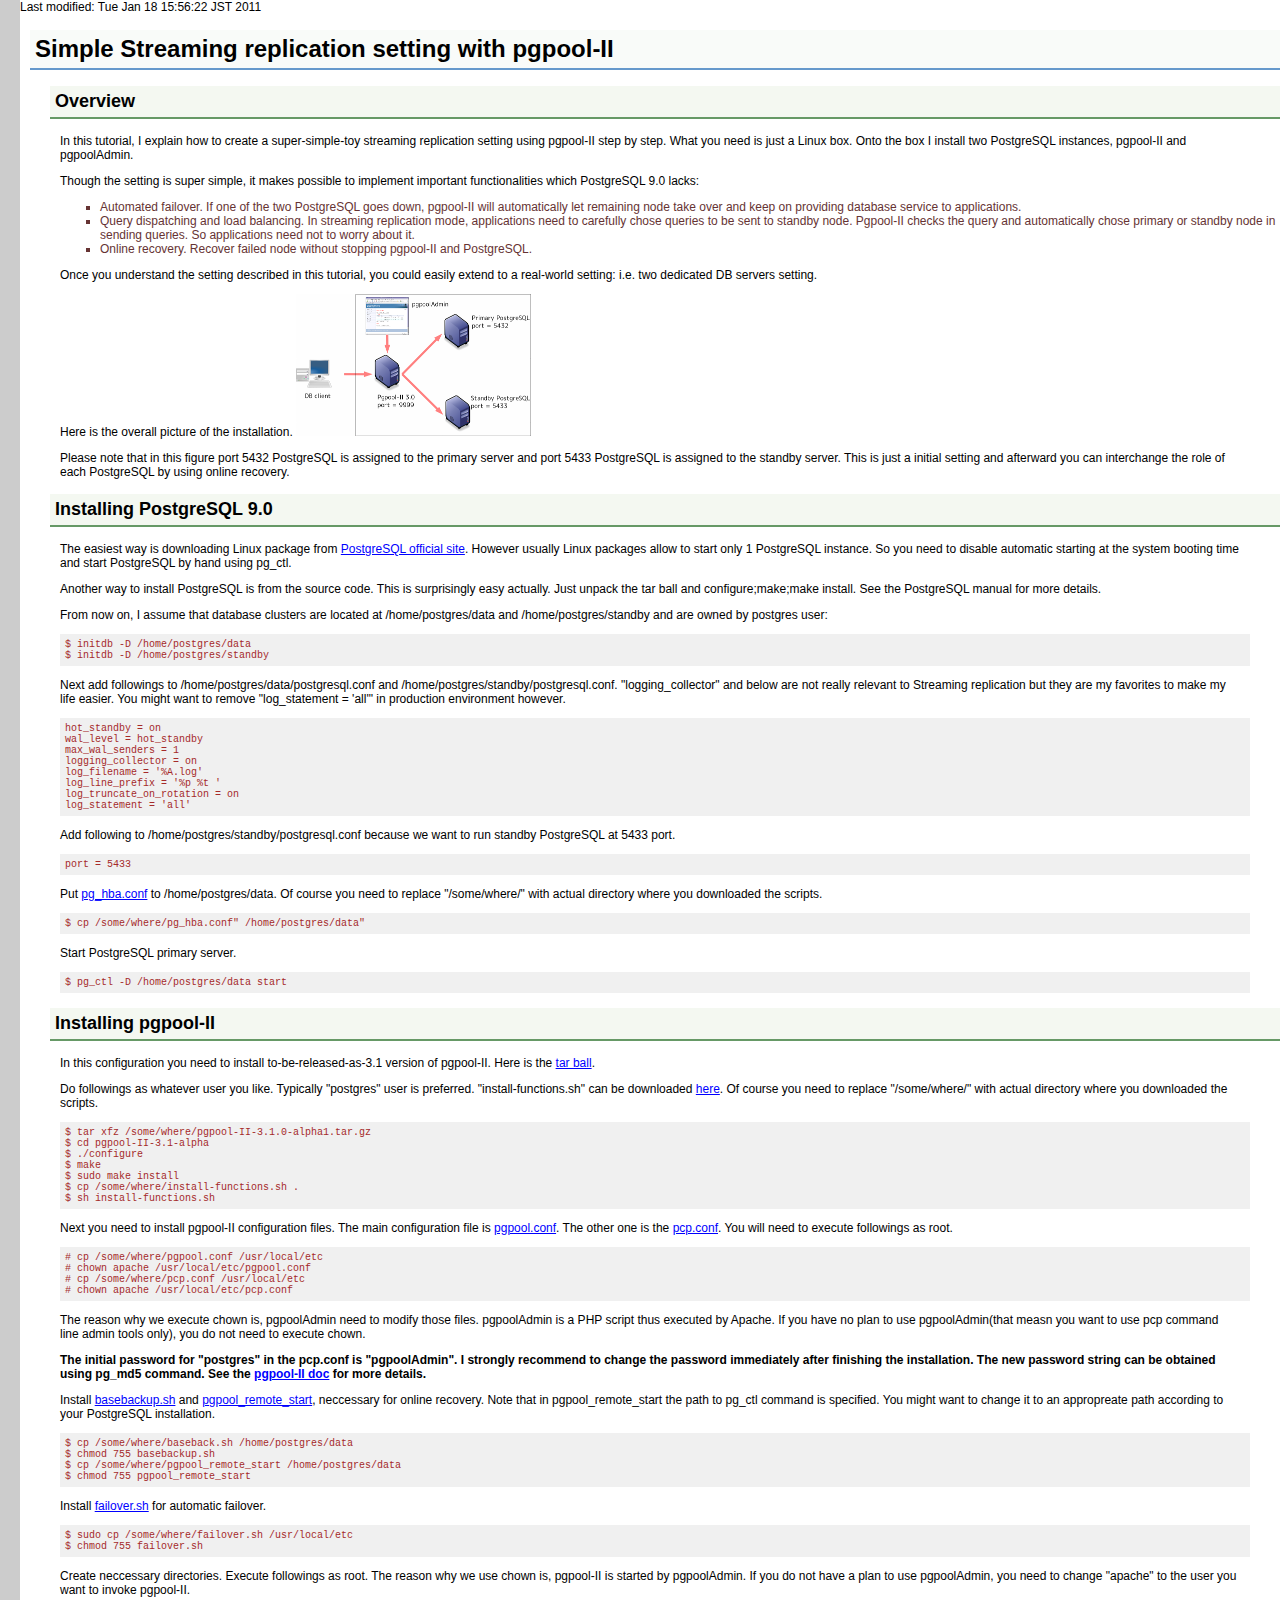
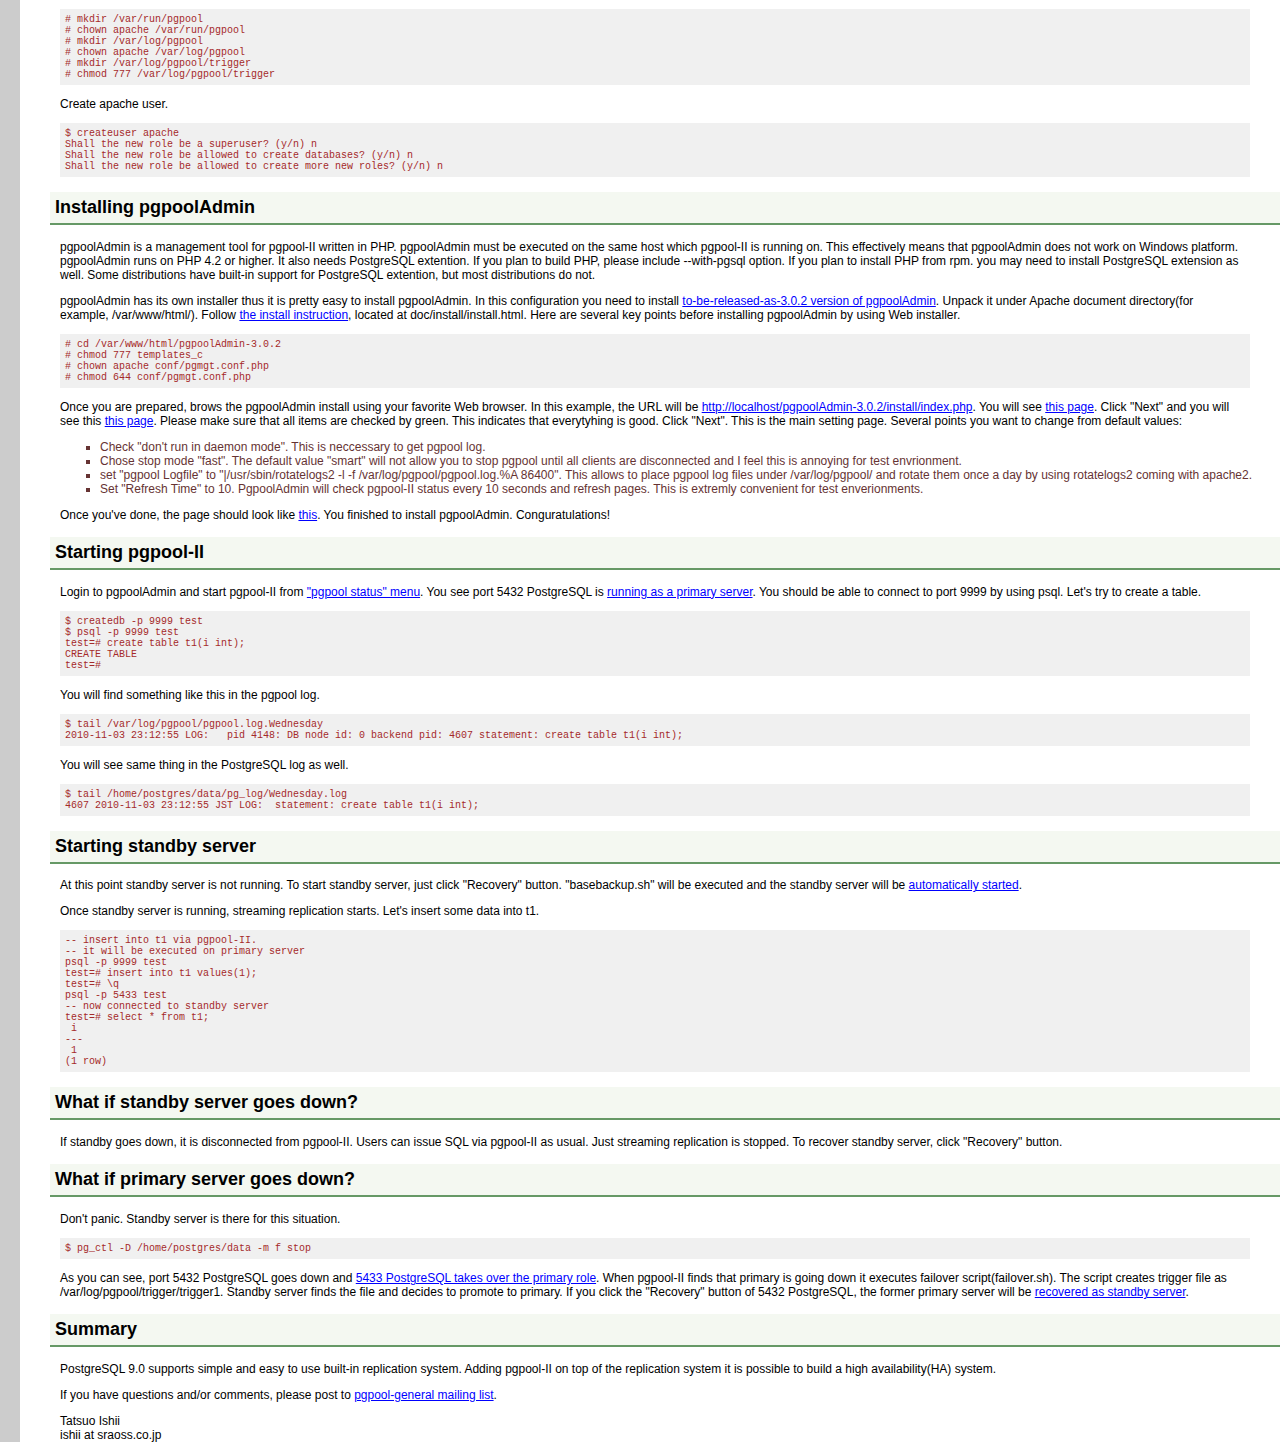
<file: doc/simple_sr_setting/index.html>
<!DOCTYPE html PUBLIC "-//W3C//DTD HTML 4.01 Transitional//EN">
<html><head>
<meta http-equiv="content-type" content="text/html; charset=ISO-8859-1">
<link rel="stylesheet" href="index_files/pgpool.css" type="text/css">
<title>Simple Streaming replication setting with pgpool-II</title>
</head>

<!-- hhmts start -->
<body>Last modified: Tue Jan 18 15:56:22 JST 2011
<!-- hhmts end -->


<h1>Simple Streaming replication setting with pgpool-II</h1>
<h2>Overview</h2>
<p>
In this tutorial, I explain how to create a super-simple-toy streaming
replication setting using pgpool-II step by step.  What you need is just
a Linux box.  Onto the box I install two PostgreSQL instances, pgpool-II
and pgpoolAdmin.
</p>
<p>
Though the setting is super simple, it makes possible to implement important functionalities which PostgreSQL 9.0 lacks:
</p>
<ul>
<li>Automated failover.
If one of the two PostgreSQL goes down, pgpool-II will automatically let
 remaining node take over and keep on providing database service to 
applications.</li>
<li>Query dispatching and load balancing.
In streaming replication mode, applications need to carefully chose queries to be sent to standby node.
Pgpool-II checks the query and automatically chose primary or standby node in sending queries.
So applications need not to worry about it.
</li>
<li>Online recovery.
Recover failed node without stopping pgpool-II and PostgreSQL.</li>
</ul>
<p></p>
<p>
Once you understand the setting described in this tutorial, you could 
easily extend to a real-world setting: i.e. two dedicated DB servers 
setting.
</p>
<p>
Here is the overall picture of the installation.
<a href="http://pgpool.projects.postgresql.org/contrib_docs/simple_sr_setting/overview.png"><img src="index_files/overview-small.png"></a>
</p>
<p>
Please note that in this figure port 5432 PostgreSQL is assigned to the 
primary server and port 5433 PostgreSQL is assigned to the standby 
server.
This is just a initial setting and afterward you can interchange the 
role of each PostgreSQL by using online recovery.
</p>

<h2>Installing PostgreSQL 9.0</h2>
<p>
The easiest way is downloading Linux package from <a href="http://www.postgresql.org/download/linux">PostgreSQL official site</a>.
However usually Linux packages allow to start only 1 PostgreSQL 
instance. So you need to disable automatic starting at the system 
booting time and start PostgreSQL by hand using pg_ctl.
</p>
<p>
Another way to install PostgreSQL is from the source code.
This is surprisingly easy actually. Just unpack the tar ball and configure;make;make install.
See the PostgreSQL manual for more details.
</p>
<p>
From now on, I assume that database clusters are located at 
/home/postgres/data and /home/postgres/standby and are owned by postgres
 user:
</p><pre>$ initdb -D /home/postgres/data
$ initdb -D /home/postgres/standby
</pre>
<p></p>
<p>
Next add followings to /home/postgres/data/postgresql.conf and /home/postgres/standby/postgresql.conf.
"logging_collector" and below are not really relevant to Streaming replication but 
they are my favorites to make my life easier.
You might want to remove "log_statement = 'all'" in production environment however.
</p><pre>hot_standby = on
wal_level = hot_standby
max_wal_senders = 1
logging_collector = on
log_filename = '%A.log'
log_line_prefix = '%p %t '
log_truncate_on_rotation = on
log_statement = 'all'
</pre>
<p></p>
<p>
Add following to /home/postgres/standby/postgresql.conf because we want to run standby PostgreSQL at 5433 port.
</p><pre>port = 5433
</pre>
<p></p>
<p>
Put <a href="http://pgpool.projects.postgresql.org/contrib_docs/simple_sr_setting/pg_hba.conf">pg_hba.conf</a> to /home/postgres/data.
Of course you need to replace "/some/where/" with actual directory where you downloaded the scripts.
</p><pre>$ cp /some/where/pg_hba.conf" /home/postgres/data"
</pre>
<p></p>

<p>
Start PostgreSQL primary server.
</p>
<pre>$ pg_ctl -D /home/postgres/data start
</pre>
<h2>Installing pgpool-II</h2>
<p>
In this configuration you need to install to-be-released-as-3.1 version of pgpool-II.
Here is the <a href="http://pgpool.projects.postgresql.org/contrib_docs/simple_sr_setting/pgpool-II-3.1.0-alpha1.tar.gz">tar ball</a>.
</p>
<p>
Do followings as whatever user you like. Typically "postgres" user is preferred.
"install-functions.sh" can be downloaded <a href="http://pgpool.projects.postgresql.org/contrib_docs/simple_sr_setting/install-functions.sh">here</a>.
Of course you need to replace "/some/where/" with actual directory where you downloaded the scripts.
</p>
<pre>$ tar xfz /some/where/pgpool-II-3.1.0-alpha1.tar.gz
$ cd pgpool-II-3.1-alpha
$ ./configure
$ make
$ sudo make install
$ cp /some/where/install-functions.sh .
$ sh install-functions.sh
</pre>

<p>
Next you need to install pgpool-II configuration files.
The main configuration file is <a href="http://pgpool.projects.postgresql.org/contrib_docs/simple_sr_setting/pgpool.conf">pgpool.conf</a>.
The other one is the <a href="http://pgpool.projects.postgresql.org/contrib_docs/simple_sr_setting/pcp.conf">pcp.conf</a>.
You will need to execute followings as root.
</p><pre># cp /some/where/pgpool.conf /usr/local/etc
# chown apache /usr/local/etc/pgpool.conf
# cp /some/where/pcp.conf /usr/local/etc
# chown apache /usr/local/etc/pcp.conf
</pre>
<p>
The reason why we execute chown is, pgpoolAdmin need to modify those 
files.
pgpoolAdmin is a PHP script thus executed by Apache.
If you have no plan to use pgpoolAdmin(that measn you want to use pcp 
command line admin tools only), you do not need to execute chown.
</p>
<p>
<strong>The initial password for "postgres" in the pcp.conf is "pgpoolAdmin".
I strongly recommend to change the password immediately after finishing the installation.
The new password string can be obtained using pg_md5 command.
See the <a href="http://pgpool.projects.postgresql.org/pgpool-II/doc/pgpool-en.html#config">pgpool-II doc</a> for more details.
</strong>
</p>
<p>
Install <a href="http://pgpool.projects.postgresql.org/contrib_docs/simple_sr_setting/basebackup.sh">basebackup.sh</a> and <a href="http://pgpool.projects.postgresql.org/contrib_docs/simple_sr_setting/pgpool_remote_start">pgpool_remote_start</a>, neccessary for online recovery.
Note that in pgpool_remote_start the path to pg_ctl command is specified.
You might want to change it to an appropreate path according to your PostgreSQL installation.
</p>
<pre>$ cp /some/where/baseback.sh /home/postgres/data
$ chmod 755 basebackup.sh
$ cp /some/where/pgpool_remote_start /home/postgres/data
$ chmod 755 pgpool_remote_start
</pre>
<p>
Install <a href="http://pgpool.projects.postgresql.org/contrib_docs/simple_sr_setting/failover.sh">failover.sh</a> for automatic failover.
</p>
<pre>$ sudo cp /some/where/failover.sh /usr/local/etc
$ chmod 755 failover.sh
</pre>
<p></p>
<p>
Create neccessary directories. Execute followings as root.
The reason why we use chown is, pgpool-II is started by pgpoolAdmin.
If you do not have a plan to use pgpoolAdmin, you need to change "apache" to the user you want to invoke pgpool-II.
</p><pre># mkdir /var/run/pgpool
# chown apache /var/run/pgpool
# mkdir /var/log/pgpool
# chown apache /var/log/pgpool
# mkdir /var/log/pgpool/trigger
# chmod 777 /var/log/pgpool/trigger
</pre>

<p>
Create apache user.
</p><pre>$ createuser apache
Shall the new role be a superuser? (y/n) n
Shall the new role be allowed to create databases? (y/n) n
Shall the new role be allowed to create more new roles? (y/n) n
</pre>
<p></p>

<h2>Installing pgpoolAdmin</h2>
<p>
pgpoolAdmin is a management tool for pgpool-II written in PHP.
pgpoolAdmin must be executed on the same host which pgpool-II is running on.
This effectively means that pgpoolAdmin does not work on Windows platform.
pgpoolAdmin runs on PHP 4.2 or higher. It also needs PostgreSQL extention.
If you plan to build PHP, please include --with-pgsql option.
If you plan to install PHP from rpm. you may need to install PostgreSQL extension as well.
Some distributions have built-in support for PostgreSQL extention, but most distributions do not.
</p>
<p>
pgpoolAdmin has its own installer thus it is pretty easy to install pgpoolAdmin.
In this configuration you need to install <a href="http://pgpool.projects.postgresql.org/contrib_docs/simple_sr_setting/pgpoolAdmin-3.0.2.tar.gz">to-be-released-as-3.0.2 version of pgpoolAdmin</a>.
Unpack it under Apache document directory(for example, /var/www/html/).
Follow <a href="http://pgpool.projects.postgresql.org/pgpoolAdmin/doc/en/install.html">the install instruction</a>, located at doc/install/install.html.
Here are several key points before installing pgpoolAdmin by using Web installer.
</p><pre># cd /var/www/html/pgpoolAdmin-3.0.2
# chmod 777 templates_c
# chown apache conf/pgmgt.conf.php
# chmod 644 conf/pgmgt.conf.php
</pre>
<p></p>
<p>
Once you are prepared, brows the pgpoolAdmin install using your favorite Web browser.
In this example, the URL will be <a href="http://localhost/pgpoolAdmin-3.0.2/install/index.php">http://localhost/pgpoolAdmin-3.0.2/install/index.php</a>.
You will see <a href="http://pgpool.projects.postgresql.org/contrib_docs/simple_sr_setting/install_images/1.png">this page</a>.
Click "Next" and you will see this <a href="http://pgpool.projects.postgresql.org/contrib_docs/simple_sr_setting/install_images/2.png">this page</a>.
Please make sure that all items are checked by green. This indicates that everytyhing is good.
Click "Next".
This is the main setting page.
Several points you want to change from default values:
</p><ul>
<li>Check "don't run in daemon mode". This is neccessary to get pgpool log.</li>
<li>Chose stop mode "fast". The default value "smart" will not allow you
 to stop pgpool until all clients are disconnected and I feel this is 
annoying for test envrionment.</li>
<li>set "pgpool Logfile" to "|/usr/sbin/rotatelogs2 -l -f 
/var/log/pgpool/pgpool.log.%A 86400".
This allows to place pgpool log files under /var/log/pgpool/ and rotate 
them once a day by using rotatelogs2 coming with apache2.</li>
<li>Set "Refresh Time" to 10. PgpoolAdmin will check pgpool-II status 
every 10 seconds and refresh pages. This is extremly convenient for test
 enverionments.
</li></ul>
<p></p>
<p>
Once you've done, the page should look like <a href="http://pgpool.projects.postgresql.org/contrib_docs/simple_sr_setting/install_images/4.png">this</a>.
You finished to install pgpoolAdmin. Conguratulations!
</p>
<h2>Starting pgpool-II</h2>
<p>

Login to pgpoolAdmin and start pgpool-II from <a href="http://pgpool.projects.postgresql.org/contrib_docs/simple_sr_setting/operation_images/01.png">"pgpool status" menu</a>.
You see port 5432 PostgreSQL is <a href="http://pgpool.projects.postgresql.org/contrib_docs/simple_sr_setting/operation_images/02.png">running as a primary server</a>.
You should be able to connect to port 9999 by using psql.
Let's try to create a table.
</p>
<pre>$ createdb -p 9999 test
$ psql -p 9999 test
test=# create table t1(i int);
CREATE TABLE
test=# 
</pre>
<p>
You will find something like this in the pgpool log.
</p><pre>$ tail /var/log/pgpool/pgpool.log.Wednesday
2010-11-03 23:12:55 LOG:   pid 4148: DB node id: 0 backend pid: 4607 statement: create table t1(i int);
</pre>
<p></p>
<p>
You will see same thing in the PostgreSQL log as well.
</p><pre>$ tail /home/postgres/data/pg_log/Wednesday.log
4607 2010-11-03 23:12:55 JST LOG:  statement: create table t1(i int);
</pre>
<p></p>

<h2>Starting standby server</h2>
<p>
At this point standby server is not running.
To start standby server, just click "Recovery" button.
"basebackup.sh" will be executed and the standby server will be <a href="http://pgpool.projects.postgresql.org/contrib_docs/simple_sr_setting/operation_images/03.png">automatically started</a>.
</p>
<p>
Once standby server is running, streaming replication starts.
Let's insert some data into t1.
</p><pre>-- insert into t1 via pgpool-II.
-- it will be executed on primary server
psql -p 9999 test
test=# insert into t1 values(1);
test=# \q
psql -p 5433 test
-- now connected to standby server
test=# select * from t1;
 i 
---
 1
(1 row)
</pre>
<p></p>
<h2>What if standby server goes down?</h2>
<p>
If standby goes down, it is disconnected from pgpool-II.
Users can issue SQL via pgpool-II as usual.
Just streaming replication is stopped.
To recover standby server, click "Recovery" button.
</p>

<h2>What if primary server goes down?</h2>
<p>
Don't panic. Standby server is there for this situation.
</p><pre>$ pg_ctl -D /home/postgres/data -m f stop
</pre>
<p></p>
<p>
As you can see, port 5432 PostgreSQL goes down and <a href="http://pgpool.projects.postgresql.org/contrib_docs/simple_sr_setting/operation_images/04.png">5433 PostgreSQL takes over the primary role</a>.
When pgpool-II finds that primary is going down it executes failover script(failover.sh).
The script creates trigger file as /var/log/pgpool/trigger/trigger1.
Standby server finds the file and decides to promote to primary.
If you click the "Recovery" button of 5432 PostgreSQL, the former primary server will be <a href="http://pgpool.projects.postgresql.org/contrib_docs/simple_sr_setting/operation_images/05.png">recovered as standby server</a>.
</p>

<h2>Summary</h2>
<p>
PostgreSQL 9.0 supports simple and easy to use built-in replication system.
Adding pgpool-II on top of the replication system it is possible to build
a high availability(HA) system.
</p>
<p>
If you have questions and/or comments, please post to <a href="http://pgfoundry.org/mailman/listinfo/pgpool-general">pgpool-general mailing list</a>.
</p>
<p>
Tatsuo Ishii
<br>
ishii at sraoss.co.jp
</p>


</body></html>
</file>
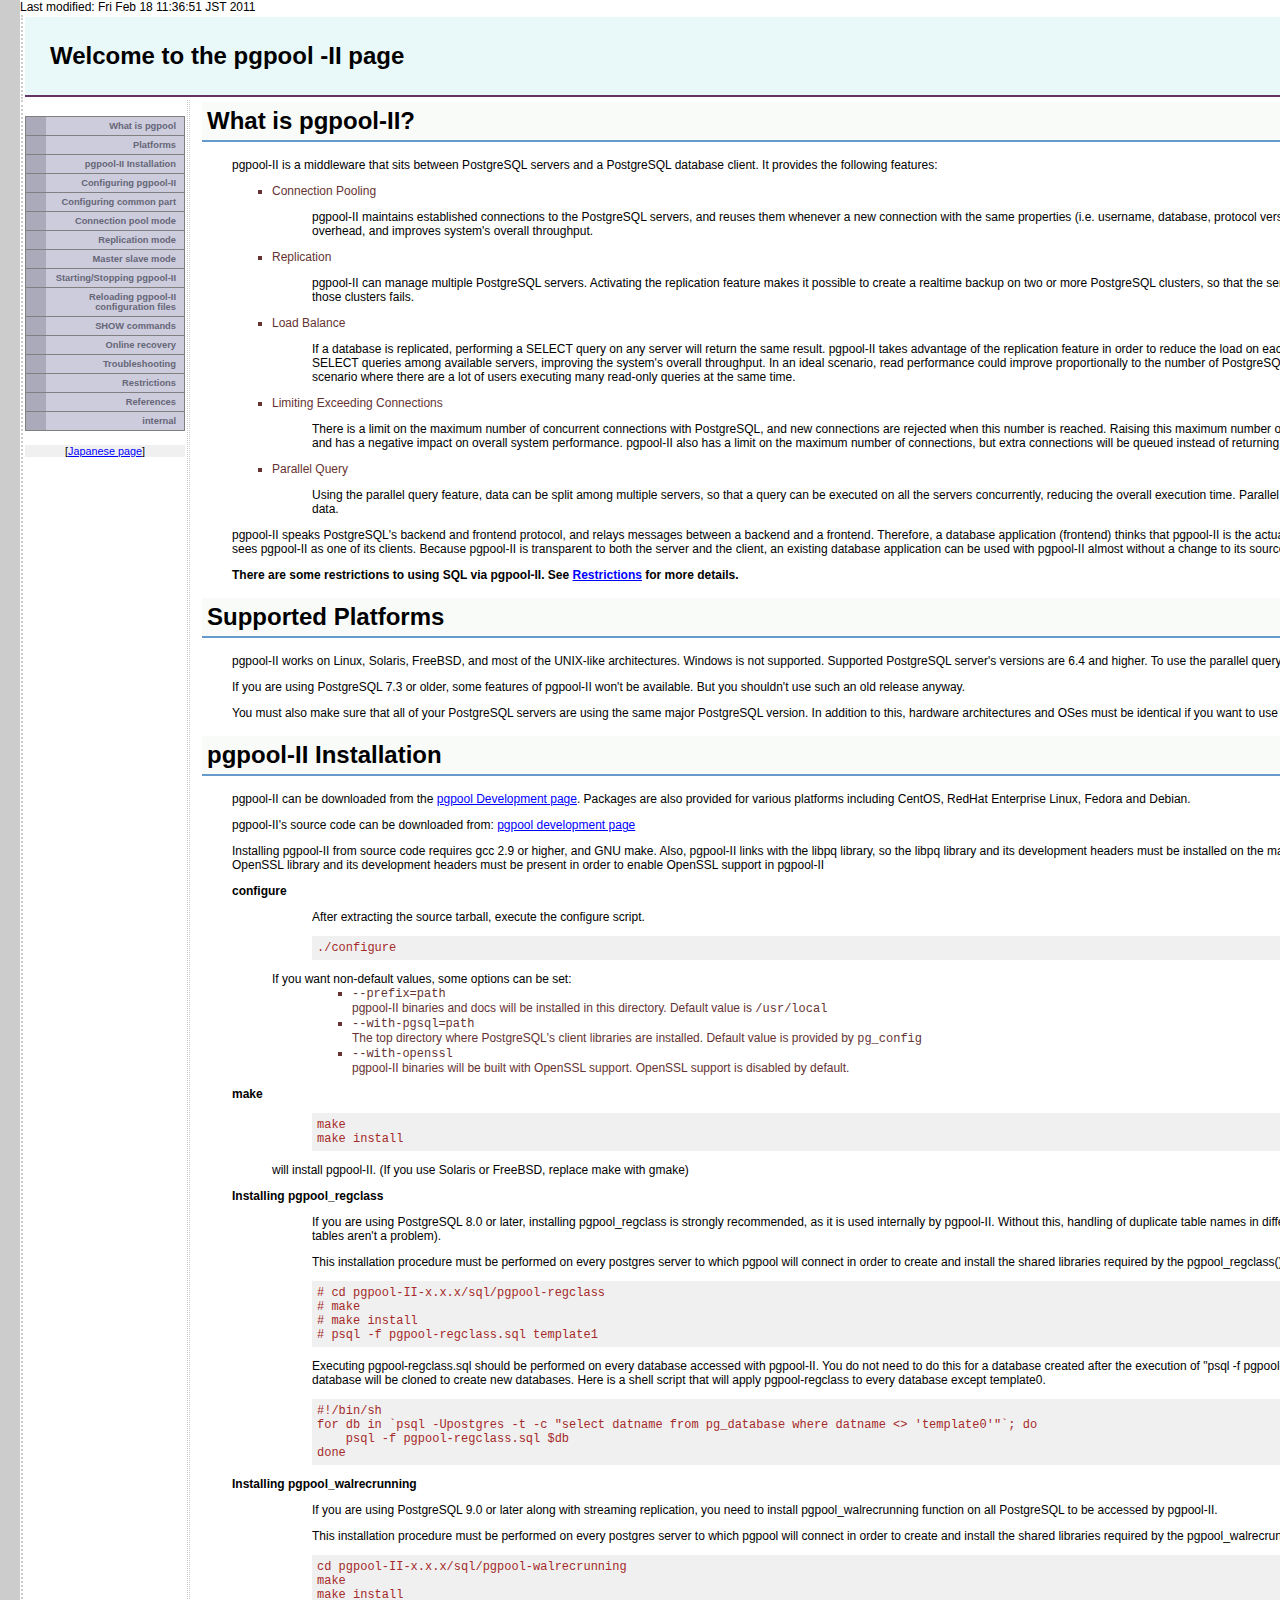
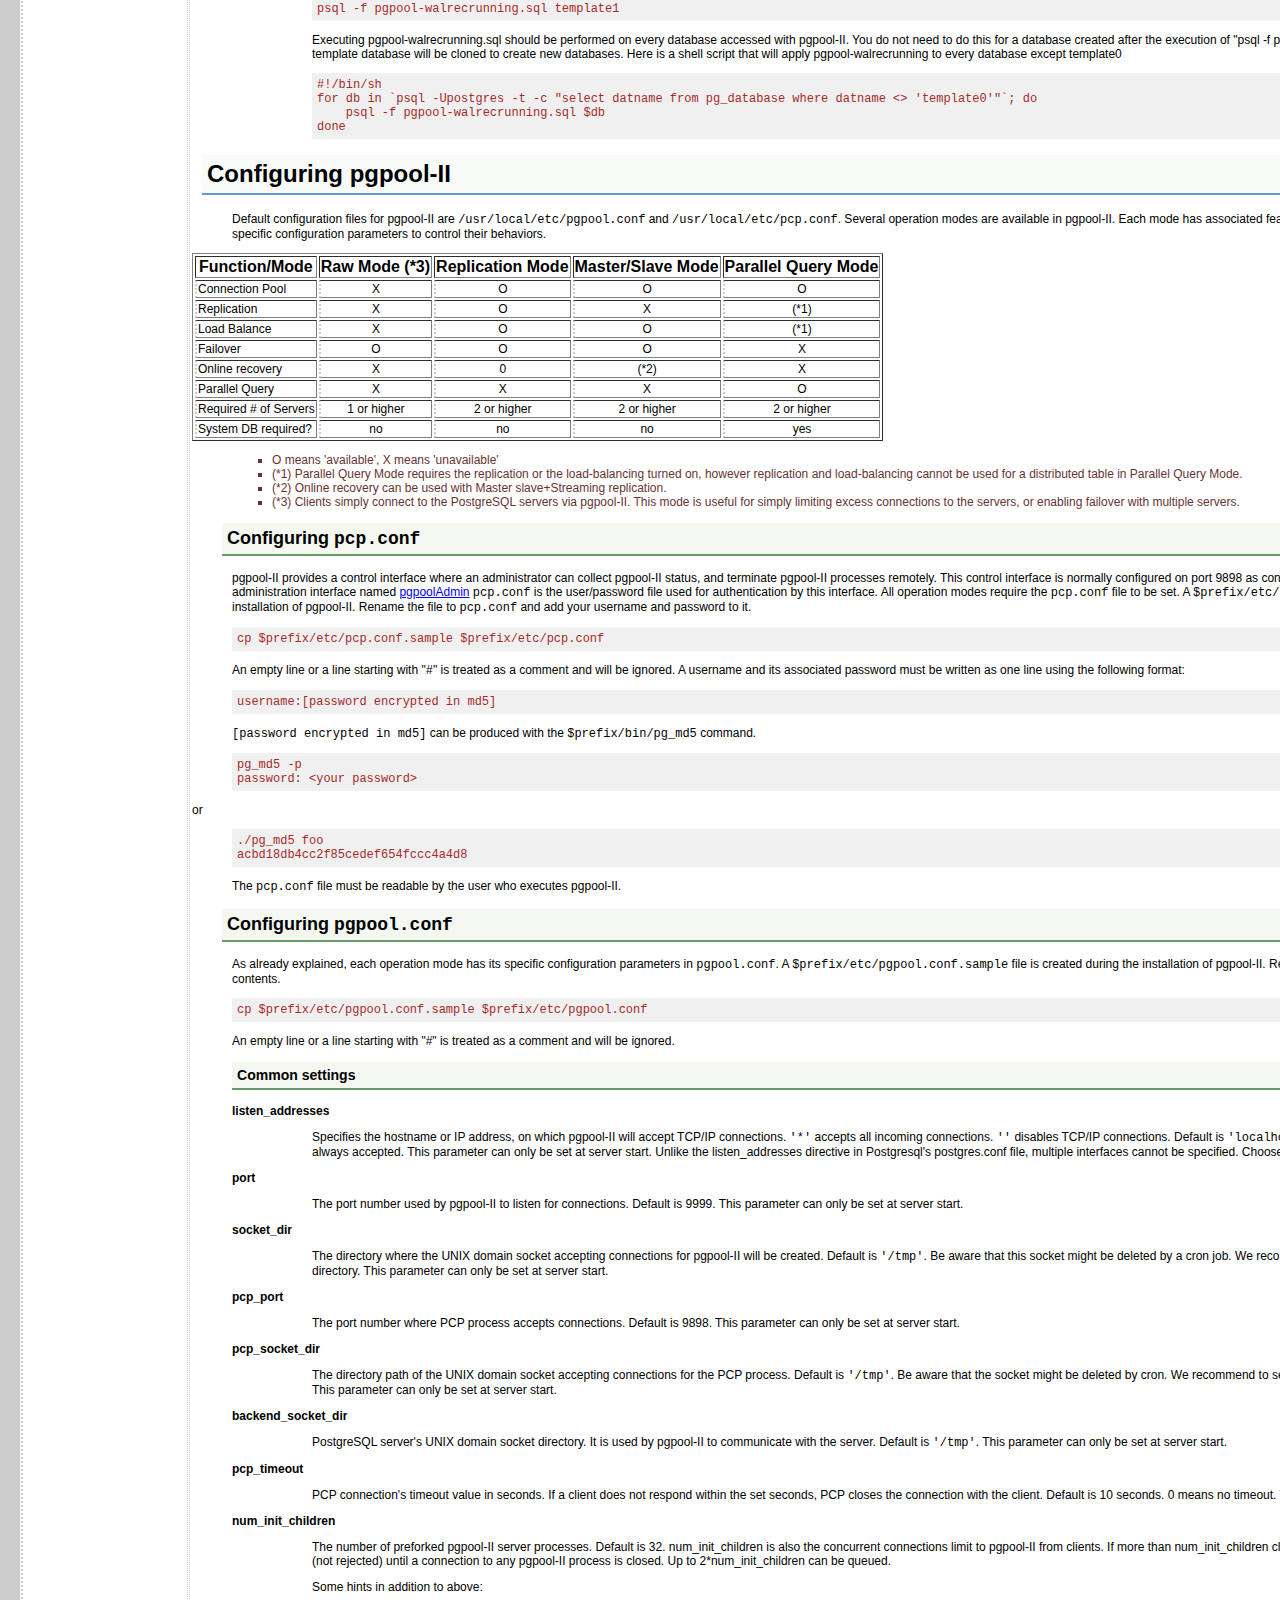
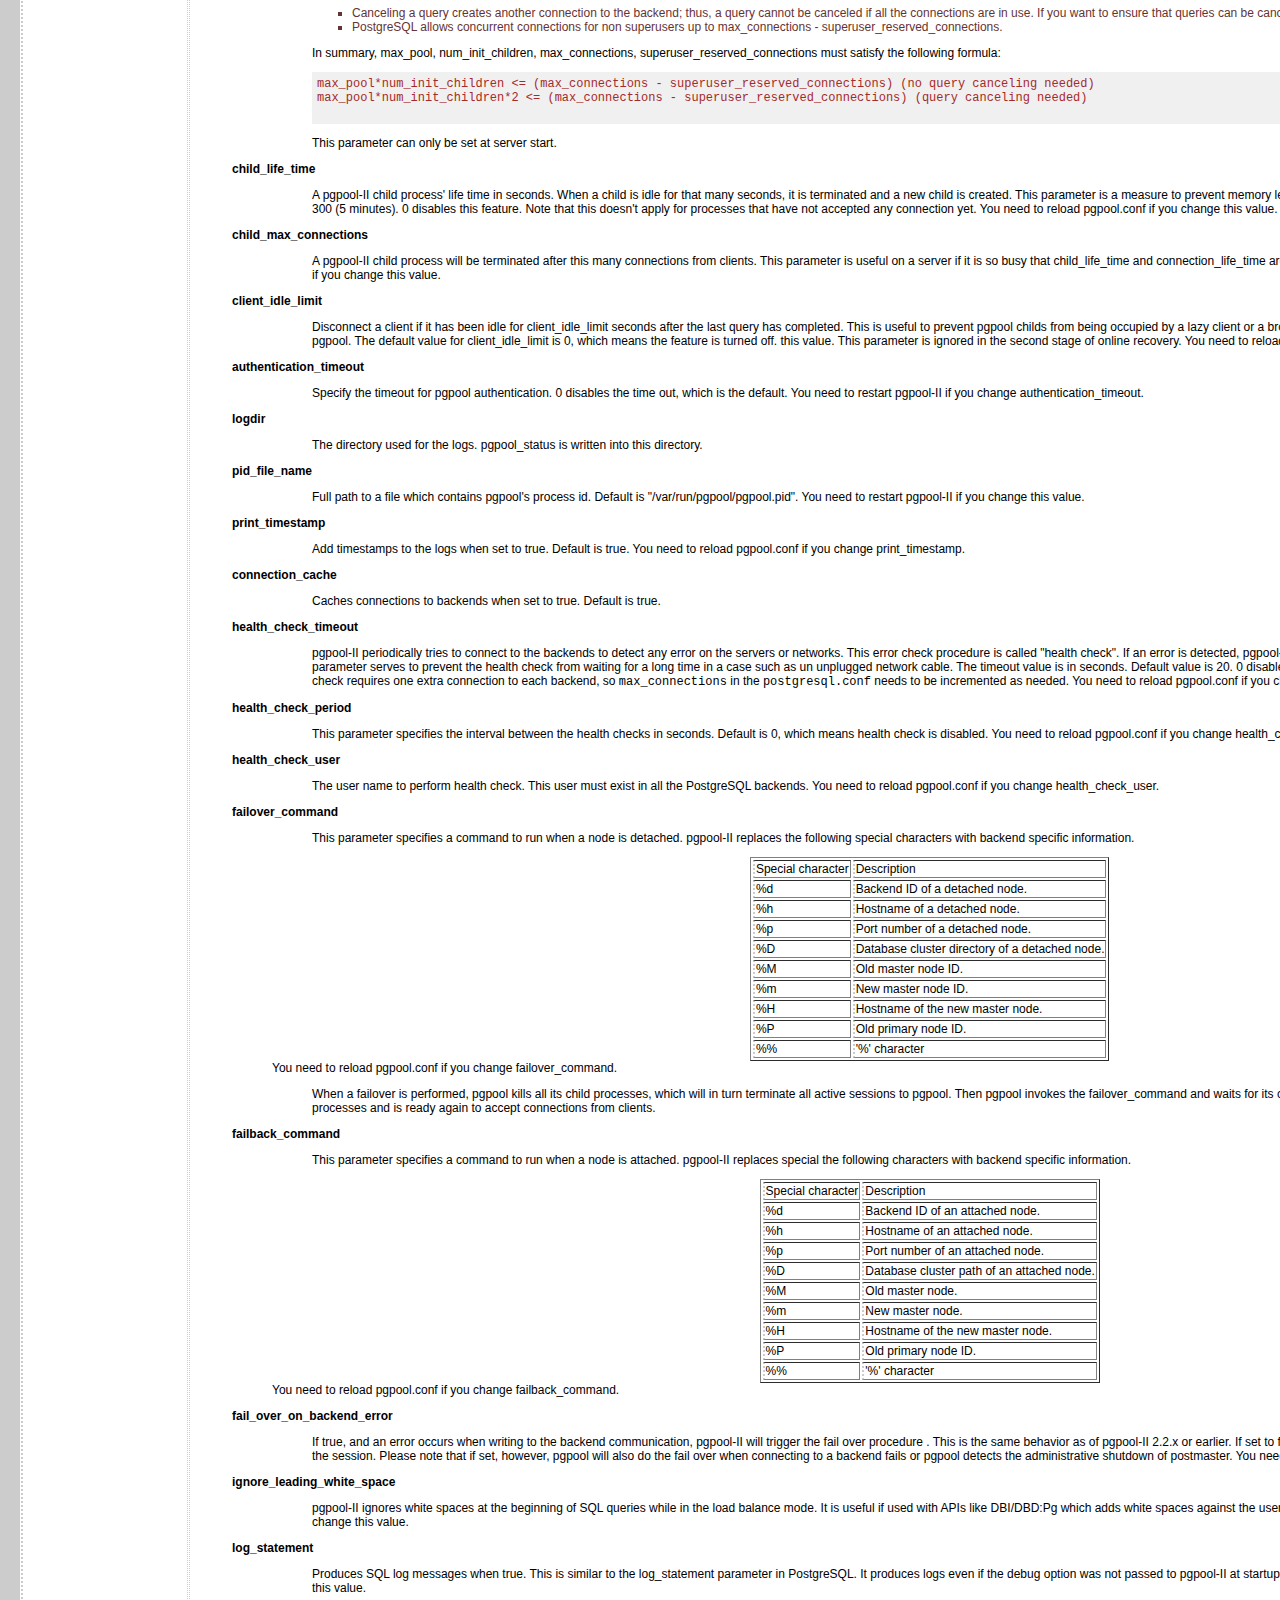
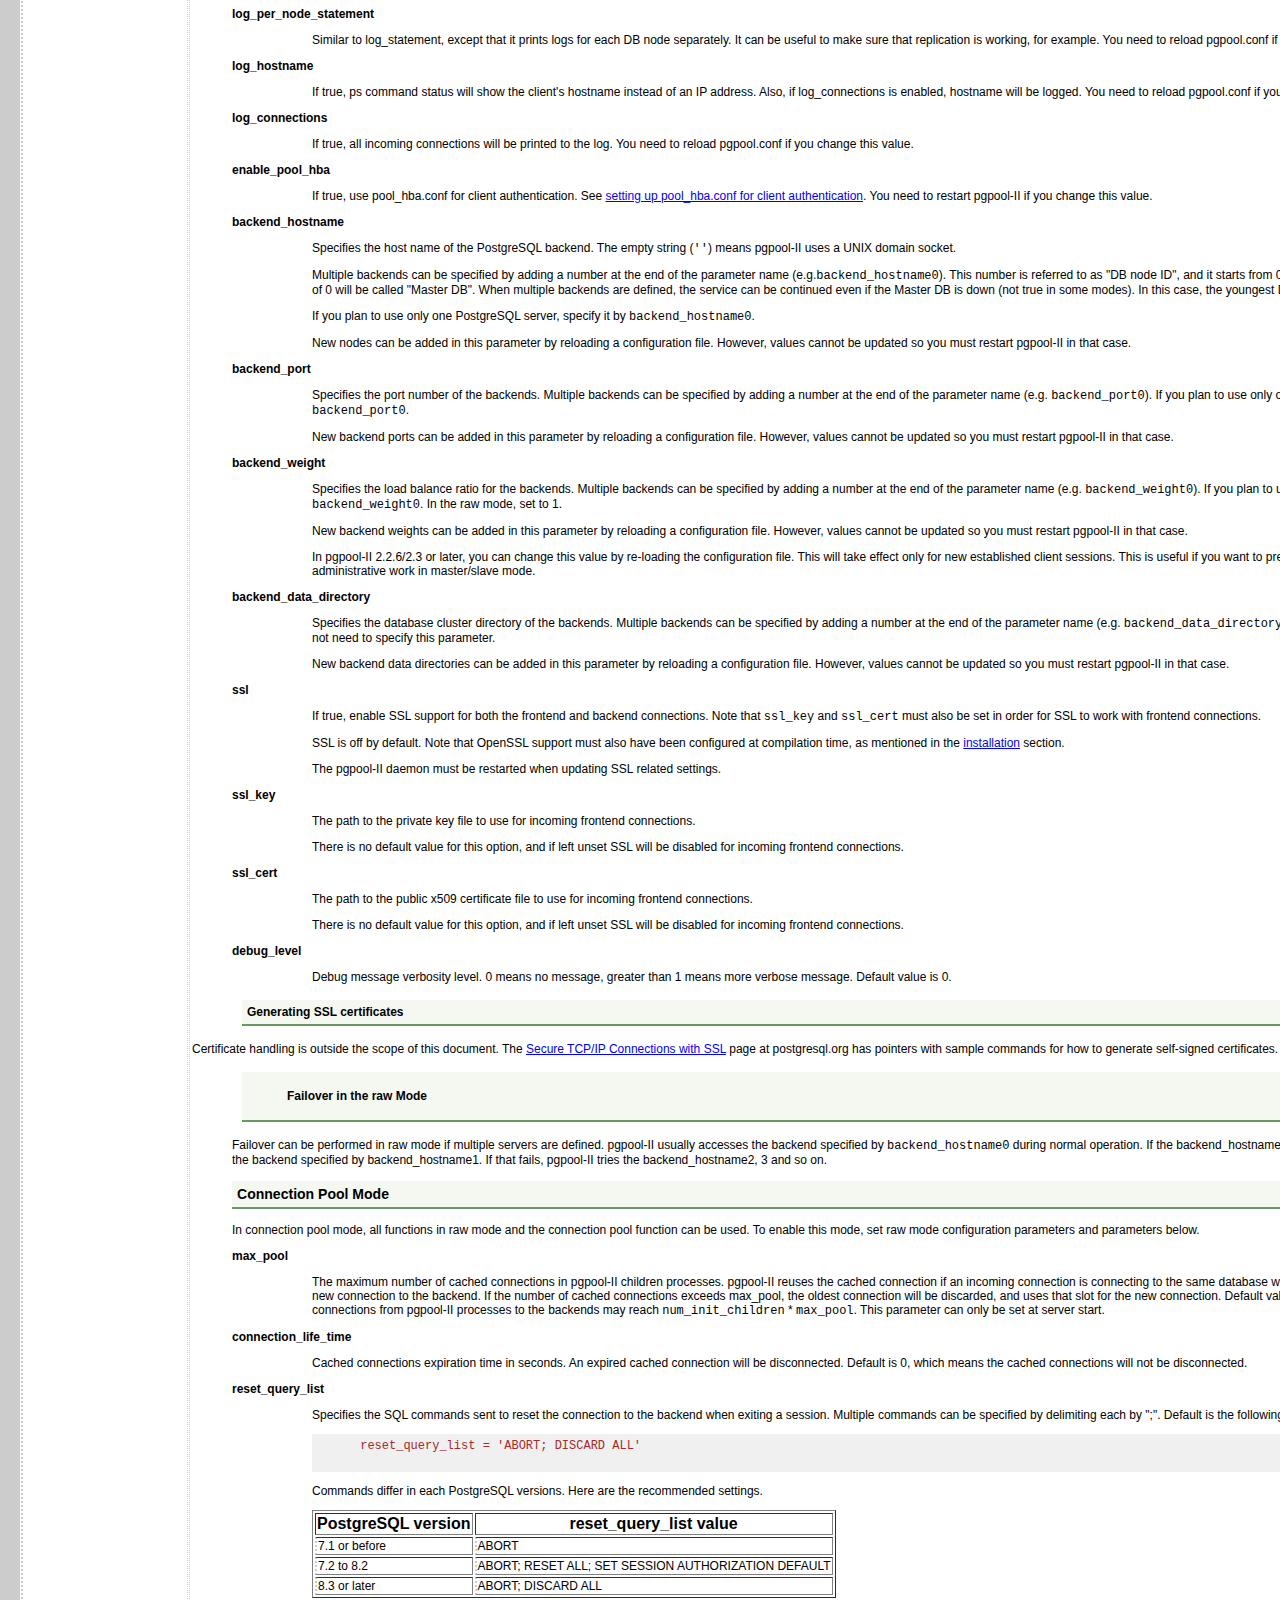
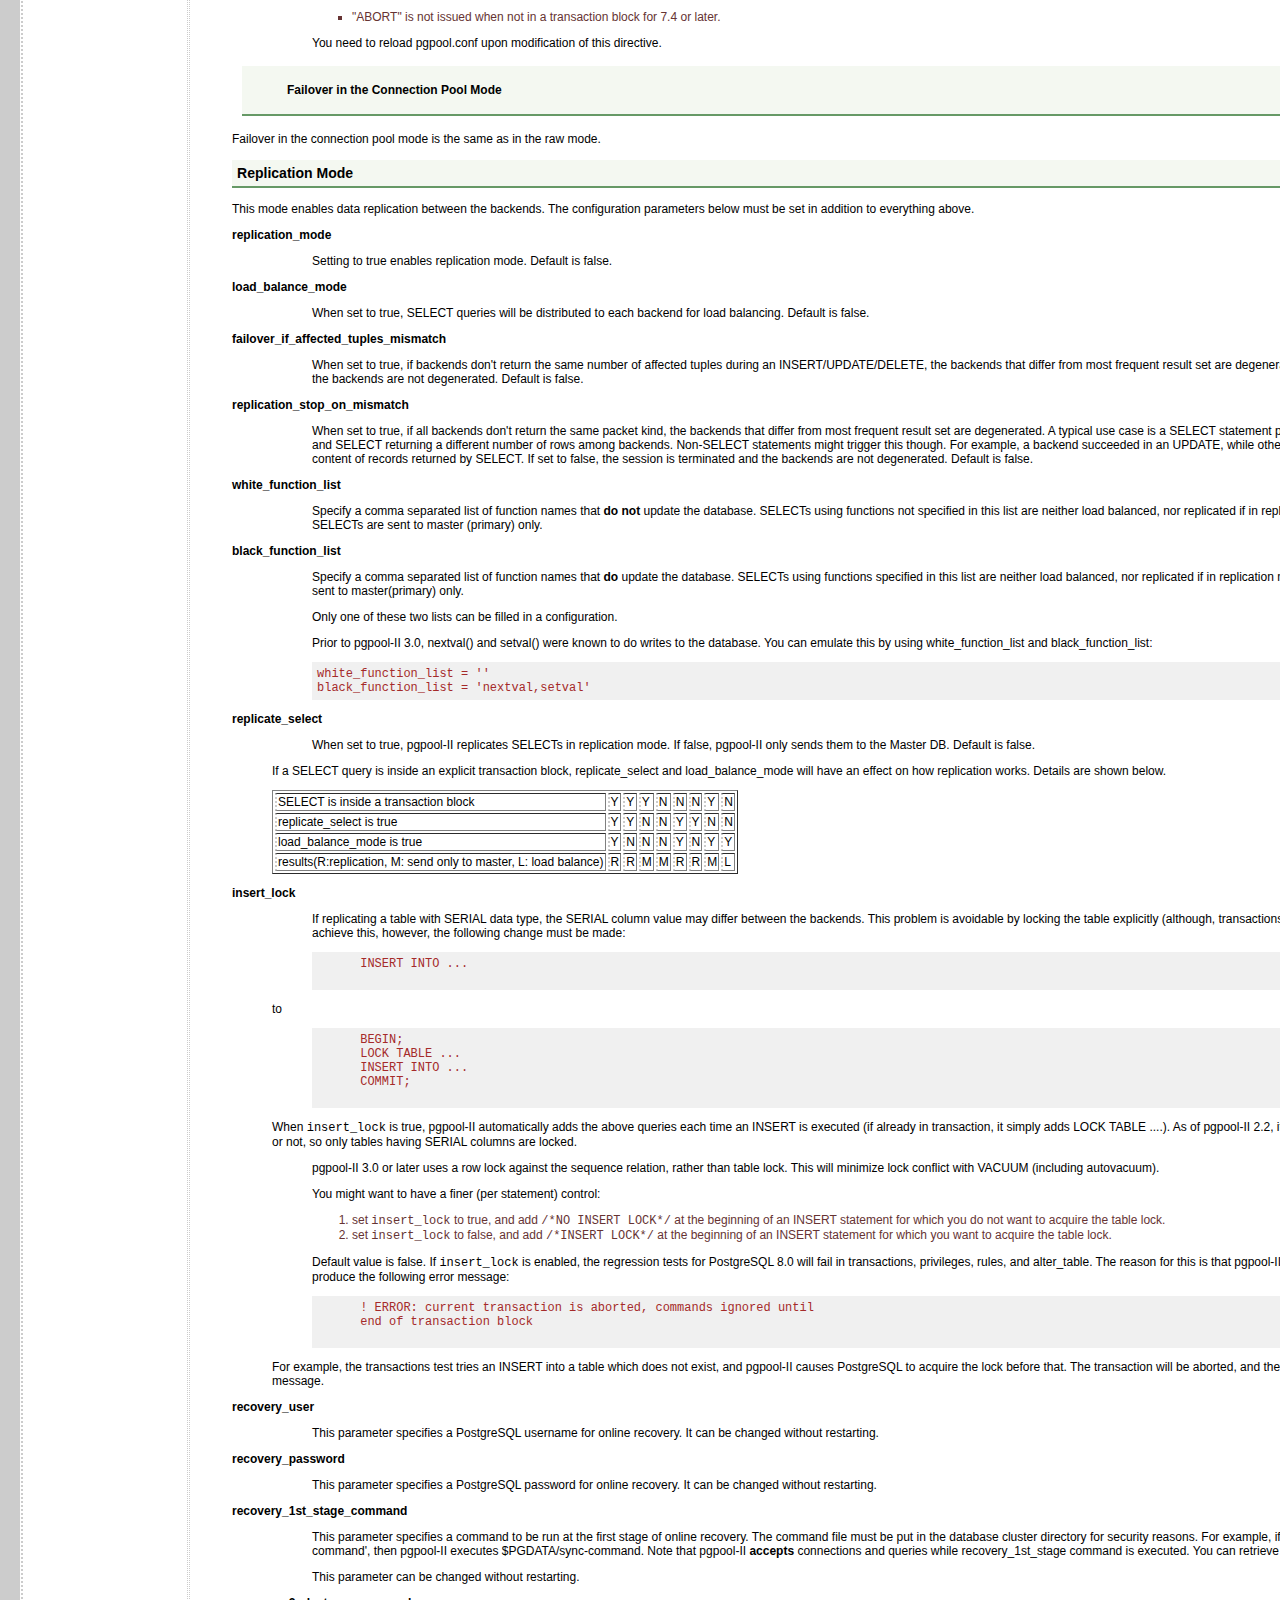
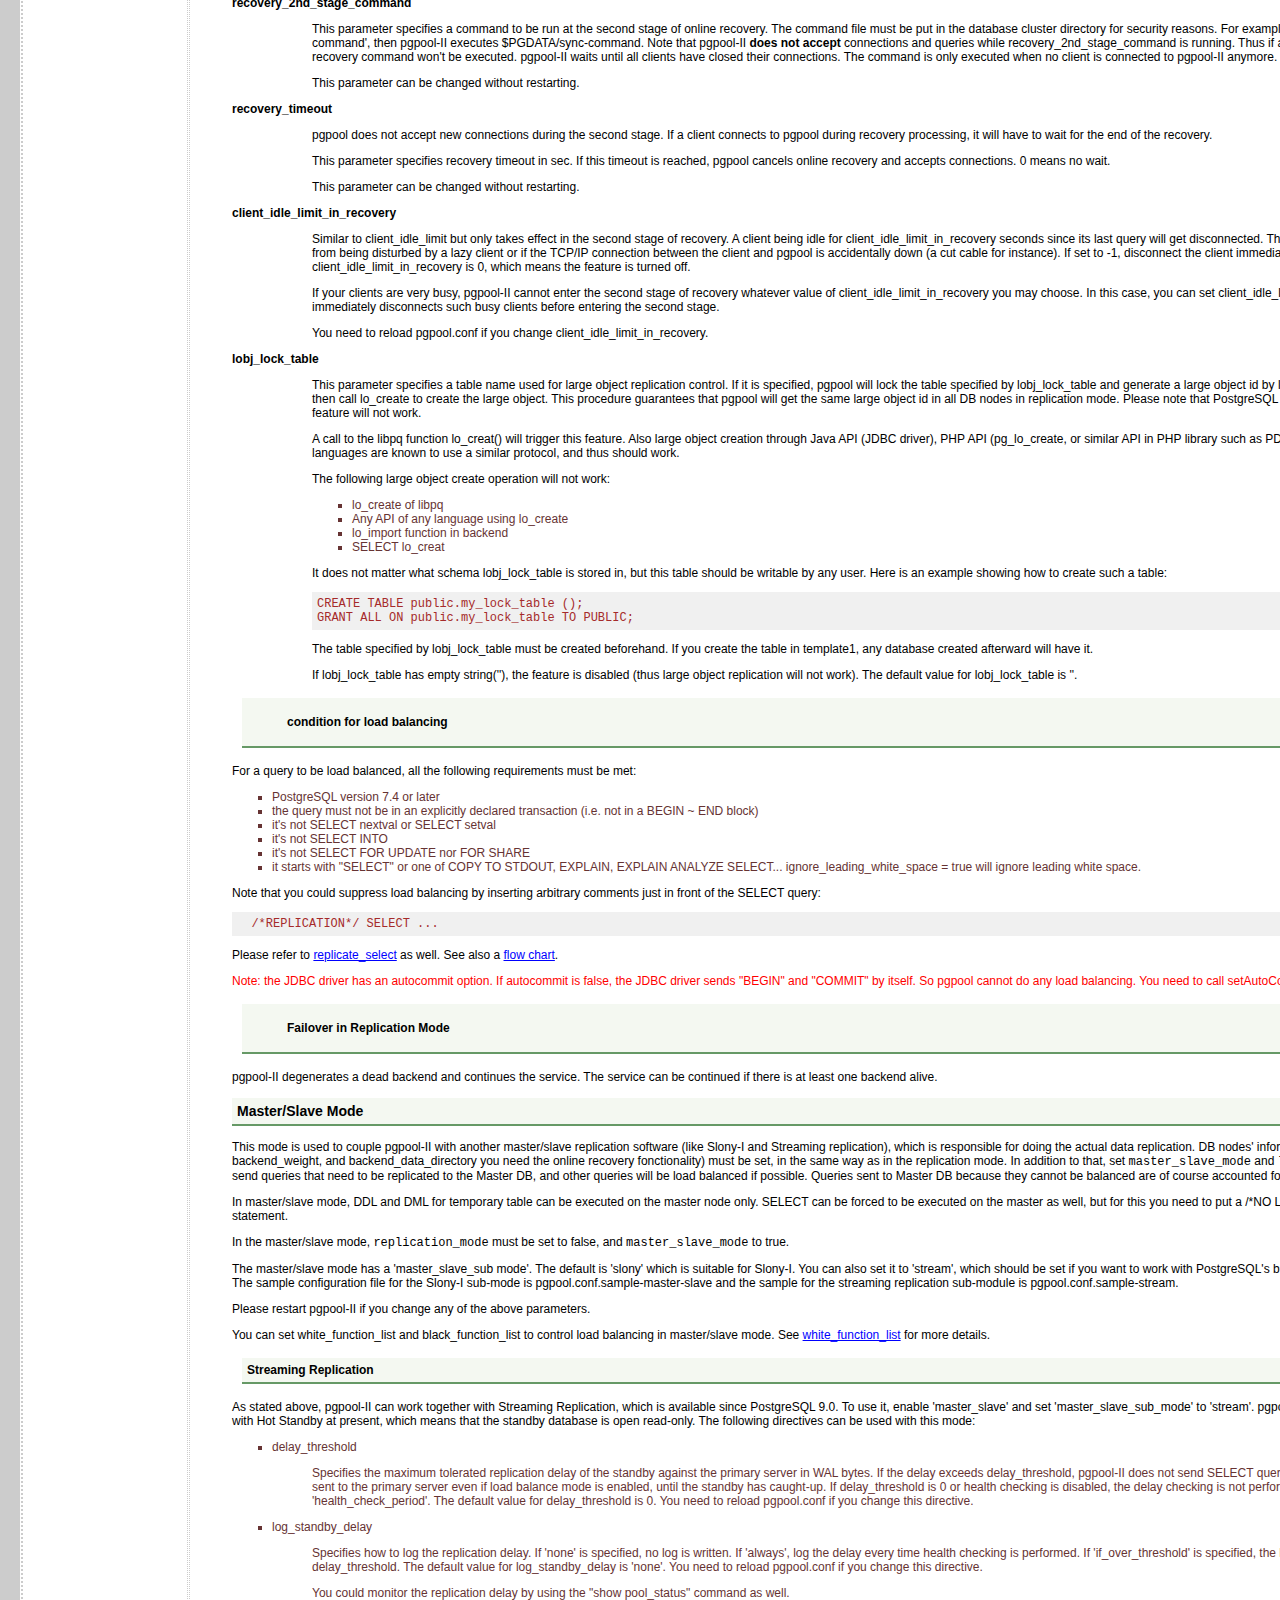
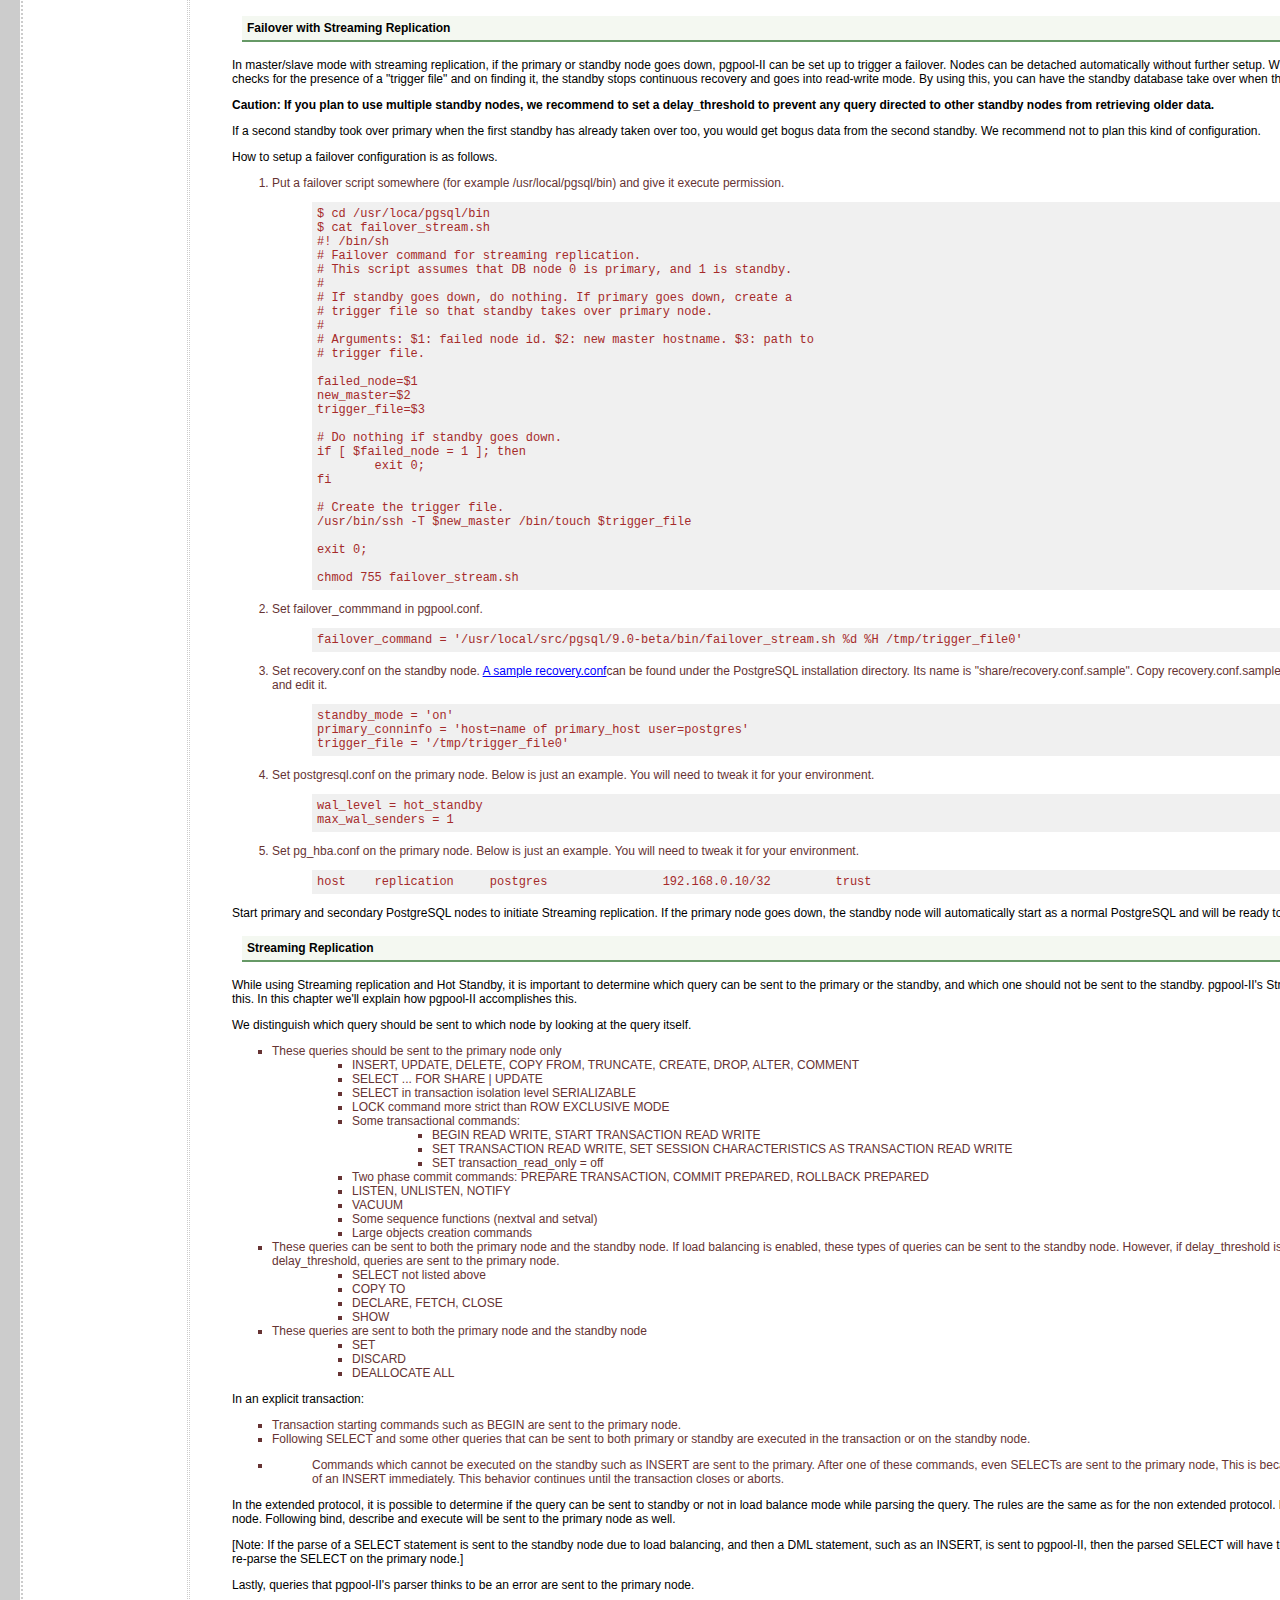
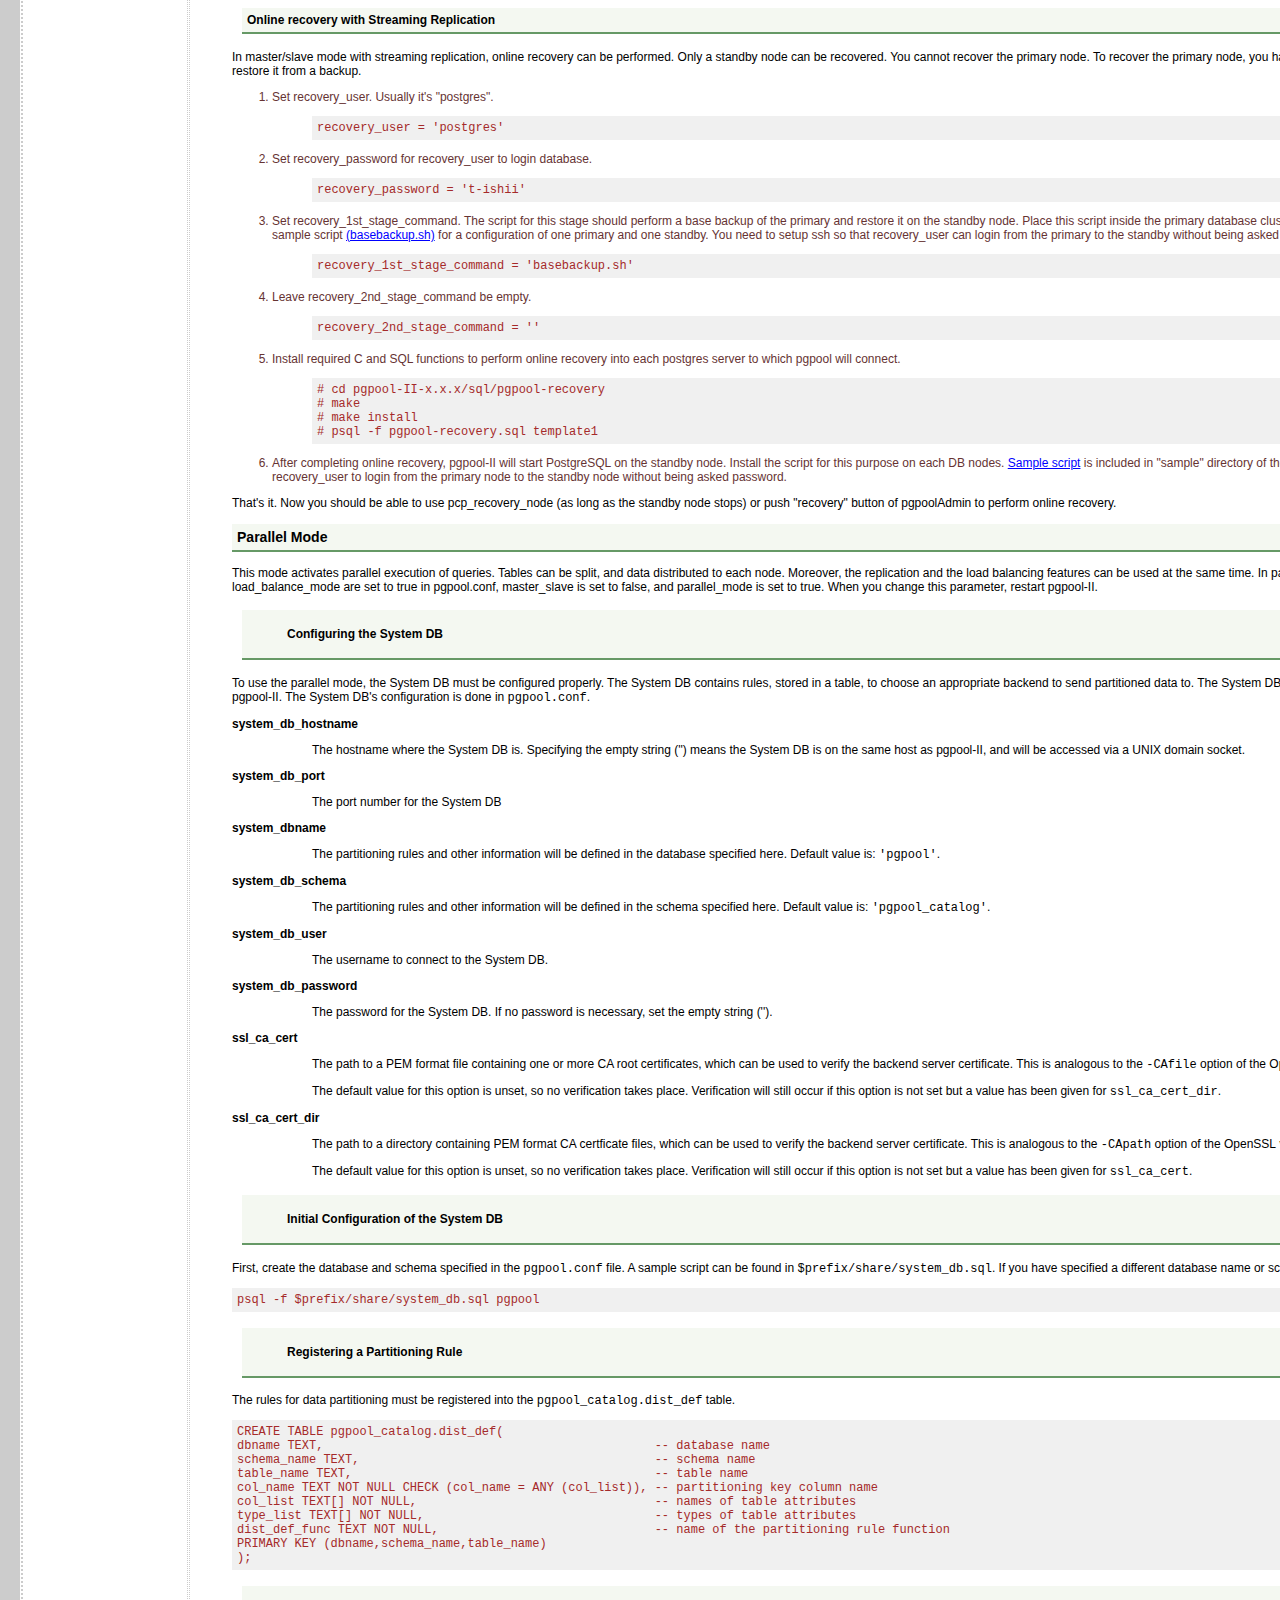
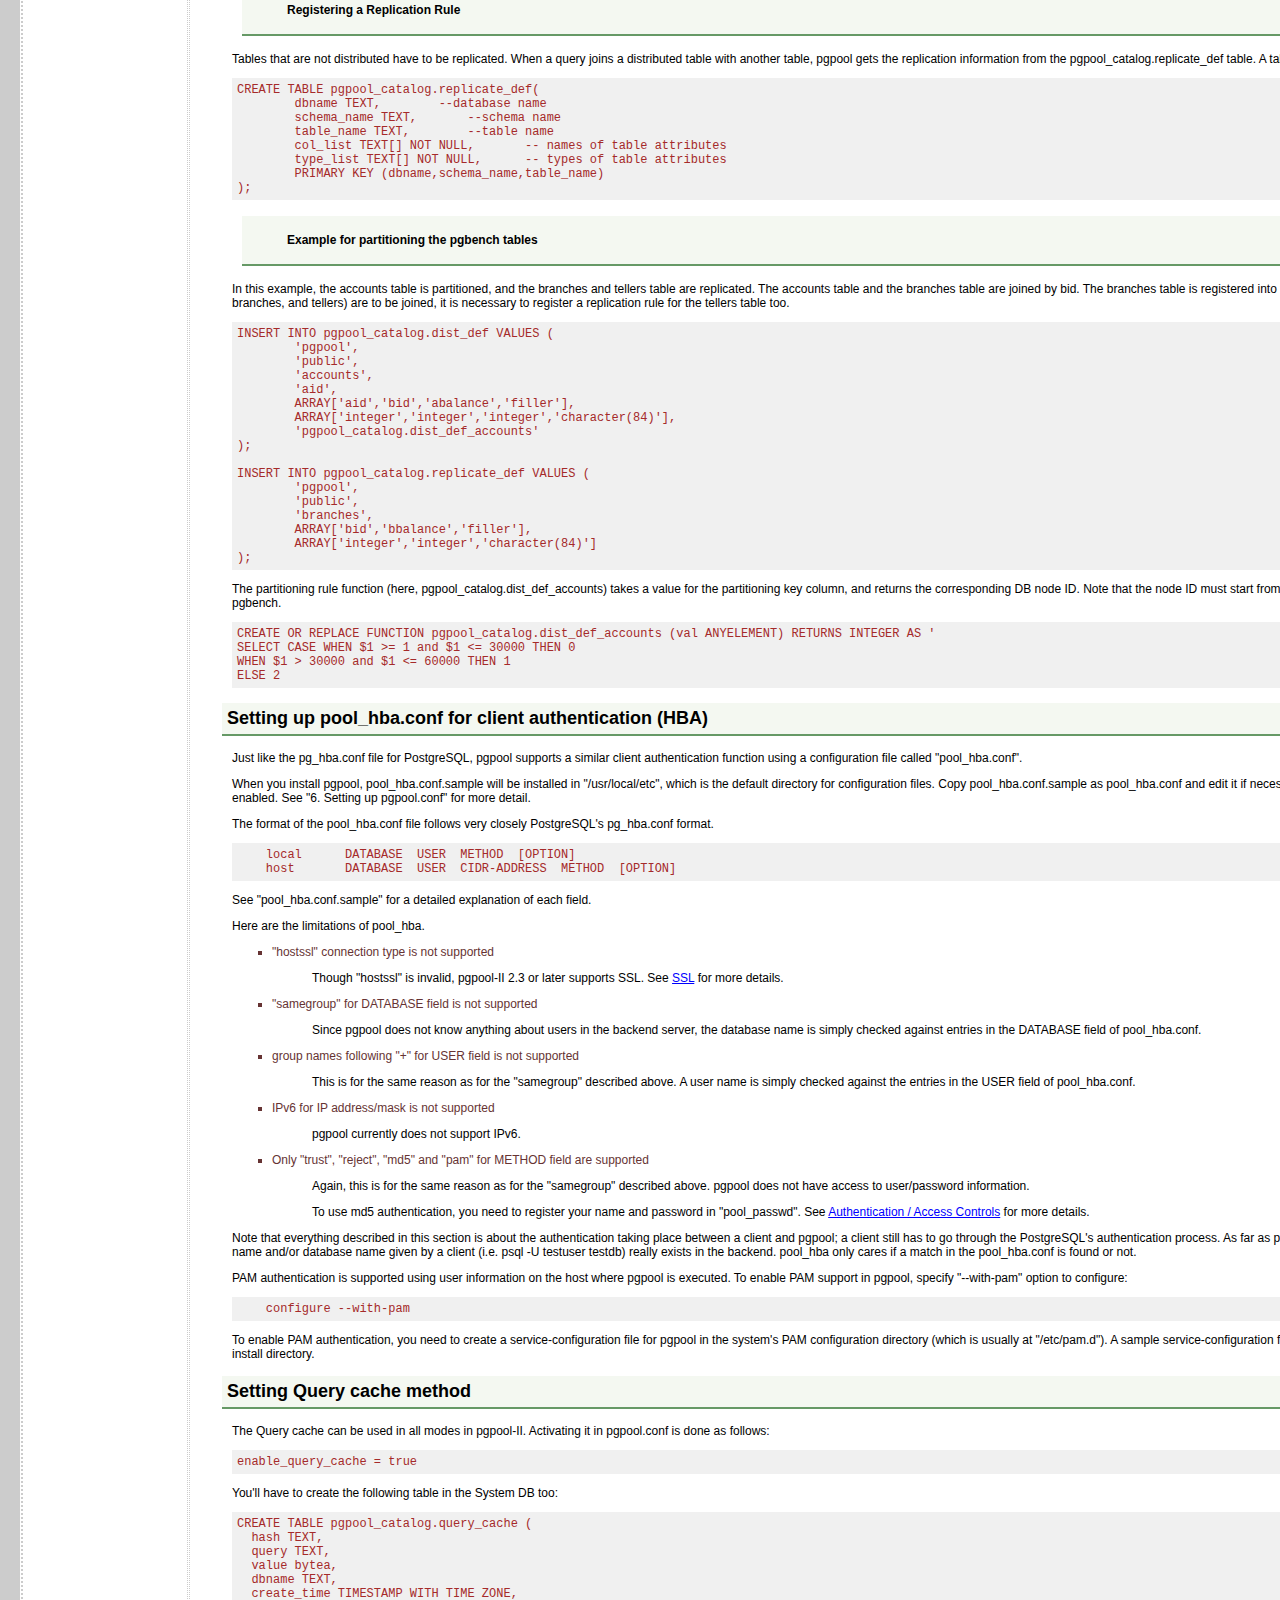
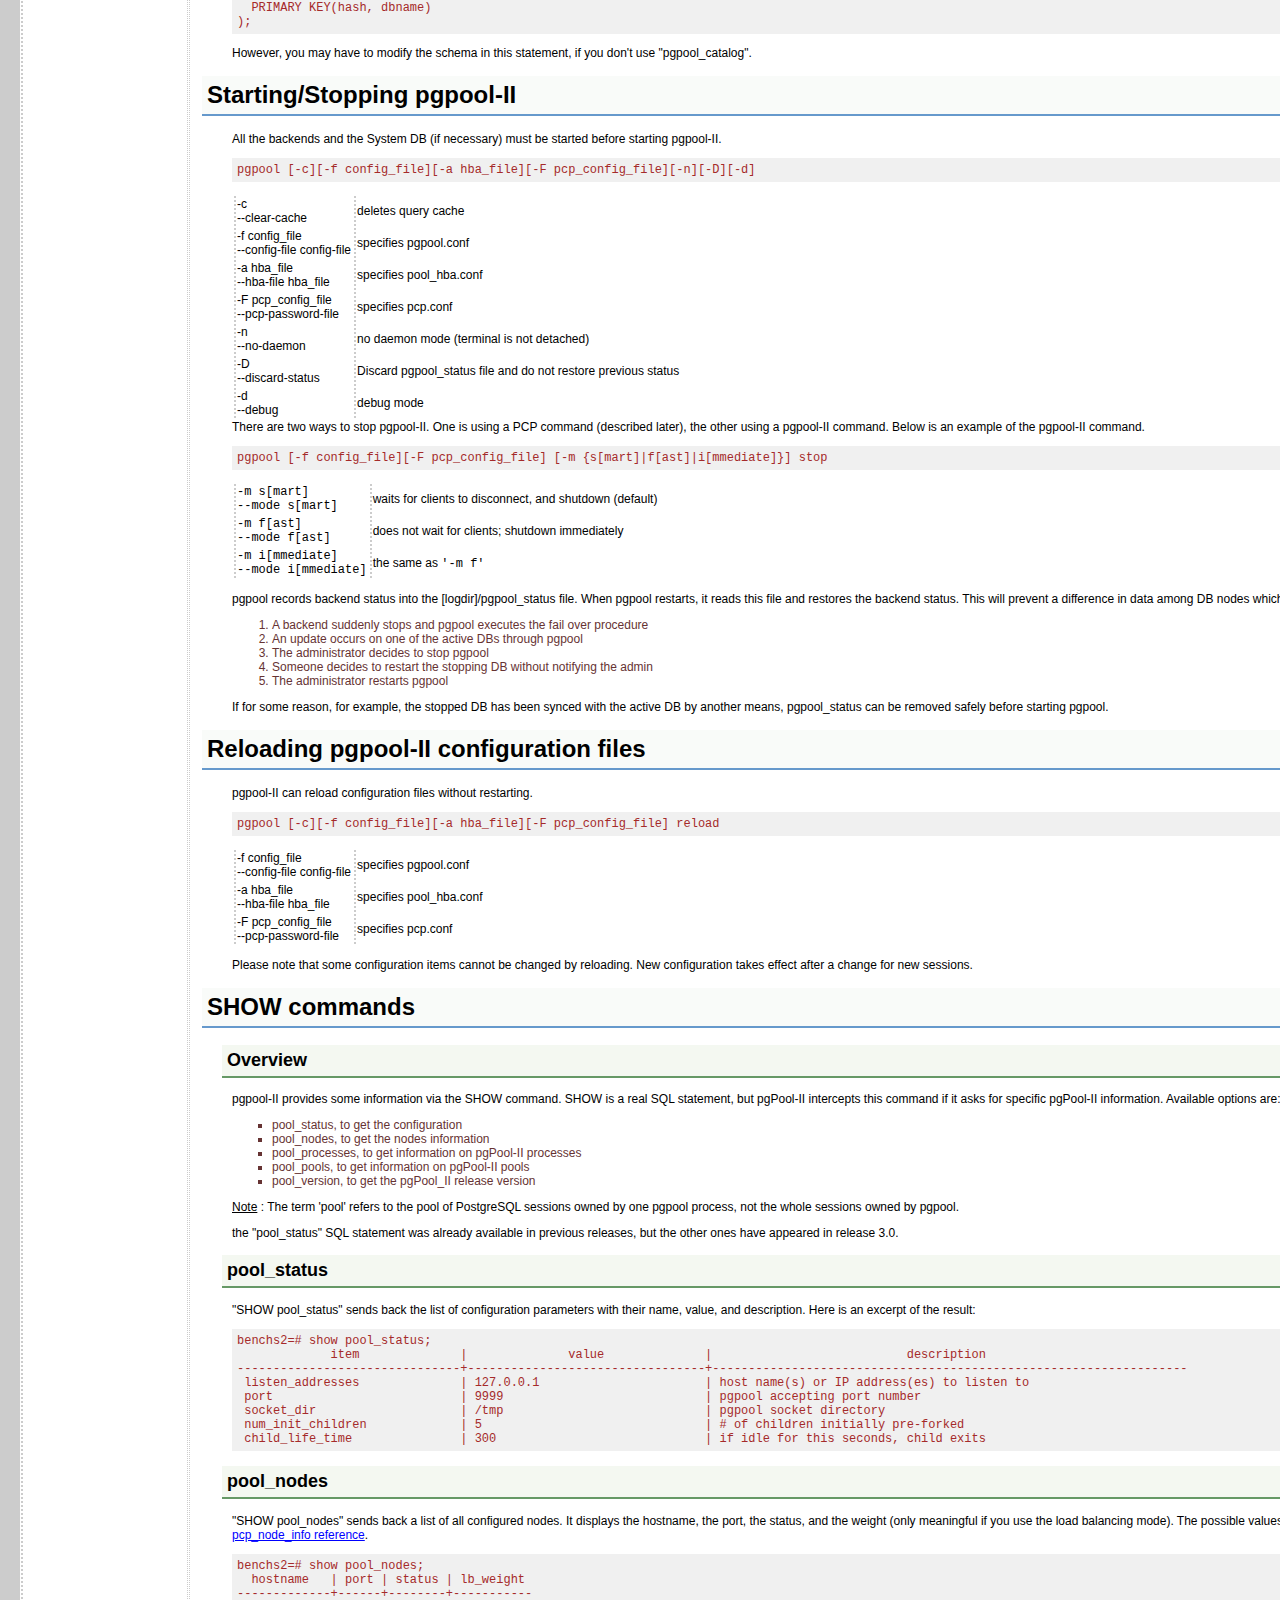
<file: doc/pgpool-en.html>
<!DOCTYPE html PUBLIC "-//W3C//DTD HTML 4.01 Transitional//EN">
<html><head>
<meta http-equiv="content-type" content="text/html; charset=ISO-8859-1">
<style type="text/css" media="all">
 @import "pgpool-en_files/pgpool.css";
</style>
<link rel="stylesheet" href="pgpool-en_files/pgpool-print.css" type="text/css" media="print">
<title>pgpool-II user manual</title>
</head>

<!-- hhmts start -->
<body bgcolor="#ffffff">Last modified: Fri Feb 18 11:36:51 JST 2011
<!-- hhmts end -->


<a name="top"></a>
<table border="0" cellpadding="2" cellspacing="1">
  <tbody><tr>

    <td colspan="2" valign="top"><div class="header_text">Welcome to the pgpool -II page</div></td>
  </tr>
  <tr>
    <td style="border-right: 1px dotted rgb(204, 204, 204);" valign="top">
	<br>

	<div id="navcontainer">
      <ul id="navlist">
        <li id="active"><a href="#Whatis" id="current">What is pgpool</a></li>
        <li><a href="#platform">Platforms</a></li>
        <li><a href="#install">pgpool-II Installation</a></li>
        <li><a href="#config">Configuring pgpool-II</a></li>
        <li><a href="#common">Configuring common part</a></li>
        <li><a href="#connection_pool_mode">Connection pool mode</a></li>
        <li><a href="#replication_mode">Replication mode</a></li>
        <li><a href="#master_slave_mode">Master slave mode</a></li>
        <li><a href="#start">Starting/Stopping pgpool-II</a></li>
        <li><a href="#reload">Reloading pgpool-II configuration files</a></li>
        <li><a href="#show-commands">SHOW commands</a></li>
        <li><a href="#online-recovery">Online recovery</a></li>
        <li><a href="#troubleshooting">Troubleshooting</a></li>
        <li><a href="#restriction">Restrictions</a></li>
        <li><a href="#reference">References</a></li>
		<li><a href="#internal">internal</a></li>
      </ul>
    </div>
	<br>

		<div class="header_small" align="center">

			[<a href="http://pgpool.projects.postgresql.org/pgpool-II/doc/pgpool-ja.html">Japanese page</a>]		</div>	</td>
    <td style="border-left: 1px dotted rgb(204, 204, 204);" valign="top">
	



<h1>What is pgpool-II?<a name="whatis"></a></h1>

<p> pgpool-II is a middleware that sits between PostgreSQL servers
and a PostgreSQL database client. It provides the following features:</p>

<p>
</p><ul>

<li>Connection Pooling</li>
    <p>pgpool-II maintains established connections to the PostgreSQL servers, and 
    reuses them whenever a new connection with the same properties
(i.e. username, database, protocol version) comes in. It reduces the
connection overhead, and improves system's overall throughput.</p>

<li>Replication</li>
    <p>pgpool-II can manage multiple PostgreSQL servers. Activating the
replication feature makes it possible to create a realtime backup on two or
more PostgreSQL clusters, so that the service can continue without interruption
if one of those clusters fails.</p>

<li>Load Balance</li>
    <p>If a database is replicated, performing a SELECT query on any
server will return the same result. pgpool-II takes advantage of
the replication feature in order to reduce the load on each PostgreSQL server.
It does that by distributing SELECT queries among available servers, improving
the system's overall throughput. In an ideal scenario, read performance could 
improve proportionally to the number of PostgreSQL servers. Load balancing works
best in a scenario where there are a lot of users executing many read-only
queries at the same time.</p>

<li>Limiting Exceeding Connections</li>
    <p>There is a limit on the maximum number of concurrent
connections with PostgreSQL, and new connections are rejected when this
number is reached. Raising this maximum number of connections
increases resource consumption and has a negative impact on overall system 
performance. pgpool-II also has a limit on the maximum number of
connections, but extra connections will be queued instead of returning
an error immediately.</p>

<li>Parallel Query</li>
    <p>Using the parallel query feature, data can be split
among multiple servers, so that a query can be executed on all the
servers concurrently, reducing the overall execution time. Parallel query
works best when searching large-scale data.</p>

</ul>
<p></p>

<p>pgpool-II speaks PostgreSQL's backend and frontend protocol, and
relays messages between a backend and a frontend. Therefore, a database application
(frontend) thinks that pgpool-II is the actual PostgreSQL server, and
the server (backend) sees pgpool-II as one of its clients. Because
pgpool-II is transparent to both the server and the client, an
existing database application can be used with pgpool-II almost
without a change to its source code.</p>

<p>
<strong>There are some restrictions to using SQL via pgpool-II.
See <a href="#restriction">Restrictions</a> for more details.</strong>
</p>

<h1>Supported Platforms<a name="platform"></a></h1>

<p>pgpool-II works on Linux, Solaris, FreeBSD, and most of the
UNIX-like architectures. Windows is not supported. Supported
PostgreSQL server's versions are 6.4 and higher. To use the parallel
query feature, however, 7.4 and higher must be used.</p>

<p>If you are using PostgreSQL 7.3 or older, some features of pgpool-II
won't be available. But you shouldn't use such an old release anyway.</p>

<p>You must also make sure that all of your PostgreSQL servers are using the same
major PostgreSQL version.
In addition to this, hardware architectures and OSes must be identical if you 
want to use online recovery.
</p>

<h1>pgpool-II Installation<a name="install"></a></h1>

<p>
pgpool-II can be downloaded from the <a href="http://pgfoundry.org/projects/pgpool/">pgpool Development page</a>.
Packages are also provided for various platforms including CentOS, RedHat Enterprise Linux, Fedora and Debian.
</p>

<p>
pgpool-II's source code can be downloaded from:
<a href="http://pgfoundry.org/projects/pgpool/">pgpool development page</a>
</p>

<p>Installing pgpool-II from source code requires gcc 2.9 or higher, and GNU
make. Also, pgpool-II links with the libpq library, so the libpq library and its development
headers must be installed on the machine used to build pgpool-II.  Additionally
the OpenSSL library and its development headers must be present in order to
enable OpenSSL support in pgpool-II</p>

<dl>
<dt>configure</dt>
<dd>
<p>
After extracting the source tarball, execute the configure script.
</p><pre>./configure
</pre>

If you want non-default values, some options can be set:

<ul>
  <li><code>--prefix=path</code><br>
      pgpool-II binaries and docs will be installed in this
directory. Default value is <code>/usr/local</code></li>
  <li><code>--with-pgsql=path</code><br>
      The top directory where PostgreSQL's client libraries are
installed. Default value is provided by <code>pg_config</code></li>
  <li><code>--with-openssl</code><br>
      pgpool-II binaries will be built with OpenSSL support.  OpenSSL support 
      is disabled by default.</li>
</ul>
<p></p>
</dd>

<dt>make</dt>
<dd>
<p>
</p><pre>make
make install
</pre>
will install pgpool-II. (If you use Solaris or FreeBSD, replace make with gmake)
<p></p>
</dd>

<dt>Installing pgpool_regclass</dt>
<dd>
<p>
If you are using PostgreSQL 8.0 or later, installing pgpool_regclass is strongly
recommended, as it is used internally by pgpool-II.
Without this, handling of duplicate table names in different schema
might cause trouble (temporary tables aren't a problem). 
</p>
<p>
This installation procedure must be performed on every postgres server
to which pgpool will connect in order to create and install the shared
libraries required by the pgpool_regclass() stored procedure.
</p>
<p>
</p><pre># cd pgpool-II-x.x.x/sql/pgpool-regclass
# make
# make install
# psql -f pgpool-regclass.sql template1
</pre>
<p></p>
<p>
Executing pgpool-regclass.sql should be performed on every database accessed
with pgpool-II.
You do not need to do this for a database created after the
execution of "psql -f pgpool-regclass.sql template1", as this template database
will be cloned to create new databases. Here is a shell script that
will apply pgpool-regclass to every database except template0.
</p>
<pre>
#!/bin/sh
for db in `psql -Upostgres -t -c "select datname from pg_database where datname <> 'template0'"`; do
    psql -f pgpool-regclass.sql $db
done
</pre>

</dd><dt>Installing pgpool_walrecrunning</dt>
<dd>
<p>
If you are using PostgreSQL 9.0 or later along with streaming 
replication, you need to install pgpool_walrecrunning function on all 
PostgreSQL to be accessed by pgpool-II.
</p>
<p>
This installation procedure must be performed on every postgres server
to which pgpool will connect in order to create and install the shared
libraries required by the pgpool_walrecrunning() stored procedure.
</p>
<p>
</p><pre>cd pgpool-II-x.x.x/sql/pgpool-walrecrunning
make
make install
psql -f pgpool-walrecrunning.sql template1
</pre>
<p></p>
<p>
Executing pgpool-walrecrunning.sql should be performed on every database accessed
with pgpool-II.
You do not need to do this for a database created after the
execution of "psql -f pgpool-walrecrunning.sql template1", as this template database
will be cloned to create new databases. Here is a shell script that
will apply pgpool-walrecrunning to every database except template0
</p>
<pre>
#!/bin/sh
for db in `psql -Upostgres -t -c "select datname from pg_database where datname <> 'template0'"`; do
    psql -f pgpool-walrecrunning.sql $db
done
</pre>
</p>

</dd></dl>

<h1>Configuring pgpool-II<a name="config"></a></h1>

<p>Default configuration files for pgpool-II are
<code>/usr/local/etc/pgpool.conf</code> and
<code>/usr/local/etc/pcp.conf</code>. Several operation modes are available 
in pgpool-II. Each mode has associated features which
can be enabled or disabled, and specific configuration parameters to
control their behaviors.</p>

<table border="1">

  <tbody><tr>
    <th>Function/Mode</th>
    <th>Raw Mode (*3)</th>
    <th>Replication Mode</th>
    <th>Master/Slave Mode</th>
    <th>Parallel Query Mode</th>
  </tr>

  <tr>
    <td>Connection Pool</td>
	<td align="center">X</td>
	<td align="center">O</td>
	<td align="center">O</td>
	<td align="center">O</td>
  </tr>

  <tr>
    <td>Replication</td>
	<td align="center">X</td>
	<td align="center">O</td>
	<td align="center">X</td>
	<td align="center">(*1)</td>
  </tr>

  <tr>
    <td>Load Balance</td>
	<td align="center">X</td>
	<td align="center">O</td>
	<td align="center">O</td>
	<td align="center">(*1)</td>
  </tr>

  <tr>
    <td>Failover</td>
	<td align="center">O</td>
	<td align="center">O</td>
	<td align="center">O</td>
	<td align="center">X</td>
  </tr>

  <tr>
    <td>Online recovery</td>
	<td align="center">X</td>
	<td align="center">0</td>
	<td align="center">(*2)</td>
	<td align="center">X</td>
  </tr>

  <tr>
    <td>Parallel Query</td>
	<td align="center">X</td>
	<td align="center">X</td>
	<td align="center">X</td>
	<td align="center">O</td>
  </tr>

  <tr>
    <td>Required # of Servers</td>
	<td align="center">1 or higher</td>
	<td align="center">2 or higher</td>
	<td align="center">2 or higher</td>
	<td align="center">2 or higher</td>
  </tr>

  <tr>
    <td>System DB required?</td>
	<td align="center">no</td>
	<td align="center">no</td>
	<td align="center">no</td>
	<td align="center">yes</td>
  </tr>

</tbody></table>

<p>
</p><ul>
 <li> O means 'available', X means 'unavailable'
 </li><li>(*1) Parallel Query Mode requires the replication or the load-balancing 
 turned on, however replication and load-balancing  cannot be used for a
 distributed table in Parallel Query Mode.
 </li><li>(*2) Online recovery can be used with Master slave+Streaming replication.
 </li><li>(*3) Clients simply connect to the PostgreSQL servers
  via pgpool-II. This mode is useful for simply limiting excess
  connections to the servers, or enabling failover with multiple
  servers.
</li></ul>
<p></p>

<h2>Configuring <code>pcp.conf</code></h2>

<p>pgpool-II provides a control interface where an administrator
can collect pgpool-II status, and terminate pgpool-II processes
  remotely. This control interface is normally configured on port 9898
  as configured in the pgpool.conf file. A web administration
  interface  named <a href="http://pgfoundry.org/projects/pgpool/">pgpoolAdmin</a>
<code>pcp.conf</code> is the user/password file used for
authentication by this interface. All operation modes require the
<code>pcp.conf</code> file to be set. A <code>$prefix/etc/pcp.conf.sample</code>
file is created during the installation of pgpool-II. Rename the file to 
<code>pcp.conf</code> and add your username and password to it.
</p>

<pre>cp $prefix/etc/pcp.conf.sample $prefix/etc/pcp.conf
</pre>
<p>
An empty line or a line starting with "<code>#</code>" is treated as a
comment and will be ignored. A username and its associated password must be
written as one line using the following format:
</p>
<pre>username:[password encrypted in md5]
</pre>
<p>
<code>[password encrypted in md5]</code> can be produced with the
<code>$prefix/bin/pg_md5</code> command.
</p>

<pre>pg_md5 -p
password: &lt;your password&gt;
</pre>

or

<pre>./pg_md5 foo
acbd18db4cc2f85cedef654fccc4a4d8
</pre>
<p>
The <code>pcp.conf</code> file must be readable by the user who
executes pgpool-II.</p>

<h2>Configuring <code>pgpool.conf</code></h2>

<p>As already explained, each operation mode has its specific
configuration parameters in <code>pgpool.conf</code>. A
<code>$prefix/etc/pgpool.conf.sample</code> file is created during the
installation of pgpool-II. Rename the file to 
<code>pgpool.conf</code> and edit its contents.

</p><pre>cp $prefix/etc/pgpool.conf.sample $prefix/etc/pgpool.conf
</pre>
<p>
An empty line or a line starting with "#" is treated as a
comment and will be ignored.</p>
<p></p>
<h3><a name="common"></a>Common settings</h3>

<dl>
  <dt>listen_addresses</dt>
  <dd>
      <p>Specifies the hostname or IP address, on which pgpool-II will accept
      TCP/IP connections. <code>'*'</code> accepts
      all incoming connections. <code>''</code> disables TCP/IP
      connections. Default is <code>'localhost'</code>. Connections via UNIX
      domain socket are always accepted. This parameter can only be set at
      server start. Unlike the listen_addresses directive in
      Postgresql's postgres.conf file, multiple interfaces cannot be
      specified. Choose one or all interfaces.</p>
  </dd>
      
  <dt>port</dt>
  <dd>
      <p>The port number used by pgpool-II to listen for connections. Default
      is 9999. This parameter can only be set at server start.</p>
  </dd>

  <dt>socket_dir</dt>
  <dd>
      <p>The directory where the UNIX domain socket accepting connections for 
      pgpool-II will be created. Default is <code>'/tmp'</code>. Be
      aware that this socket might be deleted by a cron job. We recommend to
      set this value to <code>'/var/run'</code> or such directory.
      This parameter can only be set at server start.</p>
  </dd>

  <dt>pcp_port</dt>
  <dd>
      <p>The port number where PCP process accepts
      connections. Default is 9898. This parameter can only be set at
      server start.</p>
  </dd>

  <dt>pcp_socket_dir</dt>
  <dd>
      <p>The directory path of the UNIX domain socket accepting
      connections for the PCP process. Default is <code>'/tmp'</code>. Be
      aware that the socket might be deleted by cron. We recommend to
      set this value to <code>'/var/run'</code> or such
      directory. This parameter can only be set at server start.</p>
  </dd>
      
  <dt>backend_socket_dir</dt>
  <dd>
      <p>PostgreSQL server's UNIX domain socket directory. It is used by 
      pgpool-II to communicate with the server. Default is <code>'/tmp'</code>.
      This parameter can only be set at server start.</p><p>
  </p></dd>

  <dt>pcp_timeout</dt>
  <dd>
      <p>PCP connection's timeout value in seconds. If a client does not
      respond within the set seconds, PCP closes the connection with
      the client. Default is 10 seconds. 0 means no timeout. This can be changed
      with a reload.</p>
  </dd>

  <dt>num_init_children</dt>
  <dd>
      <p>The number of preforked pgpool-II server processes. Default
      is 32. num_init_children is also the concurrent connections limit to
      pgpool-II from clients. If more than num_init_children clients
      try to connect to pgpool-II, they are blocked (not rejected)
      until a connection to any pgpool-II process is closed.
      Up to 2*num_init_children can be queued.</p>
      
	  <p>Some hints in addition to above:</p>
	   <p>
	   </p><ul>
		<li>Canceling a query creates another
			 connection to the backend; thus, a query cannot be canceled if
			 all the connections are in use. If you want to ensure that queries can
			 be canceled, set this value to twice the expected
			 connections.</li>

		<li>PostgreSQL allows concurrent connections for non superusers up
			 to max_connections - superuser_reserved_connections.</li>
	   </ul>
	   <p></p>
	   <p>In summary, max_pool, num_init_children, max_connections,
	   superuser_reserved_connections must satisfy the following formula:
	   </p>
	   <p>
	   </p><pre>max_pool*num_init_children &lt;= (max_connections - superuser_reserved_connections) (no query canceling needed)
max_pool*num_init_children*2 &lt;= (max_connections - superuser_reserved_connections) (query canceling needed)
	   </pre>
	   <p>
	   This parameter can only be set at server start.</p>
	   </dd>

  <dt>child_life_time</dt>
  <dd>
      <p>A pgpool-II child process' life time in seconds. When a child
      is idle for that many seconds, it is terminated and a new child
      is created. This parameter is a measure to prevent memory
      leaks and other unexpected errors. Default value is 300 (5
      minutes). 0 disables this feature. Note that this doesn't apply for 
      processes that have not accepted any connection yet.
      You need to reload pgpool.conf if you change this value.
      </p>
  </dd>

  <dt>child_max_connections</dt>
  <dd>
      <p>A pgpool-II child process will be terminated after this many
      connections from clients. This parameter is useful on a server
      if it is so busy that child_life_time and connection_life_time
      are never triggered.
      You need to reload pgpool.conf if you change this value.
      </p>
  </dd>

  <dt>client_idle_limit
  </dt><dd>
  <p> Disconnect a client if it has been idle for
			client_idle_limit seconds after the last query has completed.
			This is useful to prevent pgpool childs from being
			occupied by a lazy client or a broken TCP/IP connection between client and
			pgpool. The default value for client_idle_limit is 0, which means 
			the feature is turned off. this value. This parameter is ignored in the 
			second stage of online recovery. You need to reload pgpool.conf if you 
			change client_idle_limit.</p>

  </dd><dt>authentication_timeout
  </dt><dd>
  <p>Specify the timeout for pgpool authentication. 0 disables the time
      out, which is the default. You need to restart pgpool-II if you
      change authentication_timeout.</p>

  </dd><dt>logdir</dt>
  <dd>
      <p>The directory used for the logs. pgpool_status is written into this 
      directory.
       </p>
  </dd>

  <dt>pid_file_name</dt>
  <dd>
      <p>Full path to a file which contains pgpool's process id.
	    Default is "/var/run/pgpool/pgpool.pid".
      You need to restart pgpool-II if you change this value.
       </p>
  </dd>

  <dt>print_timestamp</dt>
  <dd>
      <p>Add timestamps to the logs when set to true. Default is
      true.
      You need to reload pgpool.conf if you change print_timestamp.
      </p>
  </dd>

  <dt>connection_cache</dt>
  <dd>
      <p>Caches connections to backends when set to true. Default is
      true.</p>
  </dd>

  <dt>health_check_timeout</dt>
  <dd>
      <p>pgpool-II periodically tries to connect to the backends to
      detect any error on the servers or networks. This error check
      procedure is called "health check". If an error is detected,
      pgpool-II tries to perform failover or degeneration.

      This parameter serves to prevent the health check from waiting for a long
      time in a case such as un unplugged network cable. The
      timeout value is in seconds. Default value is 20. 0 disables
      timeout (waits until TCP/IP timeout).

      This health check requires one extra connection to each
      backend, so <code>max_connections</code> in the
      <code>postgresql.conf</code> needs to be incremented as
      needed.
      You need to reload pgpool.conf if you change this value.
     </p>
  </dd>

  <dt>health_check_period</dt>
  <dd>
      <p>This parameter specifies the interval between the health
      checks in seconds. Default is 0, which means health check is
      disabled.
      You need to reload pgpool.conf if you change health_check_period.
       </p>
  </dd>
      
  <dt>health_check_user</dt>
  <dd>
      <p>The user name to perform health check. This user must exist
      in all the PostgreSQL backends.
      You need to reload pgpool.conf if you change health_check_user.
       </p>
  </dd>

<dt>failover_command
</dt><dd>
<p>

This parameter specifies a command to run when a node is detached.
pgpool-II replaces the following special characters with backend specific 
information.

</p><center>
<table border="1">
<tbody><tr><td>Special character</td><td>Description</td></tr>
<tr><td>%d</td><td>Backend ID of a detached node.</td></tr>
<tr><td>%h</td><td>Hostname of a detached node.</td></tr>
<tr><td>%p</td><td>Port number of a detached node.</td></tr>
<tr><td>%D</td><td>Database cluster directory of a detached node.</td></tr>
<tr><td>%M</td><td>Old master node ID.</td></tr>
<tr><td>%m</td><td>New master node ID.</td></tr>
<tr><td>%H</td><td>Hostname of the new master node.</td></tr>
<tr><td>%P</td><td>Old primary node ID.</td></tr>
<tr><td>%%</td><td>'%' character</td></tr>
</tbody></table>
</center>
You need to reload pgpool.conf if you change failover_command.
<p></p>

<p>
When a failover is performed, pgpool kills all its child processes, which
will in turn terminate all active sessions to pgpool. Then pgpool invokes
the failover_command and waits for its completion.
After this, pgpool starts new child processes and is ready again to accept
connections from clients.
</p>

</dd><dt>failback_command
</dt><dd>
<p>
This parameter specifies a command to run when a node is attached.
pgpool-II replaces special the following characters with backend specific 
information.

</p><center>
<table border="1">
<tbody><tr><td>Special character</td><td>Description</td></tr>
<tr><td>%d</td><td>Backend ID of an attached node.</td></tr>
<tr><td>%h</td><td>Hostname of an attached node.</td></tr>
<tr><td>%p</td><td>Port number of an attached node.</td></tr>
<tr><td>%D</td><td>Database cluster path of an attached node.</td></tr>
<tr><td>%M</td><td>Old master node.</td></tr>
<tr><td>%m</td><td>New master node.</td></tr>
<tr><td>%H</td><td>Hostname of the new master node.</td></tr>
<tr><td>%P</td><td>Old primary node ID.</td></tr>
<tr><td>%%</td><td>'%' character</td></tr>
</tbody></table>
</center>
      You need to reload pgpool.conf if you change failback_command.
<p></p>

  </dd><dt>fail_over_on_backend_error</dt>
  <dd>
      <p>
If true, and an error occurs when writing to the backend communication,
pgpool-II will trigger the fail over procedure . This is the same behavior as of 
pgpool-II 2.2.x or earlier. If set to false, pgpool will report an error and 
disconnect the session. 
Please note that if set, however, pgpool will also do the fail over when 
connecting to a backend fails or pgpool detects the administrative shutdown of 
postmaster. You need to reload pgpool.conf if you change this value.
</p>
</dd>

  <dt>ignore_leading_white_space</dt>
  <dd>
      <p>pgpool-II ignores white spaces at the beginning of SQL
      queries while in the load balance mode. It is useful if used with
      APIs like DBI/DBD:Pg which adds white spaces against the user's
      will. 
      You need to reload pgpool.conf if you change this value.
       </p>
  </dd>

  <dt>log_statement</dt>
  <dd>
      <p>Produces SQL log messages when true. This is similar to the
      log_statement parameter in PostgreSQL. It produces logs even if the
      debug option was not passed to pgpool-II at startup.
      You need to reload pgpool.conf if you change this value.
       </p>
  </dd>

  <dt>log_per_node_statement</dt>
  <dd>
      <p>Similar to log_statement, except that it prints logs for each DB node separately.
      It can be useful to make sure that replication is working, for example.
      You need to reload pgpool.conf if you change this value.
       </p>
  </dd>

  <dt>log_hostname</dt>
  <dd>
    <p>
    If true, ps command status will show the client's hostname instead
    of an IP address. Also, if log_connections is enabled, hostname will
    be logged. You need to reload pgpool.conf if you change this value.
    </p>
  </dd>
    
  <dt>log_connections</dt>
  <dd>
    <p>
    If true, all incoming connections will be printed to the log.
    You need to reload pgpool.conf if you change this value.
    </p>
  </dd>
    
  <dt>enable_pool_hba</dt>
  <dd>
    <p>
    If true, use pool_hba.conf for client authentication. See <a href="#hba">
    setting up pool_hba.conf for client authentication</a>.
    You need to restart pgpool-II if you change this value.
    </p>
  </dd>

  <dt>backend_hostname</dt>
  <dd>
      <p>Specifies the host name of the PostgreSQL backend. The empty
      string (<code>''</code>) means pgpool-II uses a UNIX domain
      socket.
      </p>
      <p>
      Multiple backends can be specified by adding a number at the end
      of the parameter name (e.g.<code>backend_hostname0</code>). This
      number is referred to as "DB node ID", and it starts from 0. The
      backend which was given the DB node ID of 0 will be called
      "Master DB". When multiple backends are defined, the service can
      be continued even if the Master DB is down (not true in some
      modes). In this case, the youngest DB node ID alive will be the
      new Master DB.</p>
      <p>If you plan to use only one PostgreSQL server, specify it by
      <code>backend_hostname0</code>.</p>

      <p>
      New nodes can be added in this parameter by reloading a configuration
      file. However, values cannot be updated so you must restart
      pgpool-II in that case.
      </p>
  </dd>

  <dt>backend_port</dt>
  <dd>
      <p>Specifies the port number of the backends. Multiple backends
      can be specified by adding a number at the end of the parameter
      name (e.g. <code>backend_port0</code>). If you plan to use only
      one PostgreSQL server, specify it by
      <code>backend_port0</code>.</p>

      <p>
      New backend ports can be added in this parameter by reloading a configuration
      file. However, values cannot be updated so you must restart
      pgpool-II in that case.
      </p>
  </dd>

  <dt>backend_weight</dt>
  <dd>
      <p>Specifies the load balance ratio for the backends. Multiple
      backends can be specified by adding a number at the end of the
      parameter name (e.g. <code>backend_weight0</code>). If you plan
      to use only one PostgreSQL server, specify it by
      <code>backend_weight0</code>. In the raw mode, set to 1.</p>
      <p>
      New backend weights can be added in this parameter by reloading a configuration
      file. However, values cannot be updated so you must restart
      pgpool-II in that case.
      </p>
      <p>
			In pgpool-II 2.2.6/2.3 or later, you can change this value by re-loading the configuration file.
			This will take effect only for new established client sessions.
			This is useful if you want to prevent any query sent to slaves to perform 
			some administrative work in master/slave mode.
      </p>
  </dd>

  <dt>backend_data_directory</dt>
  <dd>
      <p>Specifies the database cluster directory of the
      backends. Multiple backends can be specified by adding a number
      at the end of the parameter name
      (e.g. <code>backend_data_directory0</code>).
      If you don't plan to use online recovery, you do not need to
      specify this parameter.
      </p>

      <p>
      New backend data directories can be added in this parameter by reloading a configuration
      file. However, values cannot be updated so you must restart
      pgpool-II in that case.
      </p>
  </dd>

  <dt><a name="ssl">ssl</a></dt>
  <dd>
      <p>
      If true, enable SSL support for both the frontend and backend
      connections.  Note that <code>ssl_key</code> and <code>ssl_cert</code>
      must also be set in order for SSL to work with frontend connections.
      </p>

      <p>
      SSL is off by default.  Note that OpenSSL support must also
      have been configured at compilation time, as mentioned in the
      <a href="#install">installation</a> section.
      </p>

      <p>
      The pgpool-II daemon must be restarted when updating SSL related settings.
      </p>
  </dd>

  <dt>ssl_key</dt>
  <dd>
      <p>
      The path to the private key file to use for incoming frontend connections.
      </p>

      <p>
      There is no default value for this option, and if left unset SSL will
      be disabled for incoming frontend connections.
      </p>
  </dd>

  <dt>ssl_cert</dt>
  <dd>
      <p>
      The path to the public x509 certificate file to use for incoming 
      frontend connections.
      </p>

      <p>
      There is no default value for this option, and if left unset SSL will
      be disabled for incoming frontend connections.
      </p>
  </dd>

  <dt>debug_level</dt>
  <dd>
      <p>
	   Debug message verbosity level. 0 means no message, greater than 1
	   means more verbose message. Default value is 0.
      </p>
  </dd>

  </dl>



<h4>Generating SSL certificates</h4>

Certificate handling is outside the scope of this document.  The
<a href="http://developer.postgresql.org/pgdocs/postgres/ssl-tcp.html">
Secure TCP/IP Connections with SSL</a> page at postgresql.org has pointers
with sample commands for how to generate self-signed certificates.

<h4><p>Failover in the raw Mode</p></h4>

<p>Failover can be performed in raw mode if multiple servers are
defined. pgpool-II usually accesses the backend specified by
<code>backend_hostname0</code> during normal operation. If the
backend_hostname0 fails for some reason, pgpool-II tries to access the
backend specified by backend_hostname1. If that fails, pgpool-II tries
the backend_hostname2, 3 and so on.</p>

<h3><a name="connection_pool_mode"></a>Connection Pool Mode</h3>

<p>In connection pool mode, all functions in raw mode and the
connection pool function can be used. To enable this mode, set
raw mode configuration parameters and parameters below.</p>

<dl>
  <dt>max_pool</dt>
  <dd>
      <p>The maximum number of cached connections in pgpool-II
      children processes. pgpool-II reuses the cached connection if an
      incoming connection is connecting to the same database with the
      same username. If not, pgpool-II creates a new connection to the
      backend. If the number of cached connections exceeds max_pool,
      the oldest connection will be discarded, and uses that slot for
      the new connection.

      Default value is 4. Please be aware that the number of
      connections from pgpool-II processes to the backends may reach
      <code>num_init_children</code> * <code>max_pool</code>.
      This parameter can only be set at server start. </p>
  </dd>

  <dt>connection_life_time</dt>
  <dd>
      <p>Cached connections expiration time in seconds. An expired
      cached connection will be disconnected. Default is 0, which
      means the cached connections will not be disconnected.</p>
  </dd>

  <dt>reset_query_list</dt>
  <dd>
      <p>Specifies the SQL commands sent to reset the connection
      to the backend when exiting a session. Multiple commands can be
      specified by delimiting each by ";". Default is
      the following, but can be changed to suit your system.

      </p><pre>      reset_query_list = 'ABORT; DISCARD ALL'
      </pre>

<p>
      Commands differ in each PostgreSQL versions. Here are the recommended settings.
</p>
<p>
<table border="1">
<tbody><tr><th>PostgreSQL version</th><th>reset_query_list value</th></tr>
<tr><td>7.1 or before</td><td>ABORT</td></tr>
<tr><td>7.2 to 8.2</td><td>ABORT; RESET ALL; SET SESSION AUTHORIZATION DEFAULT</td></tr>
<tr><td>8.3 or later</td><td>ABORT; DISCARD ALL</td></tr>
</tbody></table>
</p>
<ul>
<li>"ABORT" is not issued when not in a transaction block for 7.4 or later.
</li></ul>

<p>
You need to reload pgpool.conf upon modification of this directive.
</p>
</dd>
</dl>

<h4><p>Failover in the Connection Pool Mode</p></h4>

<p>Failover in the connection pool mode is the same as in the raw mode.</p>

<h3><a name="replication_mode"></a>Replication Mode</h3>

<p>This mode enables data replication between the backends. The
configuration parameters below must be set in addition to everything above.</p>

<dl>
  <dt>replication_mode
  </dt><dd>
      <p>Setting to true enables replication mode. Default
      is false.</p>
  </dd>

  <dt>load_balance_mode</dt>
  <dd>
      <p>When set to true, SELECT queries will be
      distributed to each backend for load balancing. Default is
      false.</p>
  </dd>

  <dt>failover_if_affected_tuples_mismatch</dt>
  <dd>
	  <p>When set to true, if backends don't return the same number of affected
    tuples during an INSERT/UPDATE/DELETE, 
		the backends that differ from most frequent result set are degenerated.
	  If set to false, the session is terminated and the backends are not
	  degenerated. Default is false.</p>
  </dd>

  <dt>replication_stop_on_mismatch</dt>
  <dd>
	  <p>When set to true, if all backends don't return the same packet kind,
		the backends that differ from most
	  frequent result set are degenerated. A typical use case is a SELECT
	  statement part of a transaction, replicate_select set to
	  true, and SELECT returning a different number of rows among backends.
	  Non-SELECT statements might trigger this though.
	  For example, a backend succeeded in an UPDATE, while others
	  failed.
	  Note that pgpool does NOT examine the content of records
	  returned by SELECT.
	  If set to false, the session is terminated and the backends are not
	  degenerated. Default is false.</p>
  </dd>

<a name="white_function_list"></a>
<dt>white_function_list
</dt><dd>
<p>
Specify a comma separated list of function names that <strong>do not</strong> 
update the database. SELECTs using functions not specified in this list are 
neither load balanced, nor replicated if in replication mode.
In master slave mode, such SELECTs are sent to master (primary) only.
</p>

<a name="black_function_list"></a>
</dd><dt>black_function_list
</dt><dd>
<p>
Specify a comma separated list of function names that <strong>do</strong>
update the database. SELECTs using functions specified in this list are neither 
load balanced, nor replicated if in replication mode.
In master slave mode, such SELECTs are sent to master(primary) only.
</p>
<p>
Only one of these two lists can be filled in a configuration.
</p>
<p>
Prior to pgpool-II 3.0, nextval() and setval() were known to do
writes to the database. You can emulate this by using white_function_list and
black_function_list:
</p>
<pre>white_function_list = ''
black_function_list = 'nextval,setval'
</pre>

<a name="replicate_select">
  </a></dd><dt><a name="replicate_select">replicate_select</a></dt><a name="replicate_select">
  <dd>
      <p>When set to true, pgpool-II replicates SELECTs in replication mode. If false,
         pgpool-II only sends them to the Master DB. Default is false.</p>
  </dd>

<p>
If a SELECT query is inside an explicit transaction block, replicate_select and 
load_balance_mode will have an effect on how replication works.
Details are shown below.
</p>

<p>
<table border="1">

<tbody><tr>
<td>SELECT is inside a transaction block</td>
<td>Y</td>
<td>Y</td>
<td>Y</td>
<td>N</td>
<td>N</td>
<td>N</td>
<td>Y</td>
<td>N</td>
</tr>

<tr>
<td>replicate_select is true</td>
<td>Y</td>
<td>Y</td>
<td>N</td>
<td>N</td>
<td>Y</td>
<td>Y</td>
<td>N</td>
<td>N</td>
</tr>

<tr>
<td>load_balance_mode is true</td>
<td>Y</td>
<td>N</td>
<td>N</td>
<td>N</td>
<td>Y</td>
<td>N</td>
<td>Y</td>
<td>Y</td>
</tr>

<tr>
<td>results(R:replication, M: send only to master, L: load balance)</td>
<td>R</td>
<td>R</td>
<td>M</td>
<td>M</td>
<td>R</td>
<td>R</td>
<td>M</td>
<td>L</td>
</tr>
</tbody></table>
</p>

  <dt>insert_lock</dt>
  <dd>
      <p>If replicating a table with SERIAL data type, the SERIAL column
value may differ between the backends. This problem is avoidable by
locking the table explicitly (although, transactions' parallelism will
be severely degraded). To achieve this, however, the following change must be 
made:

      </p><pre>      INSERT INTO ...
      </pre>

      to

      <pre>      BEGIN;
      LOCK TABLE ...
      INSERT INTO ...
      COMMIT;
      </pre>

      When <code>insert_lock</code> is true, pgpool-II
      automatically adds the above queries each time an INSERT is
      executed (if already in transaction, it simply adds LOCK TABLE
      ....).

      As of pgpool-II 2.2, it automatically detects if the table has a
      SERIAL columns or not, so only tables having SERIAL columns are
      locked.
	   <p>
	   pgpool-II 3.0 or later uses a row lock against the sequence
	   relation, rather than table lock. This will minimize lock
	   conflict with VACUUM (including autovacuum).
	   </p>
	   <p>
      You might want to have a finer (per statement) control:
      </p>

      <ol>
	<li>set <code>insert_lock</code> to true, and add <code>/*NO
	    INSERT LOCK*/</code> at the beginning of an INSERT
	    statement for which you do not want to acquire the table
	    lock.</li>

	<li>set <code>insert_lock</code> to false, and add
	    <code>/*INSERT LOCK*/</code> at the beginning of an INSERT
	    statement for which you want to acquire the table lock.</li>
      </ol>

      <p>
      Default value is false. If <code>insert_lock</code> is enabled,
      the regression tests for PostgreSQL 8.0 will fail in transactions,
      privileges, rules, and alter_table. The reason for this is that
      pgpool-II tries to LOCK the VIEW for the rule test, and will
      produce the following error message:

      </p><pre>      ! ERROR: current transaction is aborted, commands ignored until
      end of transaction block
      </pre>

      For example, the transactions test tries an INSERT into a table
which does not exist, and pgpool-II causes PostgreSQL to acquire the
lock before that. The transaction will be aborted, and the following
INSERT statement produces the above error message.<p></p>


</dd><dt>recovery_user
</dt><dd>
<p>
This parameter specifies a PostgreSQL username for online recovery.
It can be changed without restarting.
</p>

</dd><dt>recovery_password
</dt><dd>
<p>
This parameter specifies a PostgreSQL password for online recovery.
It can be changed without restarting.
</p>

</dd><dt>recovery_1st_stage_command
</dt><dd>
<p>
This parameter specifies a command to be run at the first stage of online
recovery. The command file must be put in the database cluster directory
for security reasons.

For example, if recovery_1st_stage_command = 'sync-command', then
pgpool-II executes $PGDATA/sync-command.

Note that pgpool-II <b>accepts</b> connections and queries while
recovery_1st_stage command is executed. You can retrieve and update
data during this stage.
</p>
<p>
This parameter can be changed without restarting.
</p>

</dd><dt>recovery_2nd_stage_command
</dt><dd>
<p>
This parameter specifies a command to be run at the second stage of online
recovery. The command file must be put in the database cluster directory
for security reasons.

For example, if recovery_2nd_stage_command = 'sync-command', then
pgpool-II executes $PGDATA/sync-command.

Note that pgpool-II <b>does not accept</b> connections and queries while
recovery_2nd_stage_command is running. Thus if a client stays connected for a
long time, the recovery command won't be executed. pgpool-II waits until all 
clients have closed their connections. The command is only executed when no 
client is connected to pgpool-II anymore.
</p>
<p>
This parameter can be changed without restarting.
</p>

</dd><dt>recovery_timeout
</dt><dd>
<p>
pgpool does not accept new connections during the second stage. If a client
connects to pgpool during recovery processing, it will have to wait for the end 
of the recovery.
</p>
<p>
This parameter specifies recovery timeout in sec. If this timeout is reached, 
pgpool cancels online recovery and accepts connections. 0 means no wait.
</p>
<p>
This parameter can be changed without restarting.
</p>

  </dd><dt>client_idle_limit_in_recovery
  </dt><dd>
  <p> Similar to client_idle_limit but only takes effect in the second
	   stage of recovery. A client being idle for client_idle_limit_in_recovery
	   seconds since its last query will get disconnected.
	   This is useful for preventing the pgpool recovery from being
	   disturbed by a lazy client or if the TCP/IP connection between the client 
	   and pgpool is accidentally down (a cut cable for instance).
	   If set to -1, disconnect the client immediately.
	   The default value for client_idle_limit_in_recovery is 0,
	   which means the feature is turned off.
  </p>
  <p>
	   If your clients are very busy, pgpool-II cannot enter the second stage of
	   recovery whatever value of client_idle_limit_in_recovery you may choose. In 
	   this case, you can set client_idle_limit_in_recovery to -1 so that pgpool-II 
	   immediately disconnects such busy clients before entering the second stage.
  </p>
  <p>
   You need to reload pgpool.conf if you change client_idle_limit_in_recovery.</p>

</dd></a><dt><a name="replicate_select"></a><a name="lobj_lock_table"></a>lobj_lock_table
</dt><dd>
<p>
This parameter specifies a table name used for large object replication control. 
If it is specified, pgpool will lock the table specified by
lobj_lock_table and generate a large object id by looking into
pg_largeobject system catalog and then call lo_create to create the large object.
This procedure guarantees that pgpool will get the same large object id in all DB 
nodes in replication mode. Please note that PostgreSQL 8.0 or older does not
have lo_create, thus this feature will not work.
</p>
<p>
A call to the libpq function lo_creat() will trigger this feature. Also
large object creation through Java API (JDBC driver), PHP
API (pg_lo_create, or similar API in PHP library such as PDO), and this same
API in various programming languages are known to use a similar protocol,
and thus should work.
</p>
<p>
The following large object create operation will not work:
</p><p>
</p><ul>
<li>lo_create of libpq
</li><li>Any API of any language using lo_create
</li><li>lo_import function in backend
</li><li>SELECT lo_creat
</li></ul>
<p></p>
<p>
It does not matter what schema lobj_lock_table is stored in, but this table
should be writable by any user. Here is an example showing how to create such 
a table:
</p>
<p>
</p><pre>CREATE TABLE public.my_lock_table ();
GRANT ALL ON public.my_lock_table TO PUBLIC;
</pre>
<p></p>
<p>
The table specified by lobj_lock_table must be created beforehand. If
you create the table in template1, any database created afterward will
have it.
</p>
<p>
If lobj_lock_table has empty string(''), the feature is disabled
(thus large object replication will not work). The default value for
lobj_lock_table is ''.
</p>

</dd></dl>

<h4><p>condition for load balancing</p></h4>
<p>
For a query to be load balanced, all the following requirements
      must be met:
</p><ul>
	<li>PostgreSQL version 7.4 or later</li>
	<li>the query must not be in an explicitly declared
	    transaction (i.e. not in a BEGIN ~ END block)</li>
    <li>it's not SELECT nextval or SELECT setval
    </li><li>it's not SELECT INTO
    </li><li>it's not SELECT FOR UPDATE nor FOR SHARE
    </li><li>it starts with "SELECT" or one of COPY TO STDOUT, EXPLAIN, EXPLAIN ANALYZE SELECT...
     ignore_leading_white_space = true will ignore leading white space.
</li></ul>
<p></p>
<p>
Note that you could suppress load balancing by inserting arbitrary
comments just in front of the SELECT query:
</p><pre>  /*REPLICATION*/ SELECT ...
</pre>
<p></p>

<p>
Please refer to <a href="#replicate_select">replicate_select</a> as well.
See also a <a href="http://pgpool.projects.postgresql.org/pgpool-II/doc/where_to_send_queries.pdf">flow chart</a>.
</p>

<p>
<font color="red">
Note: the JDBC driver has an autocommit option. If autocommit is false, the JDBC 
driver sends "BEGIN" and "COMMIT" by itself. So pgpool cannot do any load 
balancing. You need to call setAutoCommit(true) to enable autocommit.
</font>
</p>

<h4><p>Failover in Replication Mode</p></h4>

<p> pgpool-II degenerates a dead backend and continues the
service. The service can be continued if there is at least one backend
alive.</p>

<h3><a name="master_slave_mode"></a>Master/Slave Mode</h3>

<p>This mode is used to couple pgpool-II with another master/slave
replication software (like Slony-I and Streaming replication), which is responsible
for doing the actual data replication.
DB nodes' information (backend_hostname, backend_port,
backend_weight, and backend_data_directory you need the
online recovery fonctionality) must be set, in the same way as in the replication mode.
In addition to that, set
<code>master_slave_mode</code> and <code>load_balance_mode</code> to
true. pgpool-II will then send queries that need to be replicated to the
Master DB, and other queries will be load balanced if possible. Queries sent to
Master DB because they cannot be balanced are of course accounted for in the
load balancing algorithm.</p>


<p>In master/slave mode, DDL and DML for temporary table can be executed on the 
master node only.
SELECT can be forced to be executed on the master as well, but for this you 
need to put a /*NO LOAD BALANCE*/ comment before the SELECT statement.</p>

<p>In the master/slave mode, <code>replication_mode</code> must be set
to false, and <code>master_slave_mode</code> to true.</p>

<p>The master/slave mode has a 'master_slave_sub mode'.
The default is 'slony' which is
suitable for Slony-I. You can also set it to 'stream', which should be
set if you want to work with PostgreSQL's built-in replication system
(Streaming Replication).
The sample configuration file for the Slony-I sub-mode is
pgpool.conf.sample-master-slave and the sample for the streaming replication
sub-module is pgpool.conf.sample-stream.
</p>
<p>
Please restart pgpool-II if you change any of the above parameters.
</p>
<p>
You can set white_function_list and black_function_list to control load
balancing in master/slave mode.
See <a href="#white_function_list">white_function_list</a> for more details.
</p>

<h4>Streaming Replication</h4>
<p>
As stated above, pgpool-II can work together with Streaming Replication, which
is available since PostgreSQL 9.0. To use it, enable 'master_slave' and
set 'master_slave_sub_mode' to 'stream'. pgpool-II assumes that Streaming 
Replication is used with Hot Standby at present, which means that the standby
database is open read-only.
The following directives can be used with this mode:
</p>
<p>
</p><ul>
<li>delay_threshold
<p>
Specifies the maximum tolerated replication delay of the standby against the
primary server in WAL bytes.
If the delay exceeds delay_threshold, pgpool-II does not send SELECT queries to
the standby server anymore. Everything is sent to the primary server
even if load balance mode is enabled, until the standby has caught-up.
If delay_threshold is 0 or health checking is disabled, the delay
checking is not performed. This check is performed every 'health_check_period'.
The default value for delay_threshold is 0.
You need to reload pgpool.conf if you change this directive.
</p>

</li><li>log_standby_delay
<p>
Specifies how to log the replication delay.
If 'none' is specified, no log is written.
If 'always', log the delay every time health checking is performed.
If 'if_over_threshold' is specified, the log is written when the delay
exceeds delay_threshold.
The default value for log_standby_delay is 'none'.
You need to reload pgpool.conf if you change this directive.
</p>
<p>
You could monitor the replication delay by using the "show pool_status"
command as well.
</p>
</li></ul>
<p></p>

<h4>Failover with Streaming Replication</h4>
<p>
In master/slave mode with streaming replication, if the primary or standby
node goes down, pgpool-II can be set up to trigger a failover.
Nodes can be detached automatically without further setup.
While doing streaming replication, the standby node checks for the presence of a 
"trigger file" and on finding it, the standby stops continuous recovery and goes
into read-write mode. By using this, you can have the standby database take over 
when the primary goes down.
</p>
<p>
<strong>Caution: If you plan to use multiple standby nodes, we recommend
to set a delay_threshold to prevent any query directed to other standby
nodes from retrieving older data.</strong>
</p>
<p>
If a second standby took over primary when the first standby has already
taken over too, you would get bogus data from the second standby.
We recommend not to plan this kind of configuration.
</p>
<p>
How to setup a failover configuration is as follows.
</p>
<p>
</p><ol>
 <li>Put a failover script somewhere (for example
	  /usr/local/pgsql/bin) and give it execute permission.
<pre>$ cd /usr/loca/pgsql/bin
$ cat failover_stream.sh
#! /bin/sh
# Failover command for streaming replication.
# This script assumes that DB node 0 is primary, and 1 is standby.
# 
# If standby goes down, do nothing. If primary goes down, create a
# trigger file so that standby takes over primary node.
#
# Arguments: $1: failed node id. $2: new master hostname. $3: path to
# trigger file.

failed_node=$1
new_master=$2
trigger_file=$3

# Do nothing if standby goes down.
if [ $failed_node = 1 ]; then
	exit 0;
fi

# Create the trigger file.
/usr/bin/ssh -T $new_master /bin/touch $trigger_file

exit 0;

chmod 755 failover_stream.sh
</pre>
</li><li>Set failover_commmand in pgpool.conf.
<pre>failover_command = '/usr/local/src/pgsql/9.0-beta/bin/failover_stream.sh %d %H /tmp/trigger_file0'
</pre>

</li><li>Set recovery.conf on the standby node.
<a href="http://pgpool.projects.postgresql.org/pgpool-II/doc/recovery.conf.sample">A sample recovery.conf</a>can be found
	  under the PostgreSQL installation directory. Its name is
	  "share/recovery.conf.sample".
Copy recovery.conf.sample as recovery.conf inside the database cluster
	  directory and edit it.
<pre>standby_mode = 'on'
primary_conninfo = 'host=name of primary_host user=postgres'
trigger_file = '/tmp/trigger_file0'
</pre>

</li><li>Set postgresql.conf on the primary node.
Below is just an example. You will need to tweak it for your environment.
<pre>wal_level = hot_standby
max_wal_senders = 1
</pre>

</li><li>Set pg_hba.conf on the primary node.
Below is just an example. You will need to tweak it for your environment.
<pre>host	replication	postgres		192.168.0.10/32		trust
</pre>

</li></ol>

<p>
Start primary and secondary PostgreSQL nodes to initiate Streaming replication.
If the primary node goes down, the standby node will automatically start as a
normal PostgreSQL and will be ready to accept write queries.
</p>

<h4>Streaming Replication</h4>
<p>
While using Streaming replication and Hot Standby, it is important to
determine which query can be sent to the primary or the standby,
and which one should not be sent to the standby.
pgpool-II's Streaming Replication mode carefully takes care of this.
In this chapter we'll explain how pgpool-II accomplishes this.
</p>
<p>
We distinguish which query should be sent to which node by looking
at the query itself.
</p>
<p>
</p><ul>
 <li>These queries should be sent to the primary node only
	  <ul>
	   <li>INSERT, UPDATE, DELETE, COPY FROM, TRUNCATE, CREATE, DROP, ALTER, COMMENT
	   </li><li>SELECT ... FOR SHARE | UPDATE
	   </li><li>SELECT in transaction isolation level SERIALIZABLE
	   </li><li>LOCK command more strict than ROW EXCLUSIVE MODE
	   </li><li>Some transactional commands:
			<ul>
			 <li>BEGIN READ WRITE, START TRANSACTION READ WRITE
			 </li><li>SET TRANSACTION READ WRITE, SET SESSION CHARACTERISTICS AS TRANSACTION READ WRITE
			 </li><li>SET transaction_read_only = off
			</li></ul>
	   </li><li>Two phase commit commands: PREPARE TRANSACTION, COMMIT PREPARED, ROLLBACK PREPARED
	   </li><li>LISTEN, UNLISTEN, NOTIFY
	   </li><li>VACUUM
	   </li><li>Some sequence functions (nextval and setval)
	   </li><li>Large objects creation commands
	  </li></ul>
 </li><li>These queries can be sent to both the primary node and the standby node.
If load balancing is enabled, these types of queries can be sent to the
standby node.
However, if delay_threshold is set and the replication delay is higher than
delay_threshold, queries are sent to the primary node.
	  <ul>
	   <li>SELECT not listed above
	   </li><li>COPY TO
	   </li><li>DECLARE, FETCH, CLOSE
	   </li><li>SHOW
	  </li></ul>
 </li><li>These queries are sent to both the primary node and the standby node
	  <ul>
	   <li>SET
	   </li><li>DISCARD
	   </li><li>DEALLOCATE ALL
	  </li></ul>
</li></ul>
<p></p>

<p>
In an explicit transaction:
</p><ul>
 <li>Transaction starting commands such as BEGIN are sent to the primary node.
 </li><li>Following SELECT and some other queries that can be sent to both
	  primary or standby are executed in the transaction or on
	  the standby node.
 </li><li><p>
Commands which cannot be executed on the standby such as INSERT are sent
to the primary.
After one of these commands, even SELECTs are sent to the primary node,
This is because these SELECTs might want to see the result of an INSERT
immediately. This behavior continues until the transaction closes or aborts.
</p>
</li></ul>
<p></p>

<p>
In the extended protocol, it is possible to determine if the query can
be sent to standby or not in load balance mode while parsing the query.
The rules are the same as for the non extended protocol.
For example, INSERTs are sent to the primary node.
Following bind, describe and execute will be sent to the primary node as well.
</p>

<p>
[Note: If the parse of a SELECT statement is sent to the standby node due to load
balancing, and then a DML statement, such as an INSERT, is sent to pgpool-II, 
then the parsed SELECT will have to be executed on the primary node. Therefore,
we re-parse the SELECT on the primary node.]
</p><p>
Lastly, queries that pgpool-II's parser thinks to be an error are sent to the
primary node.
</p>

<h4>Online recovery with Streaming Replication</h4>
<p>
In master/slave mode with streaming replication, online recovery can be 
performed.
Only a standby node can be recovered. You cannot recover the primary node.
To recover the primary node, you have to stop all DB nodes and pgpool-II, and
then restore it from a backup.
</p>

<p>
</p><ol>
 <li>Set recovery_user. Usually it's "postgres".
<pre>recovery_user = 'postgres'
</pre>
</li><li>Set recovery_password for recovery_user to login database.
<pre>recovery_password = 't-ishii'
</pre>

</li><li> Set recovery_1st_stage_command.
The script for this stage should perform a base backup of the primary and
restore it on the standby node.
Place this script inside the primary database cluster directory and give it
execute permission.
Here is the sample script <a href="http://pgpool.projects.postgresql.org/pgpool-II/doc/basebackup.sh">(basebackup.sh)</a> for
a configuration of one primary and one standby.
You need to setup ssh so that recovery_user can login from the primary to
the standby without being asked for a password.
<pre>recovery_1st_stage_command = 'basebackup.sh'
</pre>
</li><li>Leave recovery_2nd_stage_command be empty.
<pre>recovery_2nd_stage_command = ''
</pre>

</li><li>Install required C and SQL functions to perform online recovery
into each postgres server to which pgpool will connect.
<p></p>

<pre># cd pgpool-II-x.x.x/sql/pgpool-recovery
# make
# make install
# psql -f pgpool-recovery.sql template1
</pre>

</li><li>After completing online recovery, pgpool-II will start PostgreSQL on
the standby node.
Install the script for this purpose on each DB nodes.
<a href="http://pgpool.projects.postgresql.org/pgpool-II/doc/pgpool_remote_start">Sample script</a> is included in "sample"
	  directory of the source code.
This script uses ssh. You need to allow recovery_user to login from the
primary node to the standby node without being asked password.
</li></ol>
<p></p>

<p>
That's it.
Now you should be able to use pcp_recovery_node (as long as the standby
node stops) or push "recovery" button of pgpoolAdmin to perform online recovery.
</p>

<h3>Parallel Mode</h3>

<p>This mode activates parallel execution of queries. Tables can be split, and 
data distributed to each node. Moreover, the replication and the load balancing
features can be used at the same time. In parallel mode, replication_mode and 
load_balance_mode are set to true in pgpool.conf, master_slave is set to false, 
and parallel_mode is set to true. When you change this parameter, restart pgpool-II. 
</p>

<h4><p>Configuring the System DB</p></h4>

<p>To use the parallel mode, the System DB must be configured
properly. The System DB contains rules, stored in a table, to choose an 
appropriate backend to send partitioned
data to. The System DB does not need to be created on the same host as
pgpool-II. The System DB's configuration is done in
<code>pgpool.conf</code>.</p>

<dl>
  <dt>system_db_hostname</dt>
  <dd>
      <p>The hostname where the System DB is. Specifying the
      empty string ('') means the System DB is on the same host as
      pgpool-II, and will be accessed via a UNIX domain socket.</p>
  </dd>

  <dt>system_db_port</dt>
  <dd>
      <p>The port number for the System DB</p>
  </dd>

  <dt>system_dbname</dt>
  <dd>
      <p>The partitioning rules and other information will be defined
      in the database specified here. Default value is:
      <code>'pgpool'</code>.</p>
  </dd>

  <dt>system_db_schema</dt>
  <dd>
      <p>The partitioning rules and other information will be defined
      in the schema specified here. Default value is:
      <code>'pgpool_catalog'</code>.</p>
  </dd>

  <dt>system_db_user</dt>
  <dd>
      <p>The username to connect to the System DB.</p>
  </dd>

  <dt>system_db_password</dt>
  <dd>
      <p>The password for the System DB. If no password is necessary,
      set the empty string ('').</p>
  </dd>

  <dt>ssl_ca_cert</dt>
  <dd>
      <p>
      The path to a PEM format file containing one or more CA root
      certificates, which can be used to verify the backend server
      certificate.  This is analogous to the <code>-CAfile</code> option 
      of the OpenSSL <code>verify(1)</code> command.
      </p>

      <p>
      The default value for this option is unset, so no
      verification takes place.  Verification will still occur if
      this option is not set but a value has been given for 
      <code>ssl_ca_cert_dir</code>.
      </p>
  </dd>

  <dt>ssl_ca_cert_dir</dt>
  <dd>
      <p>
      The path to a directory containing PEM format CA certficate
      files, which can be used to verify the backend server
      certificate.  This is analogous to the <code>-CApath</code> option 
      of the OpenSSL <code>verify(1)</code> command.
      </p>

      <p>
      The default value for this option is unset, so no
      verification takes place.  Verification will still occur if
      this option is not set but a value has been given for 
      <code>ssl_ca_cert</code>.
      </p>
  </dd>

</dl>

<h4><p>Initial Configuration of the System DB</p></h4>

<p>First, create the database and schema specified in the
<code>pgpool.conf</code> file. A sample script can be found in
<code>$prefix/share/system_db.sql</code>. If you have specified a
different database name or schema, change them accordingly in the script.

</p><pre>psql -f $prefix/share/system_db.sql pgpool
</pre>

<p></p>

<h4><p>Registering a Partitioning Rule</p></h4>

<p>The rules for data partitioning must be registered into the
<code>pgpool_catalog.dist_def</code> table.</p>

<pre>CREATE TABLE pgpool_catalog.dist_def(
dbname TEXT,                                              -- database name
schema_name TEXT,                                         -- schema name
table_name TEXT,                                          -- table name
col_name TEXT NOT NULL CHECK (col_name = ANY (col_list)), -- partitioning key column name
col_list TEXT[] NOT NULL,                                 -- names of table attributes
type_list TEXT[] NOT NULL,                                -- types of table attributes
dist_def_func TEXT NOT NULL,                              -- name of the partitioning rule function
PRIMARY KEY (dbname,schema_name,table_name)
);
</pre>


<h4><p>Registering a Replication Rule</p></h4>
<p>
Tables that are not distributed have to be replicated. When a query joins a
distributed table with another table, pgpool gets the replication information
from the pgpool_catalog.replicate_def table. A table has to be either replicated
or distributed.
</p>

<pre>CREATE TABLE pgpool_catalog.replicate_def(
	dbname TEXT,	    --database name
	schema_name TEXT,	--schema name 
	table_name TEXT,	--table name
	col_list TEXT[] NOT NULL,	-- names of table attributes
	type_list TEXT[] NOT NULL,	-- types of table attributes
	PRIMARY KEY (dbname,schema_name,table_name)
);
</pre>

<h4><p>Example for partitioning the pgbench tables</p></h4>

<p>
In this example, the accounts table is partitioned, and the branches and tellers 
table are replicated.
The accounts table and the branches table are joined by bid.
The branches table is registered into the replication table.
If the three tables (accounts, branches, and tellers)
are to be joined, it is necessary to register a replication rule for 
the tellers table too.
</p>
<pre>INSERT INTO pgpool_catalog.dist_def VALUES (
	'pgpool',
	'public',
	'accounts',
	'aid',
	ARRAY['aid','bid','abalance','filler'],
	ARRAY['integer','integer','integer','character(84)'],
	'pgpool_catalog.dist_def_accounts'
);

INSERT INTO pgpool_catalog.replicate_def VALUES (
	'pgpool',
	'public',
	'branches',
	ARRAY['bid','bbalance','filler'],
	ARRAY['integer','integer','character(84)']
);
</pre>

<p>The partitioning rule function (here,
pgpool_catalog.dist_def_accounts) takes a value for the partitioning
key column, and returns the corresponding DB node ID. Note that the node ID
must start from 0. Below is an example of this function for pgbench.
</p>
<pre>CREATE OR REPLACE FUNCTION pgpool_catalog.dist_def_accounts (val ANYELEMENT) RETURNS INTEGER AS '
SELECT CASE WHEN $1 &gt;= 1 and $1 &lt;= 30000 THEN 0
WHEN $1 &gt; 30000 and $1 &lt;= 60000 THEN 1
ELSE 2
</pre>

<h2><a name="hba"></a>Setting up pool_hba.conf for client authentication (HBA)</h2>
<p>
  Just like the pg_hba.conf file for PostgreSQL, pgpool supports a similar
  client authentication function using a configuration file called 
  "pool_hba.conf".
</p>
<p>
  When you install pgpool, pool_hba.conf.sample will be installed in
  "/usr/local/etc", which is the default directory for configuration
  files. Copy pool_hba.conf.sample as pool_hba.conf and edit it if necessary.
  By default, pool_hba authentication is enabled. See "6. Setting up
  pgpool.conf" for more detail.
</p>
<p>
  The format of the pool_hba.conf file follows very closely PostgreSQL's 
  pg_hba.conf format.
</p>
<pre>    local      DATABASE  USER  METHOD  [OPTION]
    host       DATABASE  USER  CIDR-ADDRESS  METHOD  [OPTION]
</pre>
<p>
  See "pool_hba.conf.sample" for a detailed explanation of each field.
</p>
<p>
  Here are the limitations of pool_hba.
</p><ul>
<li>"hostssl" connection type is not supported</li>
<p>
    Though "hostssl" is invalid, pgpool-II 2.3 or later supports SSL.
	See <a href="#ssl">SSL</a> for more details.
</p>
<li>"samegroup" for DATABASE field is not supported</li>
<p>
    Since pgpool does not know anything about users in the backend server,
    the database name is simply checked against entries in the DATABASE
    field of pool_hba.conf.
</p>
<li>group names following "+" for USER field is not supported</li>
<p>
    This is for the same reason as for the "samegroup" described above. A
    user name is simply checked against the entries in the USER field
    of pool_hba.conf.
</p>
<li>IPv6 for IP address/mask is not supported</li>
<p>
    pgpool currently does not support IPv6.
</p>
<li>Only "trust", "reject", "md5" and "pam" for METHOD field are supported</li>
<p>
    Again, this is for the same reason as for the "samegroup" described above.
    pgpool does not have access to user/password information.
</p>
<p>
To use md5 authentication, you need to register your name and password in
"pool_passwd".
See <a href="#md5">Authentication / Access Controls</a> for more details.
</p></ul>
<p>
  Note that everything described in this section is about the authentication 
  taking place between a client and pgpool; a client still has to go through
  the PostgreSQL's authentication process. As far as pool_hba is concerned,
  it does not matter if a user name and/or database name given by a client
  (i.e. psql -U testuser testdb) really exists in the backend. pool_hba only
  cares if a match in the pool_hba.conf is found or not.
</p>

<p>
  PAM authentication is supported using user information on the host where
  pgpool is executed. To enable PAM support in pgpool, specify "--with-pam"
  option to configure:
</p>
<pre>    configure --with-pam
</pre>
<p>
  To enable PAM authentication, you need to create a
  service-configuration file for pgpool in the system's PAM
  configuration directory (which is usually at "/etc/pam.d"). A sample
  service-configuration file is installed as "share/pgpool.pam" under
  the install directory.
</p>

<h2>Setting Query cache method</h2>
<p>The Query cache can be used in all modes in pgpool-II. Activating it in  
pgpool.conf is done as follows:</p>
<pre>enable_query_cache = true
</pre>

<p>
You'll have to create the following table in the System DB too:
</p>
<pre>CREATE TABLE pgpool_catalog.query_cache (
  hash TEXT,
  query TEXT,
  value bytea,
  dbname TEXT,
  create_time TIMESTAMP WITH TIME ZONE,
  PRIMARY KEY(hash, dbname)
);
</pre>
<p>
However, you may have to modify the schema in this statement, if you don't use
"pgpool_catalog".
</p>

<h1>Starting/Stopping pgpool-II<a name="start"></a></h1>

<p>All the backends and the System DB (if necessary) must be started
before starting pgpool-II.
</p>

<pre>pgpool [-c][-f config_file][-a hba_file][-F pcp_config_file][-n][-D][-d]
</pre>
<p>
<table>
  <tbody><tr><td>-c<br>--clear-cache</td><td>deletes query cache</td></tr>
  <tr><td>-f config_file<br>--config-file config-file</td><td>specifies pgpool.conf</td></tr>
  <tr><td>-a hba_file<br>--hba-file hba_file</td><td>specifies pool_hba.conf</td></tr>
  <tr><td>-F pcp_config_file<br>--pcp-password-file</td><td>specifies pcp.conf</td></tr>
  <tr><td>-n<br>--no-daemon</td><td>no daemon mode (terminal is not detached)</td></tr>
  <tr><td>-D<br>--discard-status</td><td>Discard pgpool_status file and do not restore previous status</td></tr>
  <tr><td>-d<br>--debug</td><td>debug mode</td></tr>
</tbody></table>
There are two ways to stop pgpool-II. One is using a PCP command
(described later), the other using a pgpool-II command. Below is an example of the
pgpool-II command.
</p>

<pre>pgpool [-f config_file][-F pcp_config_file] [-m {s[mart]|f[ast]|i[mmediate]}] stop
</pre>
<p>
<table>
  <tbody><tr><td><code>-m s[mart]</code><br><code>--mode s[mart]</code></td>
      <td>waits for clients to disconnect, and shutdown (default)</td></tr>
  <tr><td><code>-m f[ast]</code><br><code>--mode f[ast]</code></td>
      <td>does not wait for clients; shutdown immediately</td></tr>
  <tr><td><code>-m i[mmediate]</code><br><code>--mode i[mmediate]</code></td>
      <td>the same as <code>'-m f'</code></td></tr> </tbody></table>
</p>
<p>
pgpool records backend status into the [logdir]/pgpool_status file. When pgpool 
restarts, it reads this file and restores the backend status. This will prevent 
a difference in data among DB nodes which might be caused by following scenario:
</p><ol>
<li>A backend suddenly stops and pgpool executes the fail over procedure
</li><li>An update occurs on one of the active DBs through pgpool
</li><li>The administrator decides to stop pgpool
</li><li>Someone decides to restart the stopping DB without notifying the admin
</li><li>The administrator restarts pgpool
</li></ol>
<p></p>
<p>
If for some reason, for example, the stopped DB has been synced with the 
active DB by another means, pgpool_status can be removed safely before 
starting pgpool.
</p>

<h1>Reloading pgpool-II configuration files<a name="reload"></a></h1>
<p>pgpool-II can reload configuration files without restarting.
</p>

<pre>pgpool [-c][-f config_file][-a hba_file][-F pcp_config_file] reload
</pre>
<p>
<table>
  <tbody><tr><td>-f config_file<br>--config-file config-file</td><td>specifies pgpool.conf</td></tr>
  <tr><td>-a hba_file<br>--hba-file hba_file</td><td>specifies pool_hba.conf</td></tr>
  <tr><td>-F pcp_config_file<br>--pcp-password-file</td><td>specifies pcp.conf</td></tr>
</tbody></table>

</p><p>
Please note that some configuration items cannot be changed by
reloading. New configuration takes effect after a change for new sessions.
</p>

<h1><a name="show-commands"></a>SHOW commands</h1>
<h2>Overview</h2>
<p>
pgpool-II provides some information via the SHOW command. SHOW is a real SQL
statement, but pgPool-II intercepts this command if it asks for specific
pgPool-II information. Available options are:
</p><ul>
  <li>pool_status, to get the configuration</li>
  <li>pool_nodes, to get the nodes information</li>
  <li>pool_processes, to get information on pgPool-II processes</li>
  <li>pool_pools, to get information on pgPool-II pools</li>
  <li>pool_version, to get the pgPool_II release version</li>
</ul>
<p>
<u>Note</u> : The term 'pool' refers to the pool of PostgreSQL sessions owned by one pgpool process,
not the whole sessions owned by pgpool.
</p> 
<p></p>
<p>the "pool_status" SQL statement was already available in previous releases,
but the other ones have appeared in release 3.0.</p>
<h2>pool_status</h2>
<p>"SHOW pool_status" sends back the list of configuration parameters with
their name, value, and description. Here is an excerpt of the result:
</p><pre>benchs2=# show pool_status;
             item              |              value              |                           description                            
-------------------------------+---------------------------------+------------------------------------------------------------------
 listen_addresses              | 127.0.0.1                       | host name(s) or IP address(es) to listen to
 port                          | 9999                            | pgpool accepting port number
 socket_dir                    | /tmp                            | pgpool socket directory
 num_init_children             | 5                               | # of children initially pre-forked
 child_life_time               | 300                             | if idle for this seconds, child exits
</pre>
<p></p>
<h2>pool_nodes</h2>
<p>"SHOW pool_nodes" sends back a list of all configured nodes. It
displays the hostname, the port, the status, and the weight (only meaningful
if you use the load balancing mode). The possible values in the status column
are explained in the <a href="#pcp_node_info">pcp_node_info reference</a>.
</p><pre>benchs2=# show pool_nodes;
  hostname   | port | status | lb_weight     
-------------+------+--------+-----------
 127.0.0.1   | 5432 | 2      | 0.5
 192.168.1.7 | 5432 | 3      | 0.5
(2 rows)
</pre>
<p></p>
<h2>pool_processes</h2>
<p>"SHOW pool_processes" sends back a list of all pgPool-II processes waiting
for connections and dealing with a connection.
</p>
<p>
It has 6 columns:
</p><ul>
<li>pool_pid is the PID of the displayed pgPool-II process</li>
<li>start_time is the timestamp of when this process was launched</li>
<li>database is the database name of the currently active backend for this process</li>
<li>username is the user name used in the connection of the currently active backend for this process</li>
<li>create_time is the creation time and date of the connection</li>
<li>pool_counter counts the number of times this pool of connections (process) has been used by clients</li>
</ul>
<p></p>
<p>This view will always return num_init_children lines.</p>
<pre>benchs2=# show pool_processes;
   pool_pid |     start_time      | database | username  |     create_time     | pool_counter 
----------+---------------------+----------+-----------+---------------------+--------------
 8465     | 2010-08-14 08:35:40 |          |           |                     | 
 8466     | 2010-08-14 08:35:40 | benchs   | guillaume | 2010-08-14 08:35:43 | 1
 8467     | 2010-08-14 08:35:40 |          |           |                     | 
 8468     | 2010-08-14 08:35:40 |          |           |                     | 
 8469     | 2010-08-14 08:35:40 |          |           |                     | 
(5 rows)
</pre>
<h2>pool_pools</h2>
<p>"SHOW pool_pools" sends back a list of pools handled by pgPool-II.
their name, value, and description. Here is an excerpt of the result:
</p>
<p>
It has 11 columns:
</p><ul>
<li>pool_pid is the PID of the pgPool-II process</li>
<li>start_time is the time and date when this process was launched</li>
<li>pool_id is the pool identifier (should be between 0 and max_pool-1)</li>
<li>backend_id is the backend identifier (should be between 0 and the number of configured backends minus one)</li>
<li>database is the database name for this process's pool id connection</li>
<li>username is the user name for this process's pool id connection</li>
<li>create_time is the creation time and date of this connection</li>
<li>majorversion and minorversion are the version of the protocol used in this connection</li>
<li>pool_counter counts the number of times this connection has been used by clients</li>
<li>pool_backendpid is the PID of the PostgreSQL process</li>
<li>pool_connected is a true (1) if a frontend is currently using this backend.</li>
</ul>
<p></p>
<p>It'll always return num_init_children*max_pool lines.</p>
<pre>  pool_pid |     start_time      | pool_id | backend_id | database | username  |     create_time     | majorversion | minorversion | pool_counter | pool_backendpid | pool_connected 
----------+---------------------+---------+------------+----------+-----------+---------------------+--------------+--------------+--------------+-----------------+----------------
 8465     | 2010-08-14 08:35:40 | 0       | 0          |          |           |                     |              |              |              |                 | 
 8465     | 2010-08-14 08:35:40 | 1       | 0          |          |           |                     |              |              |              |                 | 
 8465     | 2010-08-14 08:35:40 | 2       | 0          |          |           |                     |              |              |              |                 | 
 8465     | 2010-08-14 08:35:40 | 3       | 0          |          |           |                     |              |              |              |                 | 
 8466     | 2010-08-14 08:35:40 | 0       | 0          | benchs   | guillaume | 2010-08-14 08:35:43 | 3            | 0            | 1            | 8473            | 1
 8466     | 2010-08-14 08:35:40 | 1       | 0          |          |           |                     |              |              |              |                 | 
 8466     | 2010-08-14 08:35:40 | 2       | 0          |          |           |                     |              |              |              |                 | 
 8466     | 2010-08-14 08:35:40 | 3       | 0          |          |           |                     |              |              |              |                 | 
 8467     | 2010-08-14 08:35:40 | 0       | 0          |          |           |                     |              |              |              |                 | 
 8467     | 2010-08-14 08:35:40 | 1       | 0          |          |           |                     |              |              |              |                 | 
 8467     | 2010-08-14 08:35:40 | 2       | 0          |          |           |                     |              |              |              |                 | 
 8467     | 2010-08-14 08:35:40 | 3       | 0          |          |           |                     |              |              |              |                 | 
 8468     | 2010-08-14 08:35:40 | 0       | 0          |          |           |                     |              |              |              |                 | 
 8468     | 2010-08-14 08:35:40 | 1       | 0          |          |           |                     |              |              |              |                 | 
 8468     | 2010-08-14 08:35:40 | 2       | 0          |          |           |                     |              |              |              |                 | 
 8468     | 2010-08-14 08:35:40 | 3       | 0          |          |           |                     |              |              |              |                 | 
 8469     | 2010-08-14 08:35:40 | 0       | 0          |          |           |                     |              |              |              |                 | 
 8469     | 2010-08-14 08:35:40 | 1       | 0          |          |           |                     |              |              |              |                 | 
 8469     | 2010-08-14 08:35:40 | 2       | 0          |          |           |                     |              |              |              |                 | 
 8469     | 2010-08-14 08:35:40 | 3       | 0          |          |           |                     |              |              |              |                 | 
(20 rows)
</pre>
<p></p>
<h2>pool_version</h2>
<p>"SHOW pool_version" displays a string containing the pgPool-II release
number. Here is an example of it:
</p><pre>benchs2=# show pool_version;
      pool_version      
------------------------
 3.0-dev (umiyameboshi)
(1 line)
</pre>
<p></p>
<h1><a name="online-recovery"></a>Online Recovery</h1>
<h2>Overview</h2>
<p>
pgpool-II, while in replication mode, can sync a database and attach a node
while still servicing clients. We call this feature "online recovery".
</p>

<p>
A recovery target node must be in the detached state before doing online 
recovery.

If you wish to add a PostgreSQL server dynamically, add 'backend_hostname' and
its associated parameters and reload pgpool.conf. pgpool-II registers this new
node as a detached node.
</p>

<p>
<font color="red">caution: Stop autovacuum on the master node (the
first node which is up and running). Autovacuum may change the contents
of the database and might cause inconsistency after online recovery if
it's running. This applies only if you're recovering with a simple copy mecanism, such
as the rsync one explained below. This doesn't apply if you're using PostgreSQL's
PITR mechanism.</font>
</p>

<p>
   If the target PostgreSQL server has already started, you need to shut it down.
</p>

<p>
pgpool-II performs online recovery in two separated phases. There are a few 
seconds or minutes when client will be waiting to connect to pgpool-II while a 
recovery node synchronizes database. It follows these steps:

  </p><ol>
    <li> CHECKPOINT
    </li><li> First stage of online recovery
    </li><li> Wait until all clients have disconnected
    </li><li> CHECKPOINT
    </li><li> Second stage of online recovery
    </li><li> Start up postmaster (perform pgpool_remote_start)
    </li><li> Node attach
  </li></ol>
<p></p>

<p>
   The first step of data synchronization is called "first stage". Data is
   synchronized during the first stage. In the first stage, data <b>can</b> be 
   updated or retrieved from any table concurrently.
</p>

<p>
  You can specify a script executed during the first stage. pgpool-II
  passes three arguments to the script.

  </p><ol>
    <li> The database cluster path of a master node.
    </li><li> The hostname of a recovery target node.
    </li><li> The database cluster path of a recovery target node.
  </li></ol>
<p></p>

<p>
  Data synchronization is finalized during what is called "second
  stage". Before entering the second stage, pgpool-II waits until all
  clients have disconnected. It blocks any new incoming connection until
  the second stage is over.

  After all connections have terminated, pgpool-II merges updated data between 
  the first stage and the second stage. This is the final data
  synchronization step.
</p>

<p>
 <font color="red">
  Note that there is a restriction about online recovery. If pgpool-II itself
  is installed on multiple hosts, online recovery does not work
  correctly, because pgpool-II has to stop all clients during the 2nd stage of 
  online recovery. If there are several pgpool hosts, only one will have 
  received the online recovery command and will block connections.
</font>
</p>

<h2> Configuration for online recovery</h2>
<p>
Set the following parameters for online recovery in pgpool.conf.

   </p><ul>
    <li> backend_data_directory
    </li><li> recovery_user
    </li><li> recovery_password
    </li><li> recovery_1st_stage_command
    </li><li> recovery_2nd_stage_command
   </li></ul>
<p></p>


<h2><a name="installing-c-functions"></a>Installing C language functions</h2>
<p>
You need to install the following C language function for online recovery into 
the "template1" database of all backend nodes.

Its source code is in pgpool-II tarball.
</p>

<pre>  pgpool-II-x.x.x/sql/pgpool-recovery/
</pre>

<p>
Change directory there and do "make install".
</p>

<pre>  % cd pgpool-II-x.x.x/sql/pgpool-recovery/
  % make install
</pre>

<p>
Then, install the SQL function.
</p>

<pre>  % cd pgpool-II-x.x.x/sql/pgpool-recovery/
  % psql -f pgpool-recovery.sql template1
</pre>


<h2> Recovery script deployment </h2>
<p>
We must deploy some data sync scripts and a remote start script into
the database cluster directory ($PGDATA). Sample script files are available in
pgpool-II-x.x.x/sample directory. 
</p>

<h3>Online recovery by PITR</h3>
<p>
Here is how to do online recovery by Point In Time Recovery (PITR), which is 
available in PostgreSQL 8.2 and later versions.
Note that all PostgreSQL servers involved need to have PITR enabled.
</p>

<p>
A script to get a base backup on a master node and copy it to a
recovery target node on the first stage is needed. The script can be named
"copy-base-backup" for example. Here is the sample script.

</p>

<pre>  #! /bin/sh
  DATA=$1
  RECOVERY_TARGET=$2
  RECOVERY_DATA=$3

  psql -c "select pg_start_backup('pgpool-recovery')" postgres
  echo "restore_command = 'scp $HOSTNAME:/data/archive_log/%f %p'" &gt; /data/recovery.conf
  tar -C /data -zcf pgsql.tar.gz pgsql
  psql -c 'select pg_stop_backup()' postgres
  scp pgsql.tar.gz $RECOVERY_TARGET:$RECOVERY_DATA
</pre>

<p>
This script puts the master database in backup mode, generates the following 
recovery.conf:
</p>
<pre>restore_command = 'scp master:/data/archive_log/%f %p'
</pre>
performs the backup, then puts the master database out of backup mode and copies
the backup on the chosen target node.
<p></p>

<p>
The second stage of the procedure is a script to force an XLOG file switch.
This script is named "pgpool_recovery_pitr" here.
It enforces a switch of the transaction log.
For this purpose, pg_switch_xlog could be used.
However it may return <b>before</b> the switch is done and this might lead to 
failure of the online recovery procedure.
Pgpool-II provides a safer function called "pgpool_switch_xlog" which will wait 
until the transaction log switching is actually finished.
pgpool_switch_xlog is installed during the procedure performed in the 
<a href="#installing-c-functions">Installing C functions</a> section.
</p>
<p>
Here is the sample script.
</p>
<p>
</p><pre>#! /bin/sh
# Online recovery 2nd stage script
#
datadir=$1		# master dabatase cluster
DEST=$2			# hostname of the DB node to be recovered
DESTDIR=$3		# database cluster of the DB node to be recovered
port=5432		# PostgreSQL port number
archdir=/data/archive_log	# archive log directory

# Force to flush current value of sequences to xlog 
psql -p $port -t -c 'SELECT datname FROM pg_database WHERE NOT datistemplate AND datallowconn' template1|
while read i
do
  if [ "$i" != "" ];then
    psql -p $port -c "SELECT setval(oid, nextval(oid)) FROM pg_class WHERE relkind = 'S'" $i
  fi
done

psql -p $port -c "SELECT pgpool_switch_xlog('$archdir')" template1
</pre>
<p></p>

<p>
This flushing of sequences is only useful in replication mode: in this case, sequences have to have the
same starting point on all nodes. It's not useful in master-slave mode. 

The loop in the script forces PostgreSQL to emit current value of all sequences
in all databases in the master node to the transaction log so that it is 
propagated to the recovery target node.
</p>

<p>
We deploy these scripts into the $PGDATA directory.
</p>
<p>
Finally, we edit pgpool.conf.

</p><pre>recovery_1st_stage_command = 'copy-base-backup'
recovery_2nd_stage_command = 'pgpool_recovery_pitr'
</pre>

<p></p>

<p>
We have finished preparing online recovery by PITR.
</p>

<h4><p>pgpool_remote_start</p></h4>
<p>
This script starts up the remote host's postmaster process.
pgpool-II executes it the following way.
</p>

<pre>  % pgpool_remote_start remote_host remote_datadir
  remote_host:    Hostname of a recovery target.
  remote_datadir: Database cluster path of a recovery target.
</pre>

<p>
In this sample script, we start up the postmaster process over ssh.
So you need to be able to connect over ssh without a password for it to work.
</p>

<p>
If you recover with PITR, you need to deploy a base backup. PostgreSQL will 
automatically start up doing a PITR recovery. Then it will accept
connections.
</p>

<pre>#! /bin/sh
DEST=$1
DESTDIR=$2
PGCTL=/usr/local/pgsql/bin/pg_ctl

# Deploy a base backup
ssh -T $DEST 'cd /data/; tar zxf pgsql.tar.gz' 2&gt;/dev/null 1&gt;/dev/null &lt; /dev/null
# Startup PostgreSQL server
ssh -T $DEST $PGCTL -w -D $DESTDIR start 2&gt;/dev/null 1&gt;/dev/null &lt; /dev/null &amp;
</pre>

<h3>Online recovery with rsync.</h3>
<p>
PostgreSQL 7.4 does not have PITR. rsync can be used to do online
recovery. In the "sample" directory of pgpool-II's tarball,
there is a recovery script named "pgpool_recovery". It uses the rsync
command. pgpool-II calls the script with three arguments.
</p>

<pre>  % pgpool_recovery datadir remote_host remote_datadir
  datadir:        Database cluster path of a master node.
  remote_host:    Hostname of a recovery target node.
  remote_datadir: Database cluster path of a recovery target node.
</pre>

<p>
This script copies physical files with rsync over ssh. So you need to
be able to connect over ssh without a password.
</p>

<p>
Note about rsync:
</p><ul>

 <li>-z (or --compress) option does compression before transmitting
	  data. This will be great for slower connection, but it might add too much
	  CPU overhead for a 100Mbit or faster connections. In this case you
	  might want not to use this option.

 </li><li>rsync 3.0.5 has great speed performance
	  improvements (50% faster according to a report from pgpool-general
	  mailing list.
</li></ul>

<p></p>

<p>
If you use pgpool_recovery, add the following lines into pgpool.conf.

</p><pre>recovery_1st_stage_command = 'pgpool_recovery'
recovery_2nd_stage_command = 'pgpool_recovery'
</pre>
<p></p>

<h2>How to perform online recovery</h2>
<p>
In order to do online recovery, use the pcp_recovery_node command or
pgpoolAdmin.
</p>

<p>
Note that you need to pass a large number to the first argument of
pcp_recovery_node. It is the timeout parameter in seconds. If you use 
pgpoolAdmin, set "_PGPOOL2_PCP_TIMEOUT " parameter to a large number in
pgmgt.conf.php.
</p>

<h1><a name="troubleshooting"></a>Troubleshooting</h1>
<p>
This section describes problems and their workarounds while you are using
pgpool-II.
</p>
<p>
</p><ul>

<dt>Health check failed
</dt><dd>
<p>
Pgpool-II's health checking feature detects DB nodes failure.
</p>
<p>
</p><pre>2010-07-23 16:42:57 ERROR: pid 20031: health check failed. 1 th host foo at port 5432 is down
2010-07-23 16:42:57 LOG:   pid 20031: set 1 th backend down status
2010-07-23 16:42:57 LOG:   pid 20031: starting degeneration. shutdown host foo(5432)
2010-07-23 16:42:58 LOG:   pid 20031: failover_handler: set new master node: 0
2010-07-23 16:42:58 LOG:   pid 20031: failover done. shutdown host foo(5432)
</pre>
<p></p>
<p>
The log shows that the DB node 1 (host foo) goes down and disconnected (shutdown)
from pgpool, and then that DB node 0 becomes new master.
Check DB node 1 and remove the cause of failure. After that perform an online
recovery against DB node 1 if possible.
</p>

</dd><dt>Failed to read kind from frontend
</dt><dd>
<p>
</p><pre>2010-07-26 18:43:24 LOG:   pid 24161: ProcessFrontendResponse: failed to read kind from frontend. frontend abnormally exited
</pre>
<p>
This log indicates that the frontend program didn't disconnect properly from 
pgpool-II.
The possible causes are: bugs of client applications, forced termination (kill) 
of a client application, or temporary network failure.
This kind of events don't lead to a DB destruction or data consistency problem.
It's only a warning about a protocol violation.
It is advised that you check the applications and networks if the
message keeps on occurring.
</p>

</dd><dt>Kind mismatch errors
</dt><dd>
<p>
It is possible that you get this error when pgpool-II operates in
replication mode.
</p>
<pre>2010-07-22 14:18:32 ERROR: pid 9966: kind mismatch among backends. Possible last query was: "FETCH ALL FROM c;" kind details are: 0[T] 1[E: cursor "c" does not exist]
</pre>
<p>
Pgpool-II waits for responses from the DB nodes after sending an SQL command 
to them.
This message indicates that not all DB nodes returned the same kind of response.
You'll get the SQL statement which possibly caused the error after "Possible last query
was:".
Then the kind of response follows. If the response indicates an error, the
error message from PostgreSQL is shown.
Here you see "0[T]" displaying the DB node responses: "0[T]"(starting
to send row description), and "1[E" indicates that DB node 1 returns an
error with message "cursor "c" does not exist", while DB node 0 sends a row 
description.
</p><p>
Caution: You will see this error when operating in master/slave mode as
well.
For example, even in the master/slave mode, SET command will be basically sent 
to all DB nodes to keep all the DB nodes in the same state.
</p>
<p>
Check the databases and resync them using online recovery if you find
that they are out of sync.
</p>

<p>
</p></dd><dt>Pgpool detected difference of the number of inserted, updated or deleted tuples
</dt><dd>
<p>
In replication mode, pgpool-II detects a different number of
INSERT/UPDATE/DELETE rows on affected nodes.
</p>
<p>
</p><pre>2010-07-22 11:49:28 ERROR: pid 30710: pgpool detected difference of the number of inserted, updated or deleted tuples. Possible last query was: "update t1 set i = 1;"
2010-07-22 11:49:28 LOG:   pid 30710: ReadyForQuery: Degenerate backends: 1
2010-07-22 11:49:28 LOG:   pid 30710: ReadyForQuery: Affected tuples are: 0 1
</pre>
<p>
In the example above, the returned number of updated rows by "update t1 set i = 1"
was different among DB nodes.
The next line indicates that DB 1 got degenerated (disconnected) as a 
consequence, and that the number of affected rows for DB node 0 was 0, while 
for DB node 1 that was 1.
</p>
<p>
Stop the DB node which is suspected of having wrong data and do an online
recovery.
</p></dd></ul>


<h1>Restrictions<a name="restriction"></a></h1>

<p>
</p><h2>Functionalities of PostgreSQL</h2>
<p>
</p><ul>
<li>If you use pg_terminate_backend() to stop a backend, this will trigger
	 a failover.
	 The reason why this happens is that PostgreSQL sends exactly the same
	 message for a terminated backend as for a full postmaster shutdown.
	 There is no workaround as of today. Please do not use this function.
</li></ul>

<p>
</p><h2><a name="md5"></a>Authentication / Access Controls</h2>

<p>
</p><ul>
  <li>In the replication mode or master/slave mode, trust, clear text
      password, and pam methods are supported. md5 in also supported since pgpool-II 3.0.
	   
	   md5 is supported by using "pool_passwd". Here are the steps to enable
	   md5 authentication:
	   <ol>
		<li>Login as the database's operating system user and type 
		   "pg_md5 --md5auth <your_passwd>"
			 user name and md5 encrypted password are registered into
			 pool_passwd.
			 If pool_passwd does not exist yet, pg_md5 command will
			 automatically create it for you.</your_passwd></li>
		<li> The format of pool_passwd is "username:encrypted_passwd".</li>
		<li>You also need to add an appropriate md5 entry to pool_hba.conf.
			 See <a href="#hba">Setting up pool_hba.conf for client
			 authentication (HBA)</a> for more details.</li>
		<li>Please note that the user name and password must be
			 identical to those registered in PostgreSQL.</li>
	   </ol>

	   </li>
  <li>In all the other modes, trust, clear text password, crypt, md5,
      and pam methods are supported.</li>
  <li>pgpool-II does not support pg_hba.conf-like access controls. If
      TCP/IP connections are enabled, pgpool-II accepts all the
      connections from any host. If needed, use iptables and such to
      control access from other hosts. (PostgreSQL server accepting
      pgpool-II connections can use pg_hba.conf, of course).</li>
	   </ul>
<p></p>

<h2>Large objects</h2>
<p>
pgpool-II 2.3.2 or later supports large object replication if the backend is 
PostgreSQL 8.1 or later.
For this, you need to
enable <a href="#lobj_lock_table">lobj_lock_table</a> directive in pgpool.conf.
Large object replication using backend function lo_import is not supported, however.
</p>

<h2>Temporary tables in master/slave mode</h2>
<p>
Creating/inserting/updating/deleting temporary tables are always executed on the
master(primary).
With pgpool-II 3.0 or later, SELECT on these tables is executed on master as well.
However if the temporary table name is used as a literal in SELECT, there's no 
way to detect it, and the SELECT will be load balanced.
That will trigger a "not found the table" error or will find another table 
having same name.
To avoid the problem, use /*NO LOAD BALANCE*/ SQL comment.
</p>
<p>
</p><pre>Sample SELECT which causes a problem:
SELECT 't1'::regclass::oid;
</pre>
<p></p>
<p>
psql's \d command uses literal table names.
pgpool-II 3.0 or later checks if the SELECT includes any access to system 
catalogs and always send these queries to the master.
Thus we avoid the problem.
</p>

<h2>Functions, etc. In Replication Mode</h2>

<p>There is no guarantee that any data provided using a context-dependent 
mechanism (e.g. random number, transaction ID, OID, SERIAL, sequence), will be
replicated correctly on multiple backends.</p>
<p>For SERIAL, enabling insert_lock will help replicating data.
insert_lock also helps SELECT setval() and SELECT nextval().</p>

<p>In pgpool-II 2.3 or later, INSERT/UPDATE using CURRENT_TIMESTAMP,
CURRENT_DATE, now() will be replicated correctly. INSERT/UPDATE for tables
using CURRENT_TIMESTAMP, CURRENT_DATE, now() as their DEFAULT values will also
be replicated correctly.
This is done by replacing those functions by constants fetched from master at 
query execution time.
There are a few limitations however:
</p><ul>
<li>The calculation of temporal data in table default value is not accurate in 
some cases. For example, the following table definition:
<pre>CREATE TABLE rel1(
  d1 date DEFAULT CURRENT_DATE + 1
)
</pre>
is treated the same as:
<pre>CREATE TABLE rel1(
  d1 date DEFAULT CURRENT_DATE
)
</pre>
<p>
Please note that if the column type is not a temporal one, rewriting is
not performed. Such example:
</p><pre>foo bigint default (date_part('epoch'::text,('now'::text)::timestamp(3) with time zone) * (1000)::double precision)
</pre>
<p></p>
</li><li>Suppose we have the following table:
<pre>CREATE TABLE rel1(
  c1 int,
  c2 timestamp default now()
)
</pre>
We can replicate
<pre>INSERT INTO rel1(c1) VALUES(1) 
</pre>
since this turn into
<pre>INSERT INTO rel1(c1, c2) VALUES(1, '2009-01-01 23:59:59.123456+09')
</pre>
However,
<pre>INSERT INTO rel1(c1) SELECT 1
</pre>
cannot to be transformed, thus cannot be properly replicated in the current implementation.
Values will still be inserted, with no transformation at all.
</li></ul>
<p></p>
<p>Tables created by <code>CREATE TEMP TABLE</code> will be deleted at the end of
the session by specifying DISCARD ALL in reset_query_list if you are using 
PostgreSQL 8.3 or later.
</p>
<p>
For 8.2.x or earlier, <code>CREATE TEMP TABLE</code> will not be
deleted after exiting a session. It is because of the connection
pooling which, from PostgreSQL's backend point of view, keeps the
session alive. To avoid this, you must explicitly drop the
temporary tables by issuing <code>DROP TABLE</code>, or use <code>CREATE TEMP
TABLE ... ON COMMIT DROP</code> inside the transaction block.</p>

<h2>Queries</h2>

<p>Here are the queries which cannot be processed by pgpool-II</p>

<h3>INSERT (for parallel mode)</h3>

<p>You cannot use <code>DEFAULT</code> with the
partitioning key column. For example, if the column x in the table t
was the partitioning key column,

</p><pre>INSERT INTO t(x) VALUES (DEFAULT);
</pre>
<p>
is invalid. Also, functions cannot be used for this value either.
</p>

<pre>INSERT INTO t(x) VALUES (func());
</pre>
<p>
Constant values must be used to INSERT with the partitioning
key. <code>SELECT INTO</code> and <code>INSERT INTO ... SELECT</code>
are also not supported.
</p>

<h3>UPDATE (for parallel mode)</h3>

<p>Data consistency between the backends may be lost if the
partitioning key column values are updated. pgpool-II does not
re-partition the updated data.</p>

<p>A transaction cannot be rolled back if a query has caused an error
on some backends due to a constraint violation.</p>

<p>If a function is called in the <code>WHERE</code> clause, that
query might not be executed correctly, for example:
</p><pre>UPDATE branches set bid = 100 where bid = (select max(bid) from beances);
</pre>
<p></p>

<h3>SELECT ... FOR UPDATE (for parallel mode)</h3>

<p>If a function is called in the <code>WHERE</code> clause, that
query might not be executed correctly. For example:
</p><pre>SELECT * FROM  branches where bid = (select max(bid) from beances) FOR UPDATE;
</pre>
<p></p>

<h3>COPY (for parallel mode)</h3>

<p><code>COPY BINARY</code> is not supported. Copying from files is
also not supported. Only <code>COPY FROM STDIN</code> and <code>COPY
TO STDOUT</code> are supported.</p>

<h3>ALTER/CREATE TABLE (for parallel mode)</h3>

<p>To update the partitioning rule, pgpool-II must be restarted in
order to read them from the System DB.</p>

<h3>Transaction (for parallel mode)</h3>

<p><code>SELECT</code> statements executed inside a transaction block
will be executed in a separate transaction. Here is an example:

</p><pre>BEGIN;
INSERT INTO t(a) VALUES (1);
SELECT * FROM t ORDER BY a; &lt;-- INSERT above is not visible from this SELECT statement
END;
</pre>

<h3>Views / Rules (for parallel mode)</h3>

<p>
The same definition will be created on all the backends for views and rules.
</p>

<pre>SELECT * FROM a, b where a.i = b.i
</pre>
<p>
<code>JOIN</code>s like above will be executed on each backend, and
then merged with the results returned by each backend. Views and Rules
that join across the nodes cannot be created.
However, to JOIN tables that access data only in the same node, a VIEW can be made.
This VIEW has to be registered in the pgpool_catalog.dist_def table. A col_name and 
a dist_def_func will have to be registered too. These are used when an insert is
performed on the view.
</p>

<h3>Functions / Triggers (for parallel mode)</h3>

<p>The same definition will be created on all the backends for
functions. Joining across the nodes, and accessing data on the other nodes cannot
be performed inside the functions.</p>

<h3>Extended Query Protocol (for parallel mode)</h3>

<p>The extended query protocol used by JDBC drivers, etc. is not
supported. The simple query protocol must be used. This means you can't use
prepared statements.</p>

<h3>Natural Join (for parallel mode)</h3>

<p>The Natural Join is not supported.
"ON join condition" or "USING (join_column)" must be used.</p>

<h3>USING CLAUSE (for parallel mode)</h3>

<p>The USING CLAUSE is converted to an ON CLAUSE by the query rewrite process.
Therefore, when "*" is used at target list, the joined column(s) appear twice.</p>
<p>
Here is an example:
</p>
<p></p><pre>  =# SELECT * FROM t1 JOIN t2 USING(id);
   id |  t  |   t
  ----+-----+-------
    1 | 1st | first
  (1 row)
</pre><p></p>
<p>
In the rewrite process "USING" is translated into "ON". So the
effective result is as follows:
</p><p></p><pre>  =# SELECT * FROM t1 JOIN t2 ON t1.id = t2.id;
   id |  t  | id |   t
  ----+-----+----+-------
    1 | 1st |  1 | first
  (1 row)
</pre>
<p></p>
<p>
Notice that column "t" is duplicated.
</p>

<h3>Multi-byte Characters (for all modes)</h3>

<p>pgpool-II does not translate between different multi-byte
characters. The encoding for the client, backend and System DB must be
the same.</p>

<h3>Multi-statement Query (for all modes)</h3>
<p>
pgpool-II cannot process multi-statement queries.
</p>

<h3>Deadlocks (for parallel mode)</h3>

<p>Deadlocks across the backends cannot be detected. For example:
</p>
<pre>(tellers table is partitioned using the following rule)
  tid &lt;= 10  --&gt; node 0
  tid &gt;= 10  --&gt; node 1

A) BEGIN;
B) BEGIN;
A) SELECT * FROM tellers WHERE tid = 11 FOR UPDATE;
B) SELECT * FROM tellers WHERE tid = 1 FOR UPDATE;
A) SELECT * FROM tellers WHERE tid = 1 FOR UPDATE;
B) SELECT * FROM tellers WHERE tid = 11 FOR UPDATE;
</pre>
<p>
In the case above, a single node cannot detect the deadlock, so
pgpool-II will wait for the response indefinitely. This phenomenon
can occur with any query that acquires row level locks.
</p>
<p>Also, if a deadlock occurs in one node, transaction states in each
node will not be consistent. Therefore, pgpool-II terminates the
process if a deadlock is detected.
</p>
<pre>pool_read_kind: kind does not match between master(84) slot[1] (69)
</pre>

<h3>Schemas (for parallel mode)</h3>

<p>Objects in a schema other than public must be fully qualified like:
</p>
<pre>schema.object
</pre>
<p>
pgpool-II cannot resolve the correct schema when the path is set as
follows:
</p>
<pre>set search_path = xxx
</pre>
<p>
and the schema name is omitted in a query.
</p>
<h3>table name - column name(for parallel mode)</h3>
<p>
Limitation object:Parallel mode
</p>
<p>
A table or a column name cannot start by pool_.
When rewriting queries, these names are used by internal processing. 
</p>

<p></p>
<h2>System DB</h2>

<h3>Partitioning Rules</h3>

<p>Only one partitioning key column can be defined in one
partitioning rule. Conditions like 'x or y' are not supported.</p>

<h2>Environment Requirements</h2>

<h3>libpq</h3>

<p><code>libpq</code> is linked while building pgpool-II. libpq
version must be 3.0. Building pgpool-II with libpq version 2.0 will
fail. Also, the System DB must be PostgreSQL 7.4 or later.</p>

<h2>Query Cache</h2>

<p>Currently, the query cache must be deleted manually. pgpool-II does not
invalidate old query cache automatically when the data is updated.</p>

<h2>Compatibility with pgpool</h2>

<h1>References<a name="reference"></a></h1>
<h2>PCP Command Reference</h2>

<h3>PCP Command List</h3>

<p>PCP commands are UNIX commands which manipulate pgpool-II via the network.

</p><pre>* pcp_node_count        - retrieves the number of nodes
* pcp_node_info         - retrieves the node information
* pcp_proc_count        - retrieves the process list
* pcp_proc_info         - retrieves the process information
* pcp_systemdb_info     - retrieves the System DB information
* pcp_detach_node       - detaches a node from pgpool-II
* pcp_attach_node       - attaches a node to pgpool-II
* pcp_stop_pgpool       - stops pgpool-II
</pre>
<p></p>


<h2>Common Command-line Arguments</h2>

<p>There are five arguments common to all of the PCP commands. They
give information about pgpool-II and authentication. Extra
arguments may be needed for some commands.

</p><pre>e.g.)  $ pcp_node_count 10 localhost 9898 postgres hogehoge

First argument    - timeout value in seconds. PCP disconnects if
                    pgpool-II does not respond in this many seconds.
Second argument   - pgpool-II's hostname
Third argument    - PCP port number
Fourth argument   - PCP username
Fifth argument    - PCP password
</pre>

<p>PCP usernames and passwords must be declared in
<code>pcp.conf</code> in <code>$prefix/etc</code>
directory. <code>-F</code> option can be used when starting pgpool-II
if <code>pcp.conf</code> is placed somewhere else. The password does
not need to be in md5 format when passing it to the PCP commands.</p>


<h2>PCP Commands</h2>

<p>All PCP commands display the results to the standard output.</p>


<h3>pcp_node_count</h3>

<pre>Format:
pcp_node_count  _timeout_  _host_  _port_  _userid_  _passwd_
</pre>

<p>
Displays the total number of nodes defined in <code>pgpool.conf</code>. It does 
not distinguish between nodes status, ie attached/detached. ALL nodes are counted.
</p>


<h3><a name="pcp_node_info">pcp_node_info</a></h3><a name="pcp_node_info">

<pre>Format:
pcp_node_info  _timeout_  _host_  _port_  _userid_  _passwd_  _nodeid_
</pre>

<p>
Displays the information on the given node ID. Here is an output example:
</p>

<pre>$ pcp_node_info 10 localhost 9898 postgres hogehoge 0
host1 5432 1 1073741823.500000

The result is in the following order:
1. hostname
2. port number
3. status
4. load balance weight

Status is represented by a digit from [0 to 3].
0 - This state is only used during the initialization. PCP will never display it.
1 - Node is up. No connections yet.
2 - Node is up. Connections are pooled.
3 - Node is down.
</pre>
<p>
The load balance weight is displayed in normalized format.
</p>

<p>
The --verbose option can help understand the output. For example:
</p>

<pre>$ pcp_node_info --verbose 10 localhost 9898 postgres hogehoge 0
Hostname: host1
Port    : 5432
Status  : 1
Weight  : 0.5
</pre>

<p>Specifying an invalid node ID will result in an error with exit
status 12, and BackendError will be displayed.</p>

<h3>pcp_proc_count</h3>
<p>
</p><pre>Format:
pcp_proc_count  _timeout_  _host_  _port_  _userid_  _passwd_
</pre>
<p>
Displays the list of pgpool-II children process IDs. If there is more than
one process, IDs will be delimited by a white space.
</p>
<h3>pcp_proc_info</h3>
<p>
</p><pre>Format:
pcp_proc_info  _timeout_  _host_  _port_  _userid_  _passwd_  _processid_
</pre>
<p>
Displays the information on the given pgpool-II child process ID. The
output example is as follows:
</p>
<pre>$ pcp_proc_info 10 localhost 9898 postgres hogehoge 3815
postgres_db postgres 1150769932 1150767351 3 0 1 1467 1
postgres_db postgres 1150769932 1150767351 3 0 1 1468 1

The result is in the following order:
1. connected database name
2. connected username
3. process start-up timestamp
4. connection created timestamp
5. protocol major version
6. protocol minor version
7. connection-reuse counter
8. PostgreSQL backend process id
9. 1 if frontend conncted 0 if not
</pre>
<p>
If there is no connection to the backends, nothing will be
displayed. If there are multiple connections, one connection's
information will be displayed on each line multiple
times. Timestamps are displayed in EPOCH format.
</p>

<p>
The --verbose option can help understand the output. For example:
</p>

<pre>$ pcp_proc_info --verbose 10 localhost 9898 postgres hogehoge 3815
Database     : postgres_db
Username     : postgres
Start time   : 1150769932
Creation time: 1150767351
Major        : 3
Minor        : 0
Counter      : 1
PID          : 1467
Connected    : 1
Database     : postgres_db
Username     : postgres
Start time   : 1150769932
Creation time: 1150767351
Major        : 3
Minor        : 0
Counter      : 1
PID          : 1468
Connected    : 1
</pre>

<p>Specifying an invalid node ID will result in an error with exit
status 12, and BackendError will be displayed.</p>

<h3>pcp_systemdb_info</h3>
<p>
</p><pre>Format:
pcp_systemdb_info  _timeout_  _host_  _port_  _userid_  _passwd_
</pre>
<p>
Displays the System DB information. The output example is as follows:
</p>
<pre>$ pcp_systemdb_info 10 localhost 9898 postgres hogehoge
localhost 5432 yamaguti '' pgpool_catalog pgpool 3
yamaguti public accounts aid 4 aid bid abalance filler integer integer integer character(84) dist_def_accounts
yamaguti public branches bid 3 bid bbalance filler integer integer character(84) dist_def_branches
yamaguti public tellers bid 4 tid bid tbalance filler integer integer integer character(84) dist_def_tellers

First, the System DB information will be displayed on the first
line. The result is in the following order:
1. hostname
2. port number
3. username
4. password. '' for no password.
5. schema name
6. database name
7. number of partioning rules defined
</pre>
<p>
Second, partitioning rules will be displayed on the following lines. If
there are multiple definitions, one definition will be displayed on
each line multiple times. The result is in the following order:
</p>
<pre>1. targeted partitioning database name
2. targeted partitioning schema name
3. targeted partitioning table name
4. partitioning key column name
5. number of columns in the targeted table
6. column names (displayed as many as said in 5.)
7. column types (displayed as many as said in 5.)
8. partitioning rule function name
</pre>
<p>
If the System DB is not defined (i.e. not in pgpool-II mode, and query
cache is disabled), it results in error with exit status 12, and
BackendError will be displayed.</p>


<h3>pcp_detach_node</h3>
<pre>Format:
pcp_detach_node  [-g] _timeout_  _host_  _port_  _userid_  _passwd_  _nodeid_
</pre>
<p>
Detaches the given node from pgpool-II.
If -g is given, wait until all clients are disconnected (unless
client_idle_limit_in_recovery is -1 or recovery_timeout is expired).
</p>


<h3>pcp_attach_node</h3>
<p>
</p><pre>Format:
pcp_attach_node  _timeout_  _host_  _port_  _userid_  _passwd_  _nodeid_

Attaches the given node to pgpool-II.
</pre>
<p></p>

<h3>pcp_stop_pgpool</h3>
<pre>Format:
pcp_stop_pgpool  _timeout_  _host_  _port_  _userid_  _passwd_  _mode_
</pre>

<p>
Terminate the pgpool-II process with the given shutdown mode. The available
modes are as follows:
</p>

<pre>s	- smart mode
f	- fast mode
i	- immediate mode
</pre>
<p>
If the pgpool-II process does not exist, it results in error with exit
status 8, and ConnectionError will be displayed.
</p>
<p>
* Currently, there is no difference between the fast and immediate
mode. pgpool-II terminates all the processes whether there are clients
connected to the backends or not.</p>


<h2>Exit Status</h2>

<p>PCP commands exits with status 0 when everything goes well. If any
error had occurred, it will exit with the following error status.

</p><pre>UNKNOWNERR      1      Unknown Error (should not occur)
EOFERR          2      EOF Error
NOMEMERR        3      Memory shortage
READERR         4      Error while reading from the server
WRITEERR        5      Error while writing to the server
TIMEOUTERR      6      Timeout
INVALERR        7      Argument(s) to the PCP command was invalid
CONNERR         8      Server connection error
NOCONNERR       9      No connection exists
SOCKERR         10     Socket error
HOSTERR         11     Hostname resolution error
BACKENDERR      12     PCP process error on the server (specifying an invalid ID, etc.)
AUTHERR         13     Authorization failure
</pre>
<p></p>

</a><h1><a name="pcp_node_info">Inside information</a><a name="internal"></a></h1>
<p>
pgpool-II version 2.0.x brings extensive modifications, compared with the version 1.x 
Please note that what follows doesn't apply to version 1.x.
</p>

<h2>Parallel execution engine</h2>
<p>
The parallel execution engine is built into pgpool-II. 
This engine performs the same Query on each node, and drives the engine that
transmits the result to the front end, depending on the nodes' answers.
</p>

<h2>Query Rewriting</h2>
<p>
This explains the Query rewriting that pgpool-II does in parallel mode. 
</p>
<p>
In parallel mode, a query transmitted by the client goes through two stages of
processing:
</p>
<ul>
<li>Analysis of Query
</li><li>Rewriting of Query
</li></ul>
<p>
What follows explains these two processing steps:
</p>
<h3>Analysis of Query</h3>
<h4><p>Introduction</p></h4>
<p>
The retrieval query submitted by the client goes through the SQL parser. It is then analyzed
using information stored in the system DB. Execution status of each part
of this query is updated using this information. This execution status stores
where this node can be treated. For instance, if a table's data is distributed
on several nodes (as declared in the catalog's pgpool_catalog.dist_def table),
it has to be retrieved from all nodes. On the other hand, data from a table
registered in pgpool_catalog.replicate_def is replicated, and can therefore
be retrieved from any node. These states are 'P' when data has to be processed by
all nodes, 'L' when it should be processed by one node. The 'S' status is a special
case: it means that there is another step to be performed on the data after
retrieving it from all nodes. For example, sorting data coming from a table 
registered in the pgpool_catalog.dist_def table.
</p>

<p>
The retrieval query is analyzed in the following order, and its execution status
changes during this processing. Where the query will be processed depends on the
final status of the main select.
</p>

<ol>
  <li>Are UNION, EXTRACT, and INTERSECT used or not?
  </li><li>What is the Execution status of FROM clause ?
  </li><li>Change the execution status by TARGETLIST
  </li><li>Change in execution status according to WHERE clause
  </li><li>Change in execution status according to GROUP BY clause
  </li><li>Change in execution status according to HAVING clause
  </li><li>Change in execution status according to ORDER BY clause
  </li><li>Changes into the LIMIT OFFSET predicate in the execution status. 
  </li><li>Acquisition of the final execution status of SELECT
</li></ol>

<p>
The relation between the final execution status of SELECT and the processing 
place is as follows. 
</p>

<p>
<table border="1">
		<tbody><tr><td>Execution status</td><td>Processed place</td></tr>
		<tr><td align="center">L</td><td>Query issued on either node. </td></tr>
		<tr><td align="center">P</td><td>Returns data to the client by running the
		same query on all nodes and using the parallel execution engine.</td></tr>
		<tr><td align="center">S</td><td>After processing using the system DB, data
		is returned to the client. </td></tr>
</tbody></table>
</p>

<p>
The above-mentioned rule also applies to Sub-Query. In the simple following 
Query, if p1-table is registered in pgpool_catalog.dist_def table of the system 
DB (p1-table is distributed), the final execution status of the subquery 
becomes P, and as a result, the parent of the subquery, SELECT, also becomes P.
</p>

<pre>SELECT * FROM (SELECT * FROM P1-table) as P2-table;
</pre>

<p>
Next, let's explain how the execution status changes concretely.
Let's start with an example, to explain the FROM status.
</p>

<h4><p>Execution status of FROM clause</p></h4>
<p>
This is a retrieval Query (SELECT). The data set and its status (P,L and S) is 
defined according to the FROM clause

The execution status of the table is as follows: when there is only one table in
the from clause, the execution status of the entire dataset is this table's
execution status. When there are two or more tables or sub-queries in the FROM
clause, the execution is decided according to the join method and the execution
statuses, as show in the following table. 
</p>

<p>
<table border="1">
<tbody><tr><td>JOIN type</td><td colspan="3" align="center"> LEFT OUTER JOIN </td><td colspan="3" align="center"> RIGHT OUTER JOIN </td><td colspan="3" align="center">FULL OUTER JOIN</td><td colspan="3" align="center">Other</td></tr>
		<tr><td align="center">left/right</td><td> P </td><td> L </td><td> S </td><td> P </td><td> L </td><td> S </td><td> P </td><td> L </td><td> S </td><td> P </td><td> L </td><td> S </td></tr>

<tr><td align="center"> P </td><td> S </td><td> P </td><td> S </td><td> S </td><td> S </td><td> S </td><td> S </td><td> S </td><td> S </td><td> S </td><td> P </td><td> S </td></tr>

<tr><td align="center"> L </td><td> S </td><td> L </td><td> S </td><td> P </td><td> L </td><td> S </td><td> S </td><td> L </td><td> S </td><td> P </td><td> L </td><td> S </td></tr>

<tr><td align="center"> S </td><td> S </td><td> S </td><td> S </td><td> S </td><td> S </td><td> S </td><td> S </td><td> S </td><td> S </td><td> S </td><td> S </td><td> S </td></tr>


</tbody></table>
</p>

<p>
In the following examples, P1-table is in the P status.
L1-table and L2-table are in the  L status.

</p><pre>SELECT * FROM P1-table,L1-table,L2-table;
</pre>


P1-table (left) and L1-table (right) are joined, and according to the table they
get the P status. With this P status, they are joined with the L2-table, in the L
status, which is now in the P status too.
<p></p>


<h4><p>Changes in execution status because of TARGETLIST and WHERE clause</p></h4>
<p>
In a basic Query, the execution status is the one from the FROM clause.
However, if there is a TARGETLIST, the execution status of the WHERE clause can
change in the following cases.
</p>
<ol>
	<li>When there is a subquery
	</li><li>When there is an aggregate function or DISTINCT in TARGETLIST marked as 'P'
	</li><li>When a column that does not exist in a table (data set) 
	    in the FROM clause is used
</li></ol>
<p>
In these cases, the final execution status of the subquery, the execution status of 
TARGETLIST and the WHERE clause get the S status if the initial status was
P or S.
</p><p>
In the following example, when the table used by the subquery is P, the final 
execution status of the subquery gets the P status. Therefore, The execution 
status of the WHERE clause gets the S status, whatever the execution status of 
L1 is, and this query is run in the system DB. 
</p><pre>	SELECT * FROM L1-table where L1-table.column IN (SELECT * FROM P1-table);
</pre>
<p>
The FROM clause changes to the S status when there is an aggregate function in 
a 'P' TARGETLIST, in order to perform the aggregate after all data has been
acquired.
Some optimization on the aggregate function is done under specific conditions. 
</p>
<p>
A column that does not exist in a table can be used in a query. For instance, in
the following correlated subquery:
</p>
<pre>	SELECT * FROM L1-table WHERE�&nbsp;L1-table.col1 IN (SELECT * FROM P1-table WHERE P1-table.col = L1-table.col1);
</pre>
<p>
This subquery refers to L1-table.col1, from the L1-table. The execution status 
of the WHERE clause of the subquery is 'S'. 
</p>
<h4><p>Change in execution status because of GROUP BY, HAVING, ORDER BY and LIMIT/OFFSET</p></h4>

<p>
The execution status of the WHERE clause is changed to 'S' when there is any GROUP 
BY, HAVING, or ORDER BY clause, or LIMIT/OFFSET predicate and status is 'P'. A
query with no GROUP BY clause gets the execution status of the WHERE clause.
In the same way, the execution status of the GROUP BY clause is 
used when there is no HAVING clause. The ORDER BY clause and the LIMIT/OFFSET
predicate are also similar in this behavior.
</p>

<h4><p>When UNION, EXTRACT, and INTERSECT are used</p></h4>
<p>
UNION, EXTRACT, and INTERSECT queries' status depends on the final execution 
status of both the left and right SELECT statements. If both statements are L, the
combined statement is L. If both statements are P, and the query is a UNION ALL
the combined statement is P. For any other combination, the resulting status is
S.
</p>
<h4><p>Acquisition of the final execution status of SELECT</p></h4>
<p>
If everything in the SELECT has a status of L, then the final execution status
is L. The same rule applies for P. For any other combination, the final status is S.
If the status is L, the load is distributed among nodes when loadbalance_mode is
true and sent to the MASTER if false. For P, parallel processing is done with
the parallel execution engine. For S, the query rewriting presented below is done.
</p>

<h3>Query rewriting</h3>
<p>
The Query is rewritten by using the execution status acquired while analyzing
the query.
Here is an example. The P1-table has the P status, the L1-table has the L status.

</p>
<pre>SELECT P1-table.col, L1-table.col 
FROM P1-table,L1-table 
where P1-table.col = L1-table.col 
order by P1-table.col;
</pre>

<p>
In this query, because there is an ORDER BY clause, the status is S.
The FROM clause, the WHERE clause, and TARGETLIST are in the P status.
The query is rewritten into something like this :
</p>

<pre>SELECT P1-table.col, L1-table.col FROM
	dblink(select pool_parallel(SELECT P1-table.col, L1-table.col FROM P1-table,L1-table where P1-table.col = L1-table.col)) 
  	order by P1-table.col;
</pre>
<p>
dblink transmits the query to pgpool-II here.
the pool_parallel function is responsible for sending the query to the
parallel execution engine.
</p>
<p>In this example, the FROM and WHERE clause, and the TARGETLIST are run in
parallel mode. This isn't the real rewritten query, just something for the sake
of providing an example.
</p>
<p>
Here is another case:
</p>

<pre>SELECT L1-table.col FROM L1-table WHERE L1-table.col % 2 = 0 AND L1-table.col IN (SELECT P1-table FROM P1-table) ;
</pre>

<p>
In this example, the FROM and WHERE�&nbsp;clause and the TARGETLIST are in the L 
status. Because the subquery is in the P status, the query itself is in the S status.
The rewriting is, as a consequence, performed as follows.
</p>
<pre>	SELECT L1-table.col 
	  FROM dblink(SELECT loadbalance(SELECT L1-table.col 
	              FROM L1-table 
	              WHERE L1-table.col % 2 = 0 
	                AND TRUE))
		WHERE
			L1-table.col %2 = 0 AND 
		  L1-table.col IN 
		  (
		  	SELECT P1-Table FROM 
		  	dblink(select pool_parallel(SELECT P1-table FROM P1-table))
		  ) ;
</pre>
<p>
pool_loadbalance is a function responsible for dispatching queries to either node. 
</p>

<h3>Query rewriting for aggregate functions</h3>
<p>
For grouping queries (aggregate functions and GROUP BY), rewriting tries to 
reduce the load on the system DB by performing a first aggregate on each node.
</p>
<p>
First, let's see what pgpool-II does for rewriting.
</p>
<p>
This query has the P status in the FROM clause and count(*) in TARGETLIST.
So the rewriting is done as follows.
</p>
<pre>  select count(*) from P1-table;

	-&gt; rewrite

    SELECT
        sum(pool_c$1) as count
    FROM
        dblink(select pool_parallel('select count(*) from  P1-table'))
					AS pool_$1g (pool_c$1 bigint);
</pre>
<p>
Query rewriting like above is done in these conditions.
</p>
<ol>
		<li>The FROM clause is in the P status. 
		</li><li>The column specified in the aggregate function (only count, sum, min,
		    max, and avg) and GROUP BY is used in the target list. 
		</li><li>The WHERE clause is in the P status. 
		</li><li>Only the columns defined by the aggregate function (only count, sum,
				min, max, and avg), used in the HAVING clause and the FROM clause, and 
				the column specified for GROUP BY are used. 
</li></ol>
<h3>Notes on the parallel mode</h3>
<p>
The column names and types are needed when a query is analyzed in parallel mode.
Therefore, when an expression or a function is used in the TARGETLIST of
a subquery, the alias and type (through a cast) are needed. Please note that
if no cast is provided in an expression or a function, the text type will be
chosen as a default. For count(), bigint type is assumed, and for sum(),
numeric. For min()/max(), if the argument is a date type, returned datatype is date,
else, it is assumed numeric. avg() is processed as sum()/count() (sum divided by count).

</p><h3>About the performance of a parallel mode</h3>
<p>Here is a rough estimate of the query performance versus execution status:
</p>
<p>
<table border="1">
		<tbody><tr><td>Execution status</td><td>Performance</td></tr>
<tr><td align="center">L</td><td>There is no performance deterioration with a
single node, excluding the overhead of pgpool-II, because there is no parallel
querying done at all.</td></tr>
<tr><td align="center">P</td><td>Parallel processing is fast, especially the
sequential scans. It's easy to get speedups because the scan of a big table
becomes the parallel scan of much smaller ones by being distributed on several
nodes.
</td></tr><tr><td align="center">S</td><td>When aggregate functions can be rewritten in a
parallel fashion, they are fast.</td></tr>

</tbody></table>
</p>

<h1>Tutorial</h1>
<p>
<a href="http://pgpool.projects.postgresql.org/pgpool-II/doc/tutorial-en.html">A tutorial for pgpool-II</a> is available.
</p>

<div class="copyright">
<hr>
<copyright>
Copyright � 2003 &#8211; 2010 pgpool Global Development Group
</copyright>
</div>


</td></tr></tbody></table></body></html>
</file>
<file: doc/simple_sr_setting/index_files/pgpool.css>
ul#navlist
	{
	width: 158px;
	\width: 160px;
	w\idth: 158px;
	padding: 0px;
	border: 1px solid #808080;
	border-top: 0px;
	margin: 0px;
	font: bold 12px verdana,helvetica,arial,sans-serif;
	background: #808080;
	}
	
	ul#navlist li
	{
	list-style: none;
	margin: 0px;
	border: 0px;
	border-top: 1px solid #808080;
	font-size:7pt;
	}
	
	ul#navlist li a
	{
	display: block;
	width: 122px;
	\width: 158px;
	w\idth: 122px;
	padding: 4px 8px 4px 8px;
	border: 0px;
	border-left: 20px solid #aaaabb;
	background: #ccccdd;
	text-decoration: none;
	text-align: right;
	
	}
	
	ul#navlist li a:link { color: #666677; }
	div#navcontainer li a:visited { color: #666677; }
	
	ul#navlist li a:hover
	{
	border-color: #ff9000;
	color: #ffffff;
	background: #000d33;
	}
	
/* --------------------------- */
body {
	font-family:Verdana, Arial, Helvetica, sans-serif;
	font-size:9pt;
	margin: 0px;
	color: black;
	border-left: 20px solid #ccc;
}
td {
	font-family:Verdana, Arial, Helvetica, sans-serif;
	font-size:9pt;
	margin: 0px;
	color: black;
	border-left: 2px dotted #ccc;
}
pre {
	font-size:10px;
	background-color:#f0f0f0;
	color: brown;
	padding: 5px;
	margin-left:40px;
	margin-right:30px;
}
h1 {
	border-bottom: 2px solid #6699CC;
	padding: 5px;
	margin-left:10px;
	background:#F9FBF9;
}
h2 {
	border-bottom: 2px solid #669966;
	padding: 5px;
	margin-left:30px;
	background: #F4F8F1;
}

h3 {
	border-bottom: 2px solid #669966;
	padding: 5px;
	margin-left:40px;
	background: #F4F8F1;
}

h4 {
	border-bottom: 2px solid #669966;
	padding: 5px;
	margin-left:50px;
	background: #F4F8F1;
}

p {
	padding-left: 15px;
	padding-right: 15px;
	margin-left:25px;
	margin-right:25px;

}

ul, ol,dl {
	margin-left:40px;
}
dt {
	font-weight:bold;
}

ul li {
	list-style:square;
	color: #663333;
}

ol li {
	color: #663333;
}


	a:link { color: blue; }
	a:hover{ color: red; }


.header_small {
	font-size: 0.9em;
	background-color: #f0f0f0;
	
}
.header_text {
	border-bottom: 2px solid #663366;
	padding: 5px;
	background-color: #E9F8F8;	
	font-size: 2em;
	font-weight:bold;
	padding:25px;
}

.copyright {
	padding: 5px;
	padding:25px;
	text-align:center;
}
</file>
<file: doc/pgpool-en_files/pgpool-print.css>
#navcontainer {
    display: none;
}
	
/* --------------------------- */
body {
	font-family:Verdana, Arial, Helvetica, sans-serif;
	font-size:9pt;
	margin: 0px;
	color: black;
	border-left: 20px solid #ccc;
}
td {
	font-family:Verdana, Arial, Helvetica, sans-serif;
	font-size:9pt;
	margin: 0px;
	color: black;
	border-left: 2px dotted #ccc;
}
pre {
	background-color:#f0f0f0;
	color: brown;
	padding: 5px;
	margin-left:40px;
	margin-right:30px;
}
h1 {
	border-bottom: 2px solid #6699CC;
	padding: 5px;
	margin-left:10px;
	background:#F9FBF9;
}
h2 {
	border-bottom: 2px solid #669966;
	padding: 5px;
	margin-left:30px;
	background: #F4F8F1;
}

h3 {
	border-bottom: 2px solid #669966;
	padding: 5px;
	margin-left:40px;
	background: #F4F8F1;
}

h4 {
	border-bottom: 2px solid #669966;
	padding: 5px;
	margin-left:50px;
	background: #F4F8F1;
}

p {
	padding-left: 15px;
	padding-right: 15px;
	margin-left:25px;
	margin-right:25px;

}

ul, ol,dl {
	margin-left:40px;
}
dt {
	font-weight:bold;
}

ul li {
	list-style:square;
	color: #663333;
}

ol li {
	color: #663333;
}


	a:link { color: blue; }
	a:hover{ color: red; }


.header_small {
	font-size: 0.9em;
	background-color: #f0f0f0;
	
}
.header_text {
	border-bottom: 2px solid #663366;
	padding: 5px;
	background-color: #E9F8F8;	
	font-size: 2em;
	font-weight:bold;
	padding:25px;
}

.copyright {
	padding: 5px;
	padding:25px;
	text-align:center;
}
</file>
